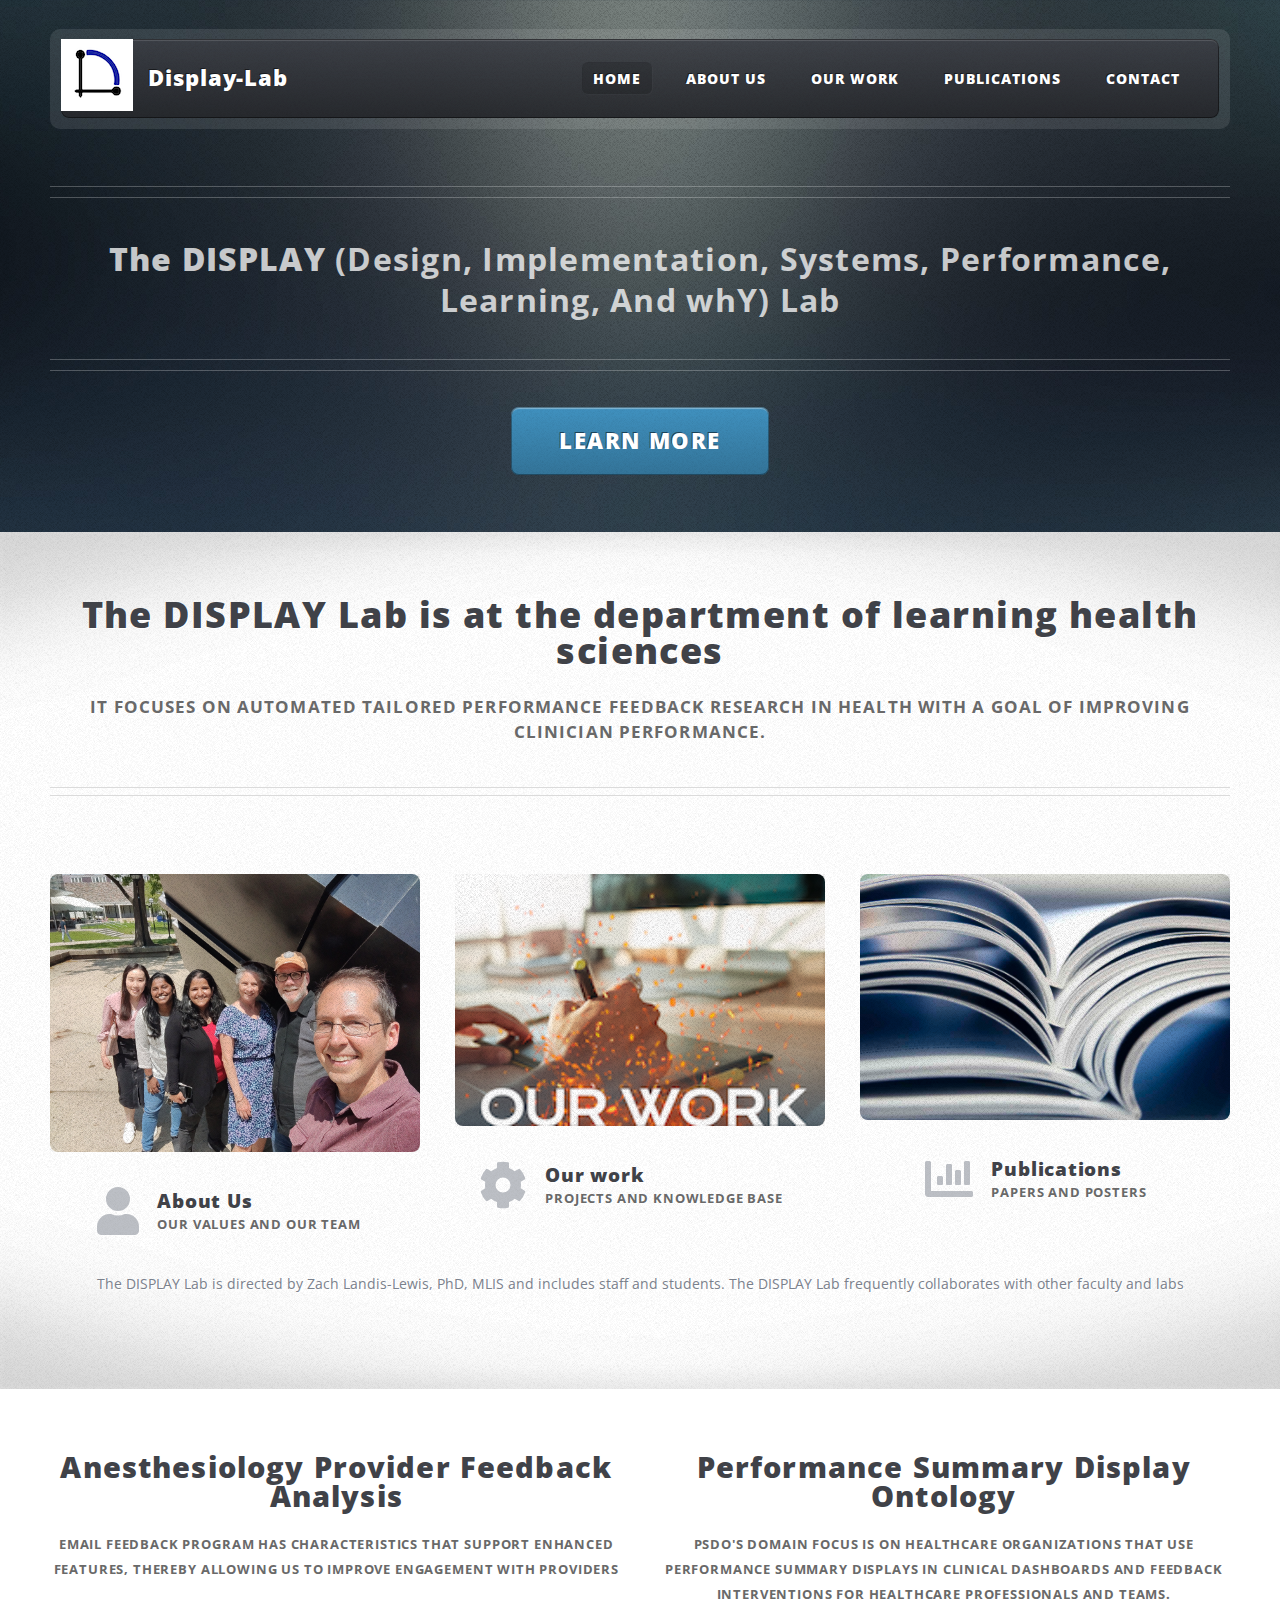
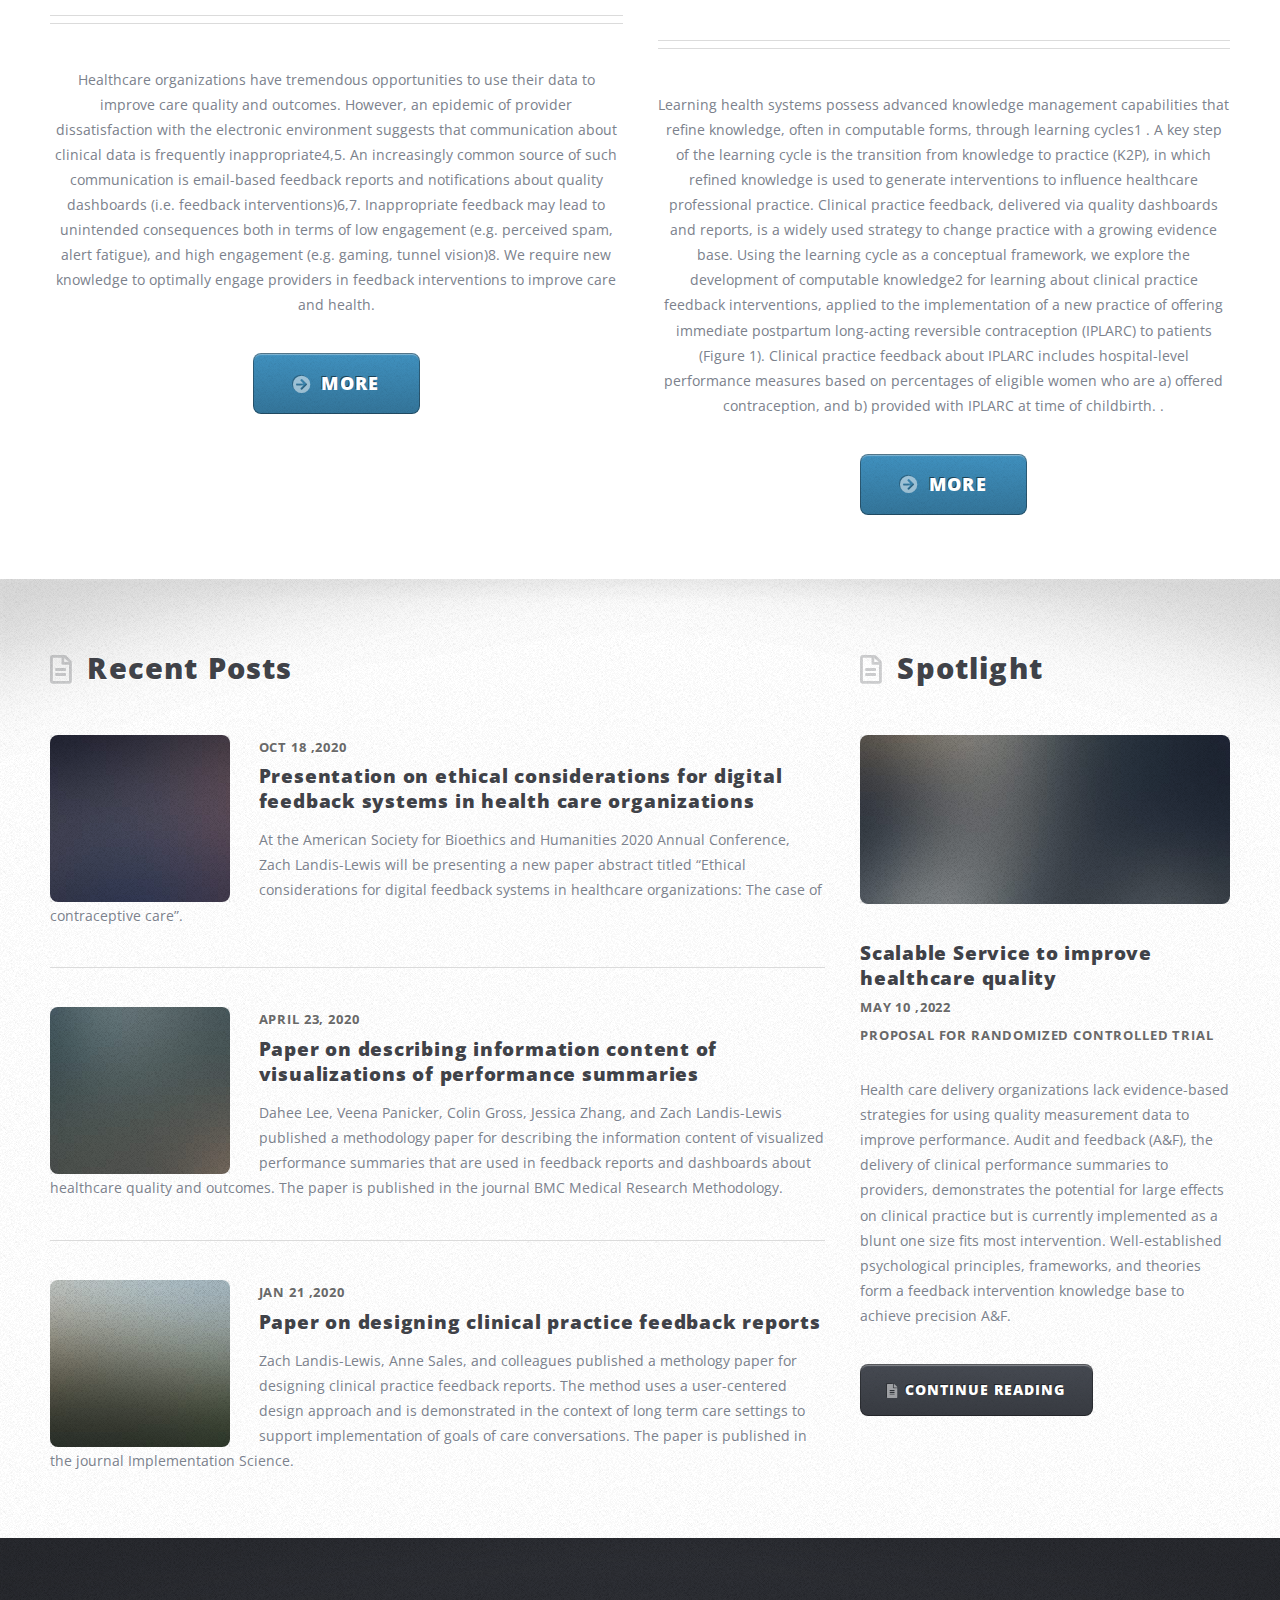
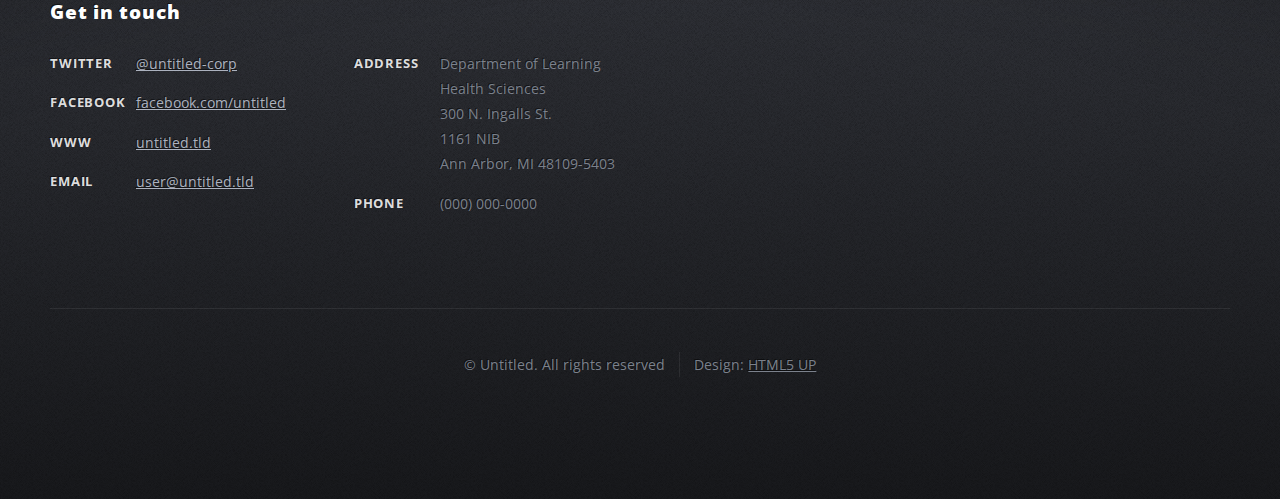
<file: index.html>
<!DOCTYPE HTML>
<!--
	ZeroFour by HTML5 UP
	html5up.net | @ajlkn
	Free for personal and commercial use under the CCA 3.0 license (html5up.net/license)
-->
<html>
	<head>
		<title>Display Lab</title>
		<meta charset="utf-8" />
		<meta name="viewport" content="width=device-width, initial-scale=1, user-scalable=no" />
		<link rel="stylesheet" href="assets/css/main.css" />
	</head>
	<body class="homepage is-preload">
		<div id="page-wrapper">

			<!-- Header -->
				<div id="header-wrapper">
					<div class="container">

						<!-- Header -->
							<header id="header">
								<div class="inner">
									<img src="images/display_lab_logo.png" alt="" margin-left: auto;
											margin-right:auto; margin-bottom:auto;padding:50;/>
									<!-- Logo -->
										<h1><a href="index.html" id="logo" style="padding-left: 50px;">Display-Lab</a></h1>

									<!-- Nav -->
										<nav id="nav">
											<ul>
												<li class="current_page_item"><a href="index.html">Home</a></li>
												<li>
													<a href="#">About US</a>
													<ul>
														<li><a href="our_values.html">Our Values</a></li>
														<li><a href="our_team.html">Our Team</a></li>
														
													</ul>
												
												</li>
												<li>
													<a href="#">Our Work</a>
													<ul>
														<li><a href="projects.html">Projects </a></li>
														<li><a href="knowledgebase.html">Knowledge Base</a></li>
														
													</ul>
												</li>
												<li>
													<a href="#">Publications</a>
													<ul>
														<li><a href="papers.html">Papers </a></li>
														<li><a href="posters.html">Posters</a></li>
														
													</ul>
												</li>
												<li><a href="contact.html">Contact</a></li>
											</ul>
										</nav>

								</div>
							</header>

						<!-- Banner -->
							<div id="banner">
								<h2><strong>The DISPLAY</strong> (Design, Implementation, Systems, Performance, Learning, And whY) Lab 
								<br />
								 <a href=""></a></h2>
								<p></p>
								<a href="https://github.com/Display-Lab" class="button large icon solid">Learn More</a>
							</div>

					</div>
				</div>

			<!-- Main Wrapper -->
				<div id="main-wrapper">
					<div class="wrapper style1">
						<div class="inner">

							<!-- Feature 1 -->
								<section class="container box feature1">
									<div class="row">
										<div class="col-12">
											<header class="first major">
												<h2> The DISPLAY Lab is at the department of learning health sciences</h2>
												<p>It focuses on automated tailored performance feedback research in health with a goal of improving clinician performance. <strong></strong> </p>
											</header>
										</div>
										<div class="col-4 col-12-medium">
											<section>
												<a href="our_team.html" class="image featured"><img src="images/team_pic.jpg" alt="images/team.jpeg" /></a>
												<header class="second icon solid fa-user">
													<h3>About Us</h3>
													<p>our values and our team</p>
												</header>
											</section>
										</div>
										<div class="col-4 col-12-medium">
											<section>
												<a href="projects.html" class="image featured"><img src="images/our_work.png" alt="images/our_work.png" /></a>
												<header class="second icon solid fa-cog">
													<h3>Our work</h3>
													<p>projects and knowledge base</p>
												</header>
											</section>
										</div>
										<div class="col-4 col-12-medium">
											<section>
												<a href="papers.html" class="image featured"><img src="images/publications.jpeg" alt="images/publications.jpeg" /></a>
												<header class="second icon solid fa-chart-bar">
													<h3>Publications</h3>
													<p>papers and posters</p>
												</header>
											</section>
										</div>
										<div class="col-12">
											<p>The DISPLAY Lab is directed by Zach Landis-Lewis, PhD, MLIS and includes staff and students. The DISPLAY Lab frequently collaborates with other faculty and labs

											</p>
										</div>
									</div>
								</section>

						</div>
					</div>
					<div class="wrapper style2">
						<div class="inner">

							<!-- Feature 2 -->
								<section class="container box feature2">
									<div class="row">
										<div class="col-6 col-12-medium">
											<section>
												<header class="major">
													<h2>Anesthesiology Provider Feedback Analysis</h2>
													<p> email feedback program has characteristics that support enhanced features, thereby allowing us to improve engagement with providers
													</p>
												</header>
												<p>Healthcare organizations have tremendous opportunities to use their data to improve care quality and outcomes. However, an epidemic of provider dissatisfaction with the electronic environment suggests that communication about clinical data is frequently inappropriate4,5. An increasingly common source of such communication is email-based feedback reports and notifications about quality dashboards (i.e. feedback interventions)6,7. Inappropriate feedback may lead to unintended consequences both in terms of low engagement (e.g. perceived spam, alert fatigue), and high engagement (e.g. gaming, tunnel vision)8. We require new knowledge to optimally engage providers in feedback interventions to improve care and health.

											 </p>
												<footer>
													<a href="" class="button medium icon solid fa-arrow-circle-right">MORE</a>
												</footer>
											</section>
										</div>
										<div class="col-6 col-12-medium">
											<section>
												<header class="major">
													<h2>Performance Summary Display Ontology </h2>
													<p> PSDO's domain focus is on healthcare organizations that use performance summary displays in clinical dashboards and feedback interventions for healthcare professionals and teams.</p>
												</header>
												<p>Learning health systems possess advanced knowledge
													management capabilities that refine knowledge, often in
													computable forms, through learning cycles1
													. A key step of the
													learning cycle is the transition from knowledge to practice (K2P),
													in which refined knowledge is used to generate interventions to
													influence healthcare professional practice. Clinical practice
													feedback, delivered via quality dashboards and reports, is a
													widely used strategy to change practice with a growing evidence
													base. Using the learning cycle as a conceptual framework, we
													explore the development of computable knowledge2
													 for learning
													about clinical practice feedback interventions, applied to the
													implementation of a new practice of offering immediate
													postpartum long-acting reversible contraception (IPLARC) to
													patients (Figure 1). Clinical practice feedback about IPLARC
													includes hospital-level performance measures based on
													percentages of eligible women who are a) offered contraception,
													and b) provided with IPLARC at time of childbirth. .</p>
												<footer>
													<a href="#" class="button medium  icon solid fa-arrow-circle-right"">MORE</a>
												</footer>
											</section>
										</div>
									</div>
								</section>

							</div>
					</div>
					<div class="wrapper style3">
						<div class="inner">
							<div class="container">
								<div class="row">
									<div class="col-8 col-12-medium">

										<!-- Article list -->
											<section class="box article-list">
												<h2 class="icon fa-file-alt">Recent Posts</h2>

												<!-- Excerpt -->
													<article class="box excerpt">
														<a href="#" class="image left"><img src="images/pic04.jpg" alt="" /></a>
														<div>
															<header>
																<span class="date">OCT 18 ,2020</span>
																<h3><a href="#">Presentation on ethical considerations for digital feedback systems in health care organizations</a></h3>
															</header>
															<p>At the American Society for Bioethics and Humanities 2020 Annual Conference, Zach Landis-Lewis will be presenting a new paper abstract titled “Ethical considerations for digital feedback systems in healthcare organizations: The case of contraceptive care”.</p>
														</div>
													</article>

												<!-- Excerpt -->
													<article class="box excerpt">
														<a href="#" class="image left"><img src="images/pic05.jpg" alt="" /></a>
														<div>
															<header>
																<span class="date">April 23, 2020</span>
																<h3><a href="#">Paper on describing information content of visualizations of performance summaries</a></h3>
															</header>
															<p>Dahee Lee, Veena Panicker, Colin Gross, Jessica Zhang, and Zach Landis-Lewis published a methodology paper for describing the information content of visualized performance summaries that are used in feedback reports and dashboards about healthcare quality and outcomes.

																The paper is published in the journal BMC Medical Research Methodology.</p>
														</div>
													</article>

												<!-- Excerpt -->
													<article class="box excerpt">
														<a href="#" class="image left"><img src="images/pic06.jpg" alt="" /></a>
														<div>
															<header>
																<span class="date">Jan 21 ,2020</span>
																<h3><a href="#">Paper on designing clinical practice feedback reports</a></h3>
															</header>
															<p>Zach Landis-Lewis, Anne Sales, and colleagues published a methology paper for designing clinical practice feedback reports. The method uses a user-centered design approach and is demonstrated in the context of long term care settings to support implementation of goals of care conversations.

																The paper is published in the journal Implementation Science.</p>
														</div>
													</article>

											</section>
									</div>
									<div class="col-4 col-12-medium">

										<!-- Spotlight -->
											<section class="box spotlight">
												<h2 class="icon fa-file-alt">Spotlight</h2>
												<article>
													<a href="#" class="image featured"><img src="images/pic07.jpg" alt=""></a>
													<header>
														<h3><a href="#">Scalable Service to improve healthcare quality</a></h3>
														<span class="date">May 10 ,2022</span>
														<p>Proposal for Randomized Controlled Trial</p>
													</header>
													<p>Health care delivery organizations lack evidence-based strategies for using quality measurement data to improve performance. Audit and feedback (A&F), the delivery of clinical performance summaries to providers, demonstrates the potential for large effects on clinical practice but is currently implemented as a blunt one size fits most intervention.    Well-established psychological principles, frameworks, and theories form a feedback intervention knowledge base to achieve precision A&F. </p>
													<footer>
														<a href="#" class="button alt icon solid fa-file-alt">Continue Reading</a>
													</footer>
												</article>
											</section>

									</div>
								</div>
							</div>
						</div>
					</div>
				</div>

			<!-- Footer Wrapper -->
				<div id="footer-wrapper">
					<footer id="footer" class="container">
						<div class="row">
							
							
							<div class="col-6 col-12-medium imp-medium">

								<!-- About -->
								

								<!-- Contact -->
									<section>
										<h2>Get in touch</h2>
										<div>
											<div class="row">
												<div class="col-6 col-12-small">
													<dl class="contact">
														<dt>Twitter</dt>
														<dd><a href="#">@untitled-corp</a></dd>
														<dt>Facebook</dt>
														<dd><a href="#">facebook.com/untitled</a></dd>
														<dt>WWW</dt>
														<dd><a href="#">untitled.tld</a></dd>
														<dt>Email</dt>
														<dd><a href="#">user@untitled.tld</a></dd>
													</dl>
												</div>
												<div class="col-6 col-12-small">
													<dl class="contact">
														<dt>Address</dt>
														<dd>
															Department of Learning Health Sciences </br>
															300 N. Ingalls St. </br>
															1161 NIB </br>
															Ann Arbor, MI 48109-5403 </br>

														</dd>
														<dt>Phone</dt>
														<dd>(000) 000-0000</dd>
													</dl>
												</div>
											</div>
										</div>
									</section>

							</div>
							<div class="col-12">
								<div id="copyright">
									<ul class="menu">
										<li>&copy; Untitled. All rights reserved</li><li>Design: <a href="http://html5up.net">HTML5 UP</a></li>
									</ul>
								</div>
							</div>
						</div>
					</footer>
				</div>

		</div>

		<!-- Scripts -->
			<script src="assets/js/jquery.min.js"></script>
			<script src="assets/js/jquery.dropotron.min.js"></script>
			<script src="assets/js/browser.min.js"></script>
			<script src="assets/js/breakpoints.min.js"></script>
			<script src="assets/js/util.js"></script>
			<script src="assets/js/main.js"></script>

	</body>
</html>
</file>
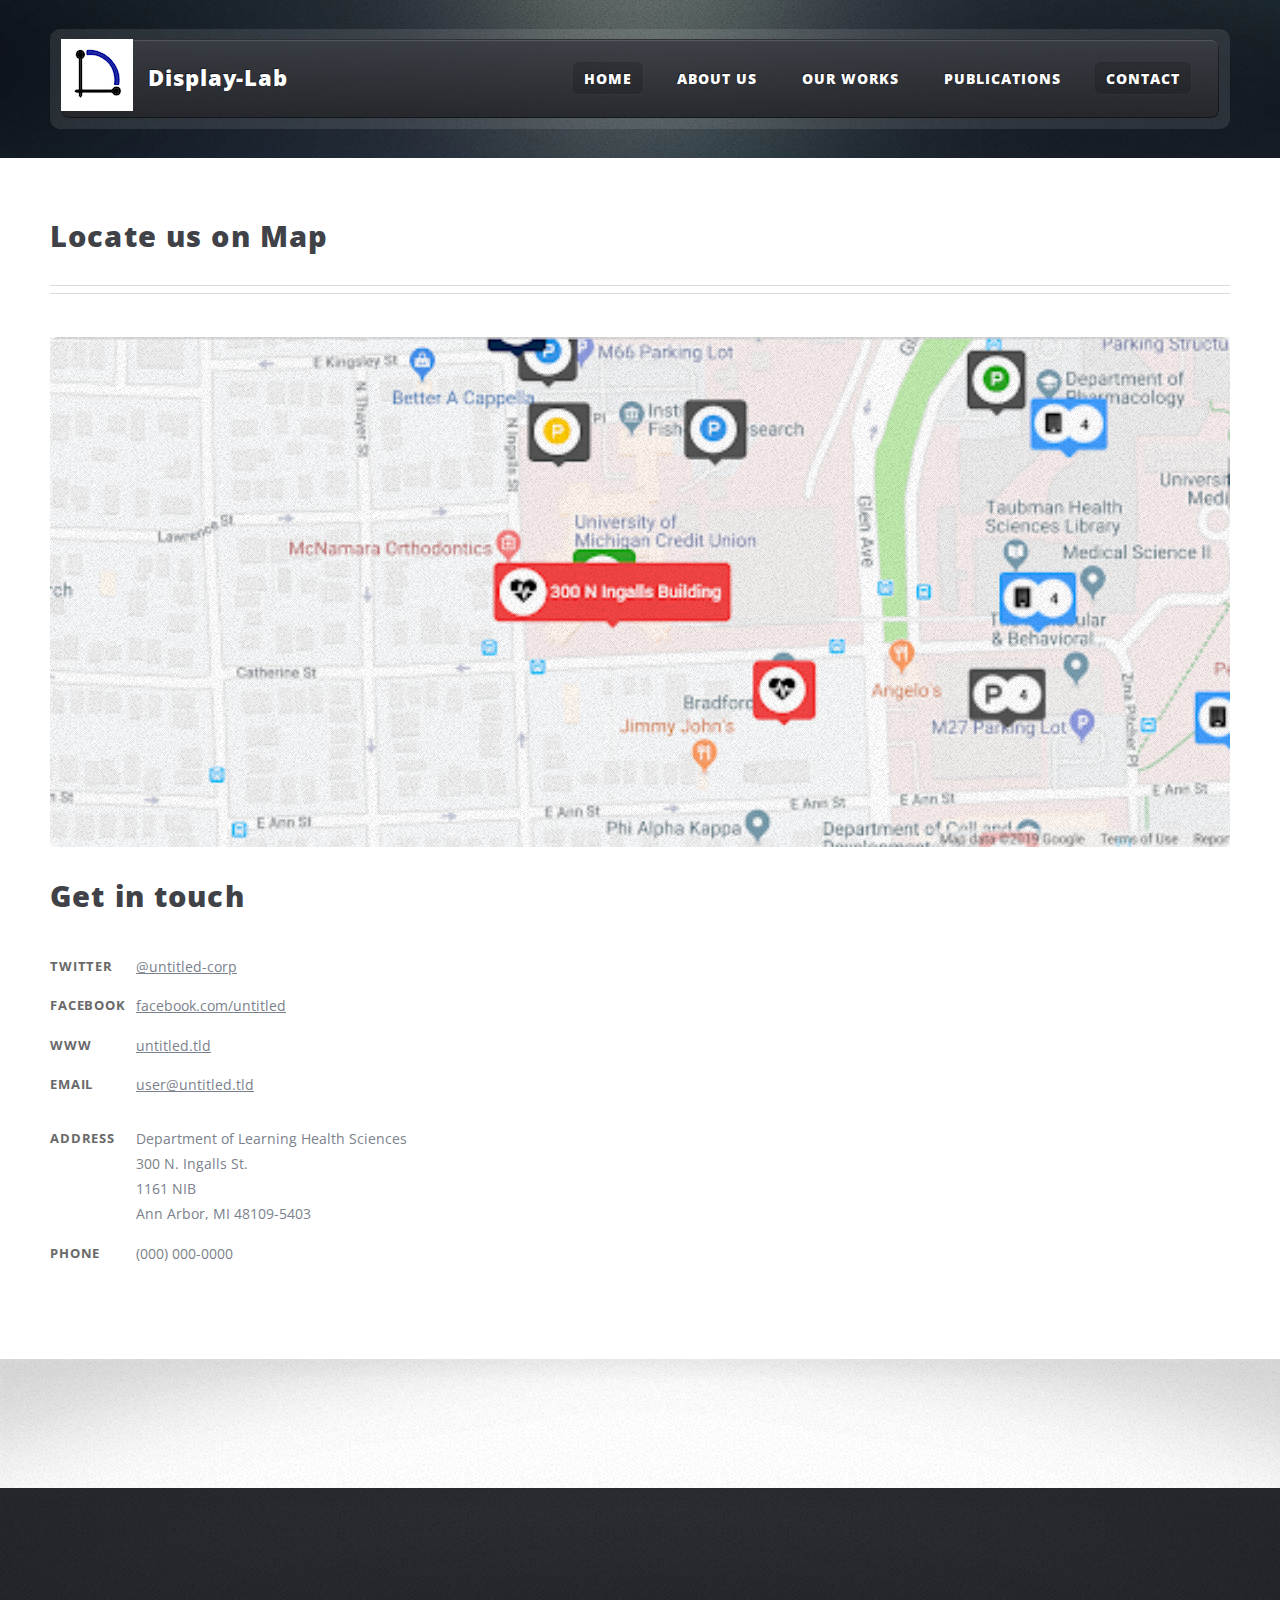
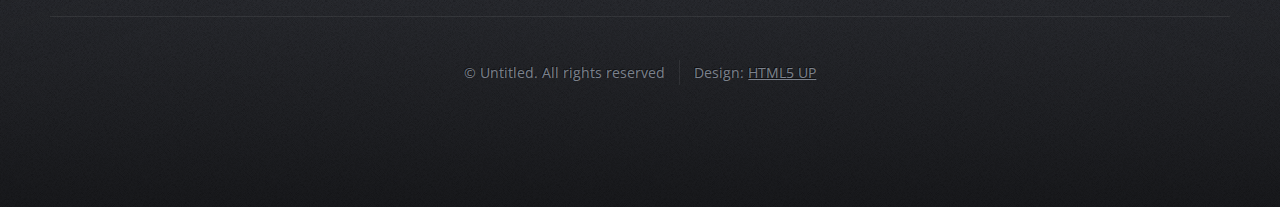
<file: contact.html>
<!DOCTYPE HTML>
<!--
	ZeroFour by HTML5 UP
	html5up.net | @ajlkn
	Free for personal and commercial use under the CCA 3.0 license (html5up.net/license)
-->
<html>
	<head>
		<title>No Sidebar - ZeroFour by HTML5 UP</title>
		<meta charset="utf-8" />
		<meta name="viewport" content="width=device-width, initial-scale=1, user-scalable=no" />
		<link rel="stylesheet" href="assets/css/main.css" />
	</head>
	<body class="no-sidebar is-preload">
		<div id="page-wrapper">

			<!-- Header Wrapper -->
				<div id="header-wrapper">
					<div class="container">

						<!-- Header -->
							<header id="header">
								<div class="inner">
									<img src="images/display_lab_logo.png" alt="" margin-left: auto;
											margin-right:auto; margin-bottom:auto;padding:50;/>

									<!-- Logo -->
									<h1><a href="index.html" id="logo" style="padding-left: 50px;">Display-Lab</a></h1>

									<!-- Nav -->
										<nav id="nav">
											<ul>
												<li class="current_page_item"><a href="index.html">Home</a></li>
												<li>
													<a href="#">About US</a>
													<ul>
														<li><a href="our_values.html">Our Values</a></li>
														<li><a href="our_team.html">Our Team</a></li>
														
													</ul>
												
												</li>
												<li>
													<a href="#">Our Works</a>
													<ul>
														<li><a href="projects.html">Projects </a></li>
														<li><a href="knowledgebase.html">Knowledge Base</a></li>
														
													</ul>
												</li>
												<li>
													<a href="#">Publications</a>
													<ul>
														<li><a href="papers.html">Papers </a></li>
														<li><a href="posters.html">Posters</a></li>
														
													</ul>
												</li>
												<li class="current_page_item"><a href="contact.html">Contact</a></li>
											</ul>
										</nav>

								</div>
							</header>

					</div>
				</div>

			<!-- Main Wrapper -->
				<div id="main-wrapper">
					<div class="wrapper style2">
						<div class="inner">
							<div class="container">
								<div id="content">

									<!-- Content -->

										<article>
											<header class="major">
												<h2>Locate us on Map</h2>
												<p></p>
											</header>

											<span class="image featured"><img src="images/display-labmap.png" alt="" /></span>

											<p>
												<h2>Get in touch</h2>
												<div class="col-6 col-12-small">
													<dl class="contact">
														<dt>Twitter</dt>
														<dd><a href="#">@untitled-corp</a></dd>
														<dt>Facebook</dt>
														<dd><a href="#">facebook.com/untitled</a></dd>
														<dt>WWW</dt>
														<dd><a href="#">untitled.tld</a></dd>
														<dt>Email</dt>
														<dd><a href="#">user@untitled.tld</a></dd>
													</dl>
												</div>
												<div class="col-12">
													<dl class="contact">
														<dt>Address</dt>
														<dd>
															Department of Learning Health Sciences </br>
															300 N. Ingalls St. </br>
															1161 NIB </br>
															Ann Arbor, MI 48109-5403 </br>

														</dd>
														<dt>Phone</dt>
														<dd>(000) 000-0000</dd>
													</dl>
												</div>
											</p>

											
										</article>

								</div>
							</div>
						</div>
					</div>
					<div class="wrapper style3">
						<div class="inner">
							<div class="container">
								<div class="row">
									<div class="col-8 col-12-medium">

										
									</div>
									<div class="col-4 col-12-medium">

										<!-- Spotlight -->
										

									</div>
								</div>
							</div>
						</div>
					</div>
				</div>

			<!-- Footer Wrapper -->
				<div id="footer-wrapper">
					<footer id="footer" class="container">
						<div class="row">
							<div class="col-3 col-6-medium col-12-small">

								<!-- Links -->
									

							</div>
							<div class="col-3 col-6-medium col-12-small">

								<!-- Links -->
									

								<!-- Links -->
									

							</div>
							<div class="col-6 col-12-medium imp-medium">

								<!-- About -->
								

								<!-- Contact -->
									

							</div>
							<div class="col-12">
								<div id="copyright">
									<ul class="menu">
										<li>&copy; Untitled. All rights reserved</li><li>Design: <a href="http://html5up.net">HTML5 UP</a></li>
									</ul>
								</div>
							</div>
						</div>
					</footer>
				</div>

		</div>

		<!-- Scripts -->
			<script src="assets/js/jquery.min.js"></script>
			<script src="assets/js/jquery.dropotron.min.js"></script>
			<script src="assets/js/browser.min.js"></script>
			<script src="assets/js/breakpoints.min.js"></script>
			<script src="assets/js/util.js"></script>
			<script src="assets/js/main.js"></script>

	</body>
</html>
</file>
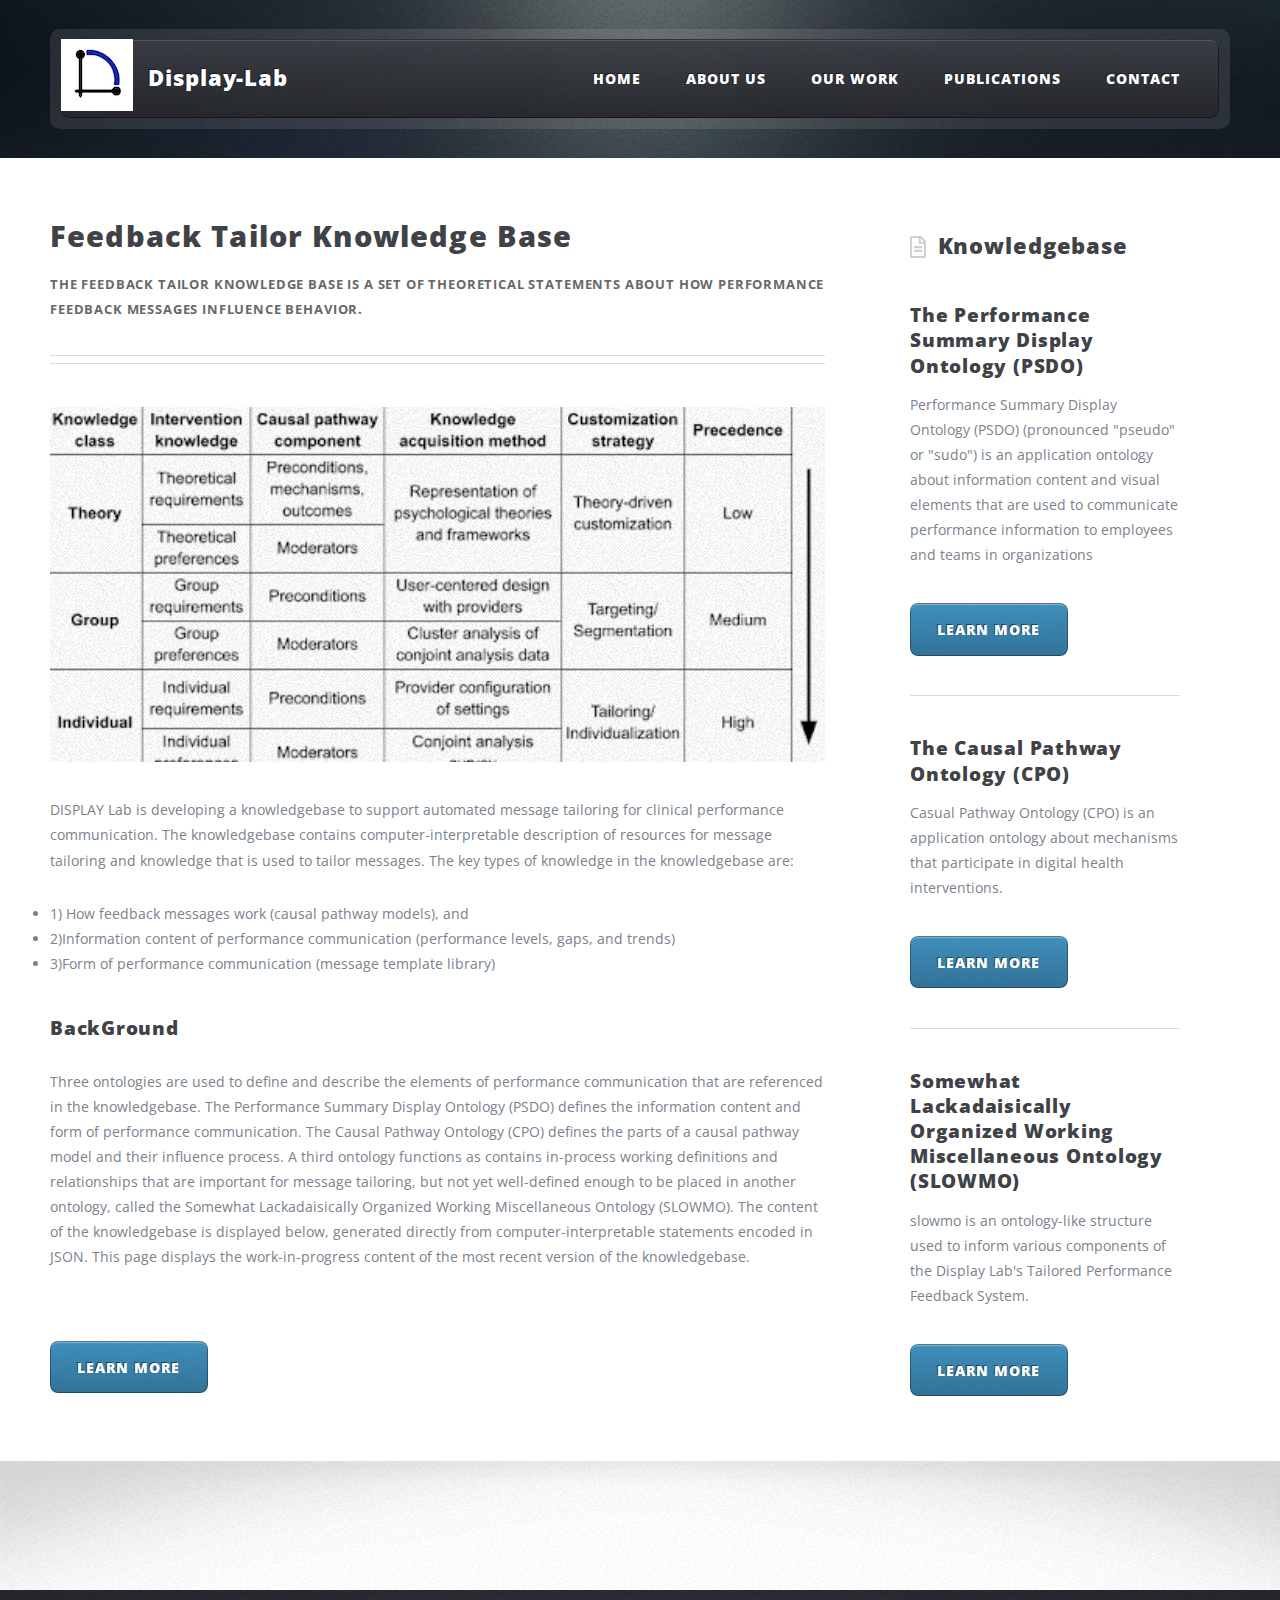
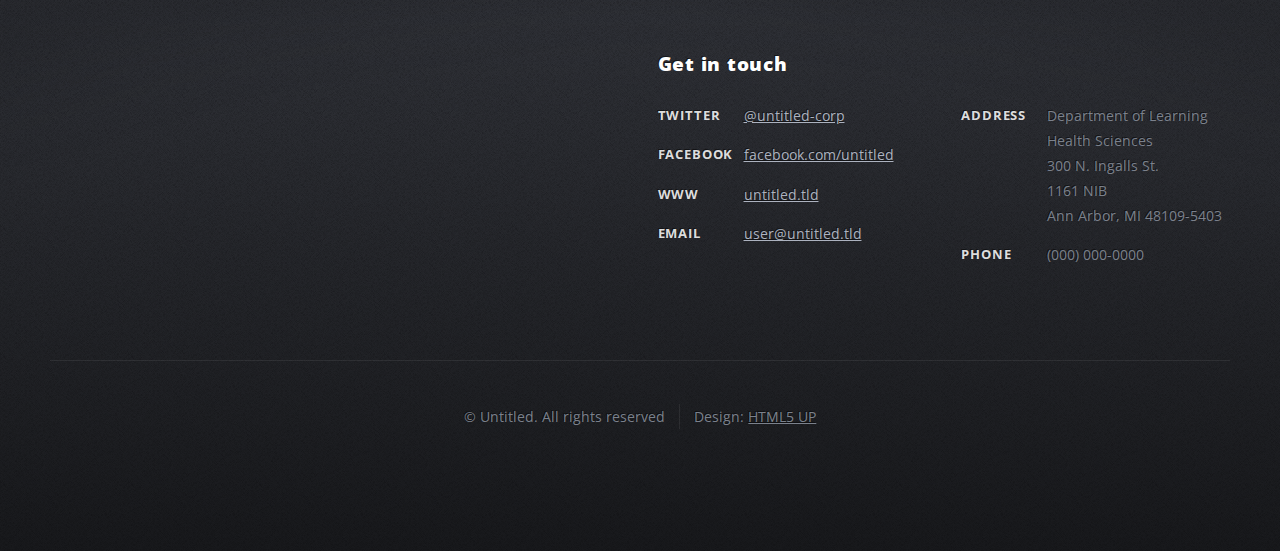
<file: knowledgebase.html>
<!DOCTYPE HTML>
<!--
	ZeroFour by HTML5 UP
	html5up.net | @ajlkn
	Free for personal and commercial use under the CCA 3.0 license (html5up.net/license)
-->
<html>
	<head>
		<title>Right Sidebar - ZeroFour by HTML5 UP</title>
		<meta charset="utf-8" />
		<meta name="viewport" content="width=device-width, initial-scale=1, user-scalable=no" />
		<link rel="stylesheet" href="assets/css/main.css" />
	</head>
	<body class="right-sidebar is-preload">
		<div id="page-wrapper">

			<!-- Header Wrapper -->
				<div id="header-wrapper">
					<div class="container">

						<!-- Header -->
							<header id="header">
								<div class="inner">
									<img src="images/display_lab_logo.png" alt="" margin-left: auto;
											margin-right:auto; margin-bottom:auto;padding:50;/>

									<!-- Logo -->
									<h1><a href="index.html" id="logo" style="padding-left: 50px;">Display-Lab</a></h1>

									<!-- Nav -->
										<nav id="nav">
											<ul>
												<li ><a href="index.html">Home</a></li>
												<li>
													<a href="#">About US</a>
													<ul>
														<li><a href="our_values.html">Our Values</a></li>
														<li><a href="our_team.html">Our Team</a></li>
														
													</ul>
												
												</li>
												<li>
													<a href="#">Our Work</a>
													<ul>
														<li><a href="projects.html">Projects </a></li>
														<li class="current_page_item"><a href="knowledgebase.html">Knowledge Base</a></li>
														
													</ul>
												</li>
												<li>
													<a href="#">Publications</a>
													<ul>
														<li><a href="papers.html">Papers </a></li>
														<li><a href="posters.html">Posters</a></li>
														
													</ul>
												</li>
												<li><a href="contact.html">Contact</a></li>
											</ul>
										</nav>

								</div>
							</header>

					</div>
				</div>

			<!-- Main Wrapper -->
				<div id="main-wrapper">
					<div class="wrapper style2">
						<div class="inner">
							<div class="container">
								<div class="row">
									<div class="col-8 col-12-medium">
										<div id="content">

											<!-- Content -->

												<article>
													<header class="major">
														<h2>Feedback Tailor Knowledge Base</h2>
														<p>The Feedback Tailor Knowledge Base is a set of theoretical statements about how performance feedback messages influence behavior.</p>
													</header>

													<span class="image featured"><img src="images/knowledgebase.png" alt="" /></span>

													<p>DISPLAY Lab is developing a knowledgebase to support automated message tailoring for clinical performance communication. The knowledgebase contains computer-interpretable description of resources for message tailoring and knowledge that is used to tailor messages. The key types of knowledge in the knowledgebase are:</p>
														<li>1) How feedback messages work (causal pathway models), and </li>
														<li>2)Information content of performance communication (performance levels, gaps, and trends)</li>
														<li>3)Form of performance communication (message template library)</li>
													<h3>BackGround</h3>
													
														
														
														
													</p>Three ontologies are used to define and describe the elements of performance communication that are referenced in the knowledgebase. The Performance Summary Display Ontology (PSDO) defines the information content and form of performance communication. The Causal Pathway Ontology (CPO) defines the parts of a causal pathway model and their influence process. A third ontology functions as contains in-process working definitions and relationships that are important for message tailoring, but not yet well-defined enough to be placed in another ontology, called the Somewhat Lackadaisically Organized Working Miscellaneous Ontology (SLOWMO).

													The content of the knowledgebase is displayed below, generated directly from computer-interpretable statements encoded in JSON. This page displays the work-in-progress content of the most recent version of the knowledgebase.</p>
														
													

													
												</article>
												<footer>
													<a href="https://github.com/Display-Lab/knowledge-base/blob/master/readme.md" class="button icon solid" >Learn More</a>
												</footer>

										</div>
									</div>
									<div class="col-4 col-12-medium">
										<div id="sidebar">

											<!-- Sidebar -->
											<div class="inner">
												<div class="container">
													<div class="row">
														
					
															<!-- Article list -->
																<section class="box article-list">
																	<h2 class="icon fa-file-alt">Knowledgebase </h2>
					
																	<!-- Excerpt -->
																		<article class="box excerpt">
																			
																			<div>
																				<header>
																					
																					<h3><a href="">The Performance Summary Display Ontology (PSDO)</a></h3>
																				</header>
																				<p>Performance Summary Display Ontology (PSDO) (pronounced "pseudo" or "sudo") is an application ontology about information content and visual elements that are used to communicate performance information to employees and teams in organizations</p>
																			</div>
																			<footer>
																				<a href="https://github.com/Display-Lab/psdo/blob/master/README.md" class="button icon solid" >Learn More</a>
																			</footer>
																		</article>
					
																	<!-- Excerpt -->
																		<article class="box excerpt">
																			
																			<div>
																				<header>
																					
																					<h3><a href="#">The Causal Pathway Ontology (CPO)</a></h3>
																				</header>
																				<p>Casual Pathway Ontology (CPO) is an application ontology about mechanisms that participate in digital health interventions.</p>
																			</div>
																			<footer>
																				<a href="https://github.com/Display-Lab/cpo/blob/master/README.md" class="button icon solid" >Learn More</a>
																			</footer>
																		</article>
					
																	<!-- Excerpt -->
																		<article class="box excerpt">
																			
																			<div>
																				<header>
																					
																					<h3><a href="https://github.com/Display-Lab/think-pudding/blob/master/readme.md">Somewhat Lackadaisically Organized Working Miscellaneous Ontology (SLOWMO)</a></h3>
																				</header>
																				<p>slowmo is an ontology-like structure used to inform various components of the Display Lab's Tailored Performance Feedback System.</p>
																			</div>
																			<footer>
																				<a href="https://github.com/Display-Lab/slowmo/blob/master/README.md" class="button icon solid" >Learn More</a>
																			</footer>
																		</article>
					
																</section>
														
														
					
					
														</div>
													</div>
												</div>
											</div>
												


										</div>
									</div>
								</div>
							</div>
						</div>
					</div>
					<div class="wrapper style3">
						
					</div>
				</div>

			<!-- Footer Wrapper -->
				<div id="footer-wrapper">
					<footer id="footer" class="container">
						<div class="row">
							<div class="col-3 col-6-medium col-12-small">

								<!-- Links -->
									

							</div>
							<div class="col-3 col-6-medium col-12-small">

								<!-- Links -->
									

								<!-- Links -->
								

							</div>
							<div class="col-6 col-12-medium imp-medium">

								<!-- About -->
									

								<!-- Contact -->
								<section>
									<h2>Get in touch</h2>
									<div>
										<div class="row">
											<div class="col-6 col-12-small">
												<dl class="contact">
													<dt>Twitter</dt>
													<dd><a href="#">@untitled-corp</a></dd>
													<dt>Facebook</dt>
													<dd><a href="#">facebook.com/untitled</a></dd>
													<dt>WWW</dt>
													<dd><a href="#">untitled.tld</a></dd>
													<dt>Email</dt>
													<dd><a href="#">user@untitled.tld</a></dd>
												</dl>
											</div>
											<div class="col-6 col-12-small">
												<dl class="contact">
													<dt>Address</dt>
													<dd>
														Department of Learning Health Sciences </br>
														300 N. Ingalls St. </br>
														1161 NIB </br>
														Ann Arbor, MI 48109-5403 </br>

													</dd>
													<dt>Phone</dt>
													<dd>(000) 000-0000</dd>
												</dl>
											</div>
										</div>
									</div>
								</section>

							</div>
							<div class="col-12">
								<div id="copyright">
									<ul class="menu">
										<li>&copy; Untitled. All rights reserved</li><li>Design: <a href="http://html5up.net">HTML5 UP</a></li>
									</ul>
								</div>
							</div>
						</div>
					</footer>
				</div>

		</div>

		<!-- Scripts -->
			<script src="assets/js/jquery.min.js"></script>
			<script src="assets/js/jquery.dropotron.min.js"></script>
			<script src="assets/js/browser.min.js"></script>
			<script src="assets/js/breakpoints.min.js"></script>
			<script src="assets/js/util.js"></script>
			<script src="assets/js/main.js"></script>

	</body>
</html>
</file>
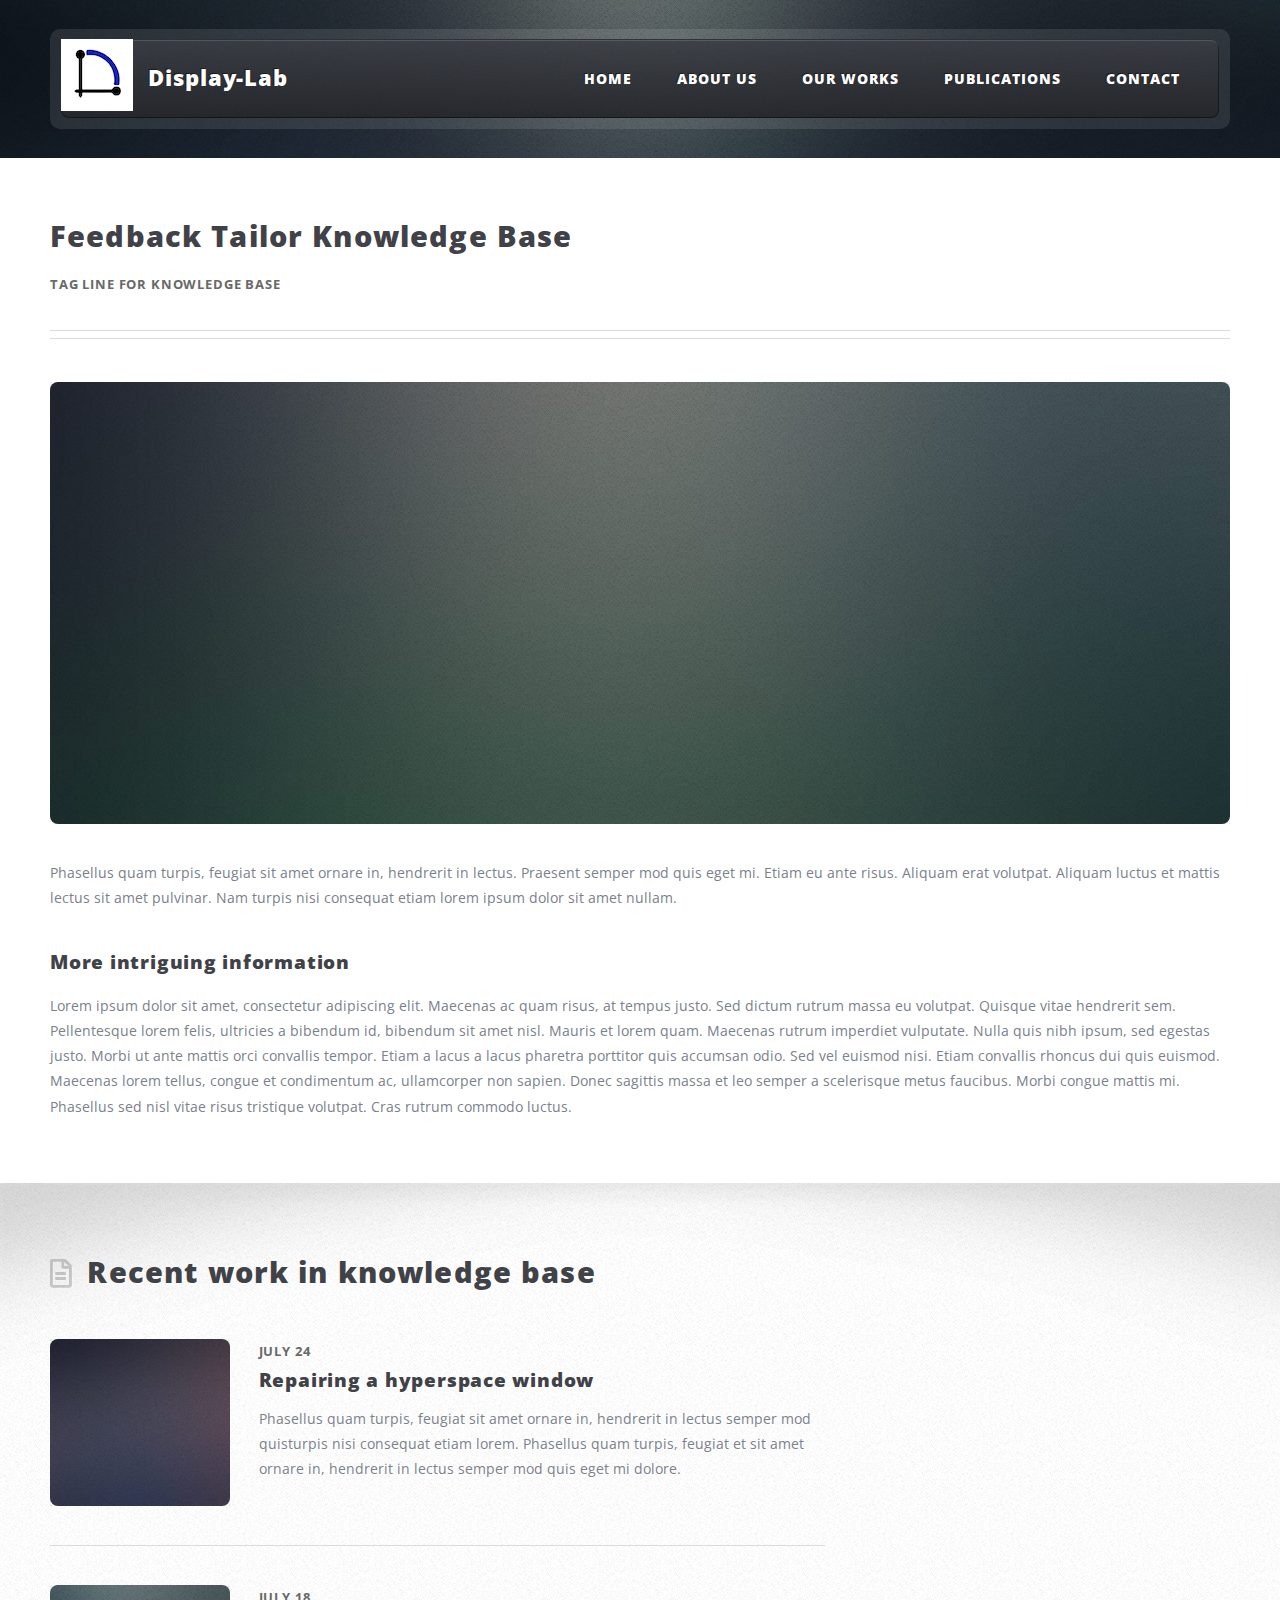
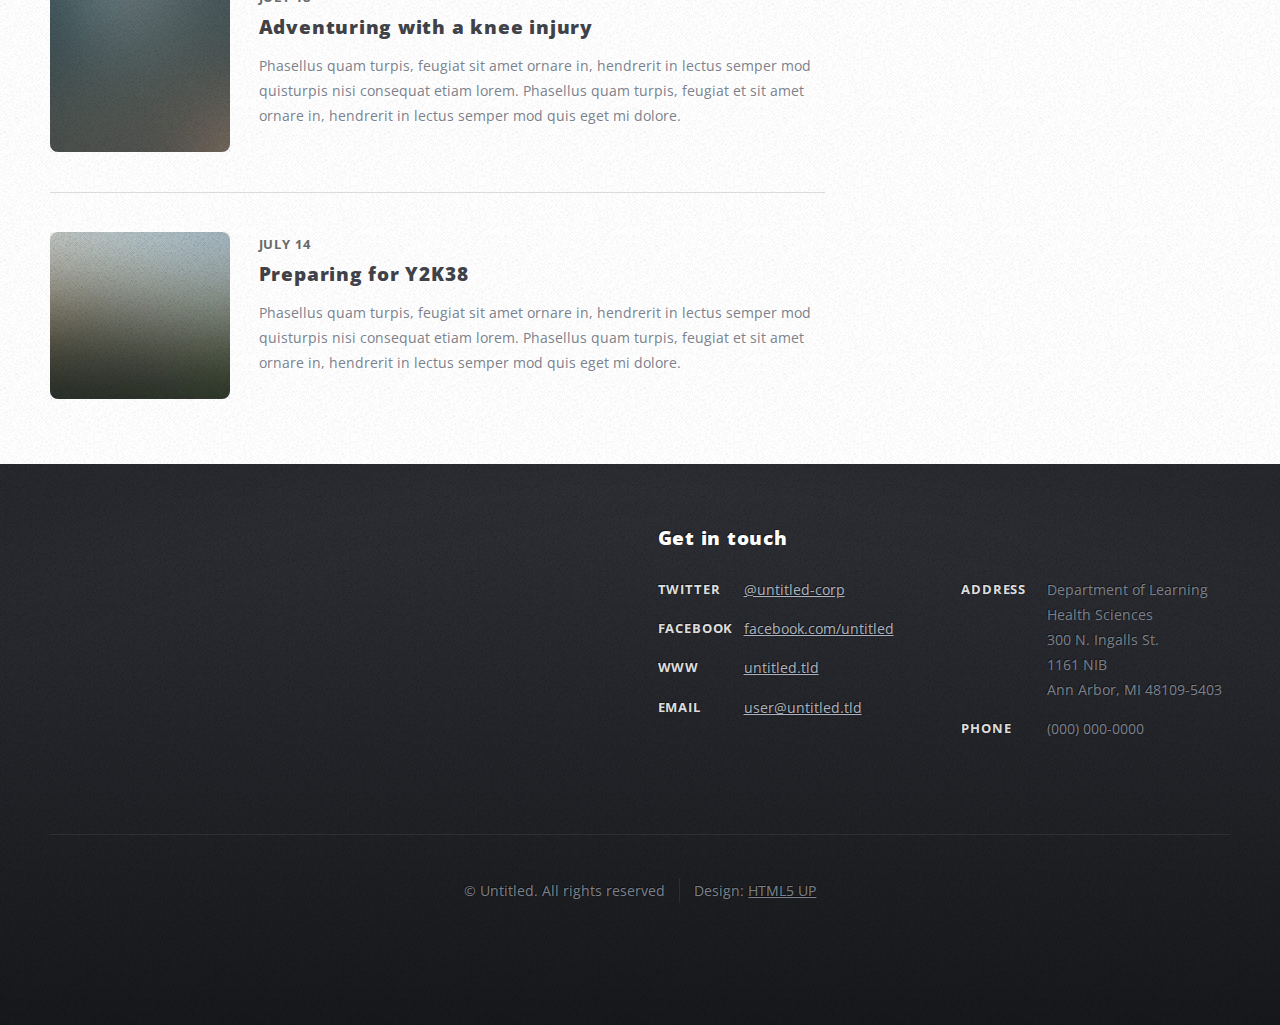
<file: knowledgebase1.html>
<!DOCTYPE HTML>
<!--
	ZeroFour by HTML5 UP
	html5up.net | @ajlkn
	Free for personal and commercial use under the CCA 3.0 license (html5up.net/license)
-->
<html>
	<head>
		<title>Left Sidebar - ZeroFour by HTML5 UP</title>
		<meta charset="utf-8" />
		<meta name="viewport" content="width=device-width, initial-scale=1, user-scalable=no" />
		<link rel="stylesheet" href="assets/css/main.css" />
	</head>
	<body >
		<div id="page-wrapper">

			<!-- Header Wrapper -->
				<div id="header-wrapper">
					<div class="container">

						<!-- Header -->
							<header id="header">
								<div class="inner">
									<img src="images/display_lab_logo.png" alt="" margin-left: auto;
											margin-right:auto; margin-bottom:auto;padding:50;/>

									<!-- Logo -->
									<h1><a href="index.html" id="logo" style="padding-left: 50px;">Display-Lab</a></h1>

									<!-- Nav -->
										<nav id="nav">
											<ul>
												<li><a href="index.html">Home</a></li>
												<li>
													<a href="#">About US</a>
													<ul>
														<li><a href="our_values.html">Our Values</a></li>
														<li><a href="our_team.html">Our Team</a></li>
														
													</ul>
												
												</li>
												<li>
													<a href="#">Our Works</a>
													<ul>
														<li><a href="projects.html">Projects </a></li>
														<li class="current_page_item"><a href="knowledgebase.html">Knowledge Base</a></li>
														
													</ul>
												</li>
												<li>
													<a href="#">Publications</a>
													<ul>
														<li><a href="papers.html">Papers </a></li>
														<li><a href="posters.html">Posters</a></li>
														
													</ul>
												</li>
												<li><a href="contact.html">Contact</a></li>
												
											</ul>
										</nav>

								</div>
							</header>

					</div>
				</div>

			<!-- Main Wrapper -->
				<div id="main-wrapper">
					<div class="wrapper style2">
						<div class="inner">
							<div class="container">
								<div class="row">
									
									

											

											<!-- Content -->

												<article>
													<header class="major">
														<h2>Feedback Tailor Knowledge Base</h2>
														<p>Tag line for knowledge base </p>
													</header>

													<span class="image featured"><img src="images/pic08.jpg" alt="" /></span>

													<p>Phasellus quam turpis, feugiat sit amet ornare in, hendrerit in lectus.
													Praesent semper mod quis eget mi. Etiam eu ante risus. Aliquam erat volutpat.
													Aliquam luctus et mattis lectus sit amet pulvinar. Nam turpis nisi
													consequat etiam lorem ipsum dolor sit amet nullam.</p>

													<h3>More intriguing information</h3>
													<p>Lorem ipsum dolor sit amet, consectetur adipiscing elit. Maecenas ac quam risus, at tempus
													justo. Sed dictum rutrum massa eu volutpat. Quisque vitae hendrerit sem. Pellentesque lorem felis,
													ultricies a bibendum id, bibendum sit amet nisl. Mauris et lorem quam. Maecenas rutrum imperdiet
													vulputate. Nulla quis nibh ipsum, sed egestas justo. Morbi ut ante mattis orci convallis tempor.
													Etiam a lacus a lacus pharetra porttitor quis accumsan odio. Sed vel euismod nisi. Etiam convallis
													rhoncus dui quis euismod. Maecenas lorem tellus, congue et condimentum ac, ullamcorper non sapien.
													Donec sagittis massa et leo semper a scelerisque metus faucibus. Morbi congue mattis mi.
													Phasellus sed nisl vitae risus tristique volutpat. Cras rutrum commodo luctus.</p>

													
												</article>

										
									
								</div>
							</div>
						</div>
					</div>
					<div class="wrapper style3">
						<div class="inner">
							<div class="container">
								<div class="row">
									<div class="col-8 col-12-medium">

										<!-- Article list -->
											<section class="box article-list">
												<h2 class="icon fa-file-alt">Recent work in knowledge base</h2>

												<!-- Excerpt -->
													<article class="box excerpt">
														<a href="#" class="image left"><img src="images/pic04.jpg" alt="" /></a>
														<div>
															<header>
																<span class="date">July 24</span>
																<h3><a href="#">Repairing a hyperspace window</a></h3>
															</header>
															<p>Phasellus quam turpis, feugiat sit amet ornare in, hendrerit in lectus
															semper mod quisturpis nisi consequat etiam lorem. Phasellus quam turpis,
															feugiat et sit amet ornare in, hendrerit in lectus semper mod quis eget mi dolore.</p>
														</div>
													</article>

												<!-- Excerpt -->
													<article class="box excerpt">
														<a href="#" class="image left"><img src="images/pic05.jpg" alt="" /></a>
														<div>
															<header>
																<span class="date">July 18</span>
																<h3><a href="#">Adventuring with a knee injury</a></h3>
															</header>
															<p>Phasellus quam turpis, feugiat sit amet ornare in, hendrerit in lectus
															semper mod quisturpis nisi consequat etiam lorem. Phasellus quam turpis,
															feugiat et sit amet ornare in, hendrerit in lectus semper mod quis eget mi dolore.</p>
														</div>
													</article>

												<!-- Excerpt -->
													<article class="box excerpt">
														<a href="#" class="image left"><img src="images/pic06.jpg" alt="" /></a>
														<div>
															<header>
																<span class="date">July 14</span>
																<h3><a href="#">Preparing for Y2K38</a></h3>
															</header>
															<p>Phasellus quam turpis, feugiat sit amet ornare in, hendrerit in lectus
															semper mod quisturpis nisi consequat etiam lorem. Phasellus quam turpis,
															feugiat et sit amet ornare in, hendrerit in lectus semper mod quis eget mi dolore.</p>
														</div>
													</article>

											</section>
									</div>
									<div class="col-4 col-12-medium">

									

									</div>
								</div>
							</div>
						</div>
					</div>
				</div>

			<!-- Footer Wrapper -->
				<div id="footer-wrapper">
					<footer id="footer" class="container">
						<div class="row">
							<div class="col-3 col-6-medium col-12-small">

								<!-- Links -->
								

							</div>
							<div class="col-3 col-6-medium col-12-small">

								<!-- Links -->
								

								<!-- Links -->
								

							</div>
							<div class="col-6 col-12-medium imp-medium">

								<!-- About -->
								

								<!-- Contact -->
									<section>
										<section>
											<h2>Get in touch</h2>
											<div>
												<div class="row">
													<div class="col-6 col-12-small">
														<dl class="contact">
															<dt>Twitter</dt>
															<dd><a href="#">@untitled-corp</a></dd>
															<dt>Facebook</dt>
															<dd><a href="#">facebook.com/untitled</a></dd>
															<dt>WWW</dt>
															<dd><a href="#">untitled.tld</a></dd>
															<dt>Email</dt>
															<dd><a href="#">user@untitled.tld</a></dd>
														</dl>
													</div>
													<div class="col-6 col-12-small">
														<dl class="contact">
															<dt>Address</dt>
															<dd>
																Department of Learning Health Sciences </br>
																300 N. Ingalls St. </br>
																1161 NIB </br>
																Ann Arbor, MI 48109-5403 </br>
		
															</dd>
															<dt>Phone</dt>
															<dd>(000) 000-0000</dd>
														</dl>
													</div>
												</div>
											</div>
										</section>

							</div>
							<div class="col-12">
								<div id="copyright">
									<ul class="menu">
										<li>&copy; Untitled. All rights reserved</li><li>Design: <a href="http://html5up.net">HTML5 UP</a></li>
									</ul>
								</div>
							</div>
						</div>
					</footer>
				</div>

		</div>

		<!-- Scripts -->
			<script src="assets/js/jquery.min.js"></script>
			<script src="assets/js/jquery.dropotron.min.js"></script>
			<script src="assets/js/browser.min.js"></script>
			<script src="assets/js/breakpoints.min.js"></script>
			<script src="assets/js/util.js"></script>
			<script src="assets/js/main.js"></script>

	</body>
</html>
</file>
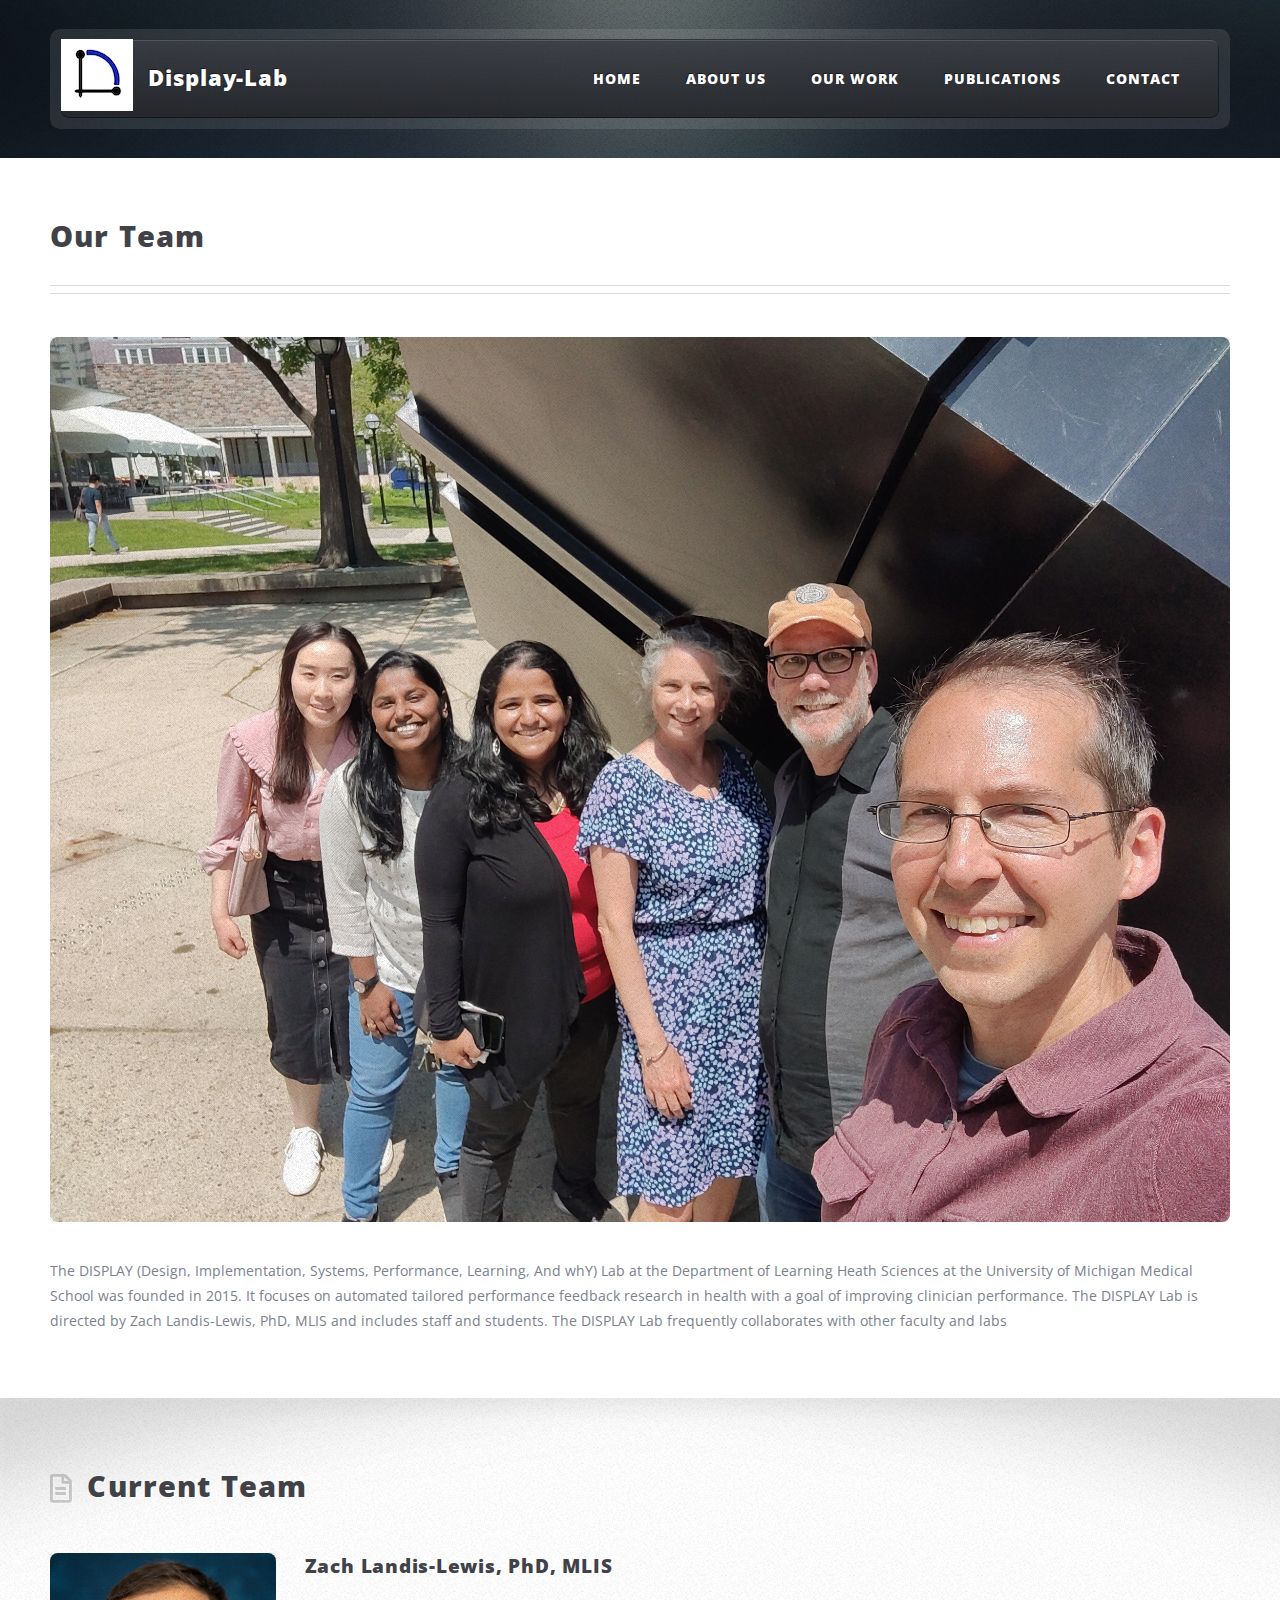
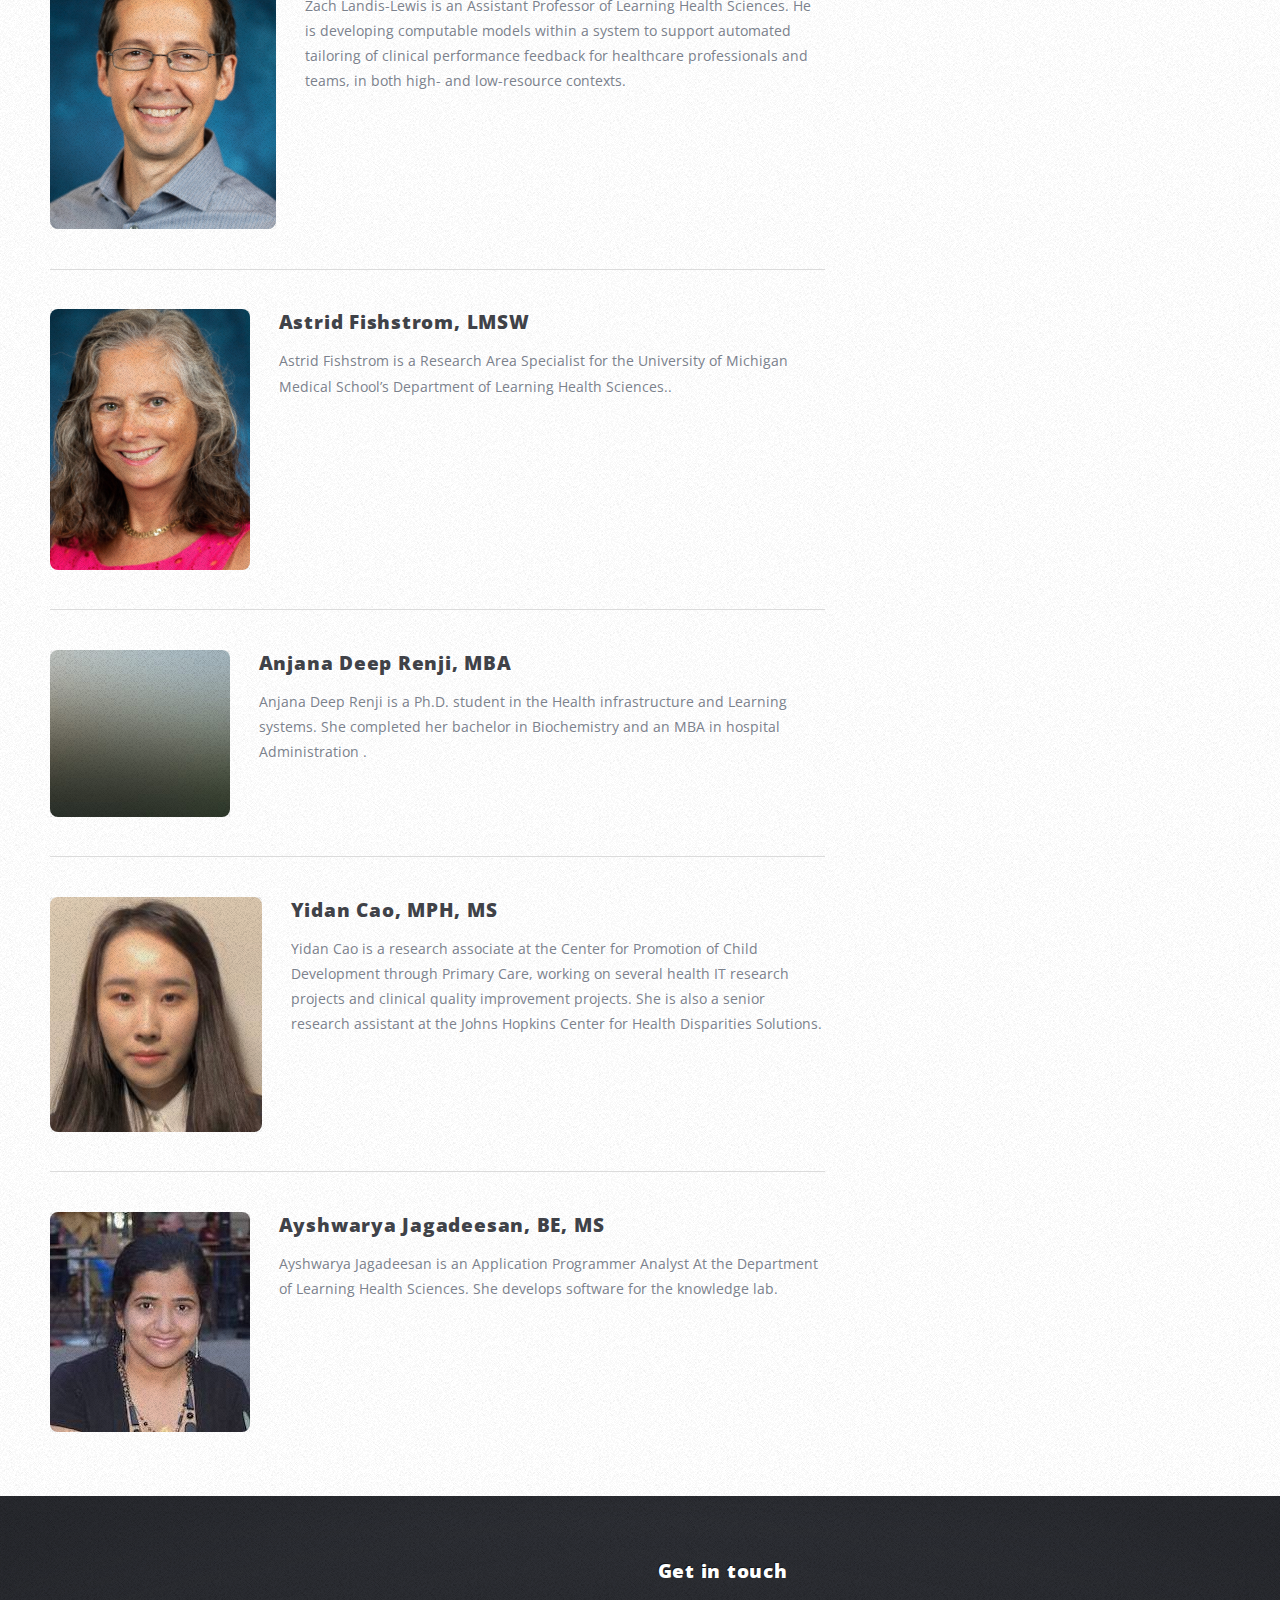
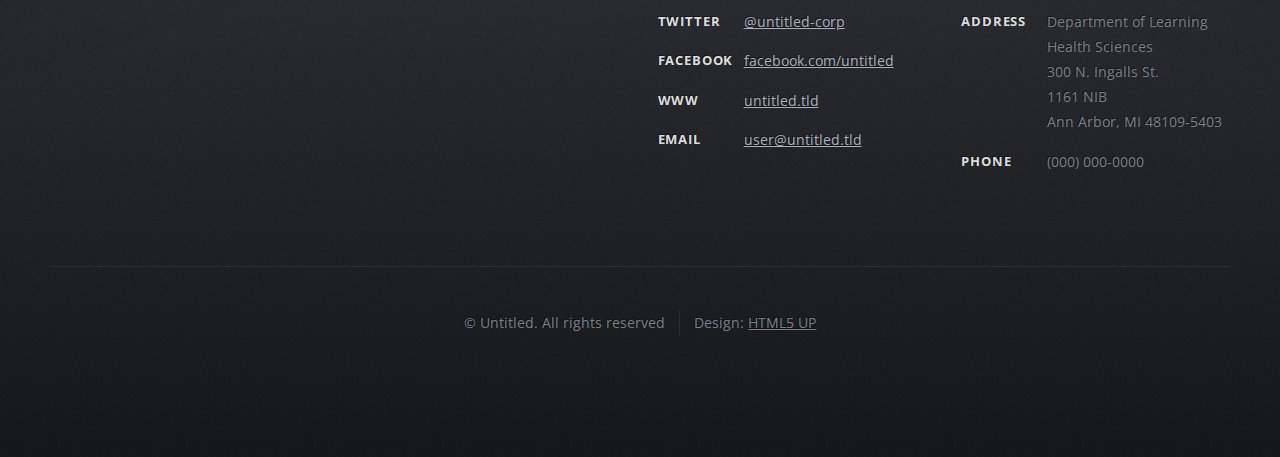
<file: our_team.html>
<!DOCTYPE HTML>
<!--
	ZeroFour by HTML5 UP
	html5up.net | @ajlkn
	Free for personal and commercial use under the CCA 3.0 license (html5up.net/license)
-->
<html>
	<head>
		<title>No Sidebar - ZeroFour by HTML5 UP</title>
		<meta charset="utf-8" />
		<meta name="viewport" content="width=device-width, initial-scale=1, user-scalable=no" />
		<link rel="stylesheet" href="assets/css/main.css" />
	</head>
	<body class="no-sidebar is-preload">
		<div id="page-wrapper">

			<!-- Header Wrapper -->
				<div id="header-wrapper">
					<div class="container">

						<!-- Header -->
							<header id="header">
								<div class="inner">
									<img src="images/display_lab_logo.png" alt="" margin-left: auto;
											margin-right:auto; margin-bottom:auto;padding:50;/>

									<!-- Logo -->
									<h1><a href="index.html" id="logo" style="padding-left: 50px;">Display-Lab</a></h1>

									<!-- Nav -->
										<nav id="nav">
											<ul>
												<li ><a href="index.html">Home</a></li>
												<li>
													<a href="#">About US</a>
													<ul>
														<li><a href="our_values.html">Our Values</a></li>
														<li class="current_page_item"><a href="our_team.html">Our Team</a></li>
														
													</ul>
												
												</li>
												<li>
													<a href="#">Our Work</a>
													<ul>
														<li><a href="projects.html">Projects </a></li>
														<li><a href="knowledgebase.html">Knowledge Base</a></li>
														
													</ul>
												</li>
												<li>
													<a href="#">Publications</a>
													<ul>
														<li><a href="papers.html">Papers </a></li>
														<li><a href="posters.html">Posters</a></li>
														
													</ul>
												</li>
												<li><a href="contact.html">Contact</a></li>
											</ul>
										</nav>

								</div>
							</header>

					</div>
				</div>

			<!-- Main Wrapper -->
				<div id="main-wrapper">
					<div class="wrapper style2">
						<div class="inner">
							<div class="container">
								<div id="content">

									<!-- Content -->

										<article>
											<header class="major">
												<h2>Our Team</h2>
												<p></p>
											</header>

											<span class="image featured"><img src="images/team_pic.jpg" alt="" /></span>

											<p>The DISPLAY (Design, Implementation, Systems, Performance, Learning, And whY) Lab at the Department of Learning Heath Sciences at the University of Michigan Medical School was founded in 2015. It focuses on automated tailored performance feedback research in health with a goal of improving clinician performance. The DISPLAY Lab is directed by Zach Landis-Lewis, PhD, MLIS and includes staff and students. The DISPLAY Lab frequently collaborates with other faculty and labs</p>
										</article>

								</div>
							</div>
						</div>
					</div>
					<div class="wrapper style3">
						<div class="inner">
							<div class="container">
								<div class="row">
									<div class="col-8 col-12-medium">

										<!-- Article list -->
											<section class="box article-list">
												<h2 class="icon fa-file-alt">Current Team</h2>

												<!-- Excerpt -->
													<article class="box excerpt">
														<a href="#" class="image left"><img src="images/zach.png" alt="" /></a>
														<div>
															<header>
																
																<h3><a href="#">Zach Landis-Lewis, PhD, MLIS</a></h3>
															</header>
															<p>Zach Landis-Lewis is an Assistant Professor of Learning Health Sciences. He is developing computable models within a system to support automated tailoring of clinical performance feedback for healthcare professionals and teams, in both high- and low-resource contexts.</p>
														</div>
													</article>

												<!-- Excerpt -->
													<article class="box excerpt">
														<a href="#" class="image left"><img src="images/astrid.png" alt="" /></a>
														<div>
															<header>
																
																<h3><a href="#">Astrid Fishstrom, LMSW</a></h3>
															</header>
															<p>Astrid Fishstrom is a Research Area Specialist for the University of Michigan Medical School’s Department of Learning Health Sciences..</p>
														</div>
													</article>

												<!-- Excerpt -->
													<article class="box excerpt">
														<a href="#" class="image left"><img src="images/pic06.jpg" alt="" /></a>
														<div>
															<header>
																
																<h3><a href="#">Anjana Deep Renji, MBA</a></h3>
															</header>
															<p>Anjana Deep Renji is a Ph.D. student in the Health infrastructure and Learning systems. She completed her bachelor in Biochemistry and an MBA in hospital Administration .</p>
														</div>
													</article>
													<!-- Excerpt -->
													<article class="box excerpt">
														<a href="#" class="image left"><img src="images/yiden.png" alt="" /></a>
														<div>
															<header>
																
																<h3><a href="#">Yidan Cao, MPH, MS</a></h3>
															</header>
															<p>Yidan Cao is a research associate at the Center for Promotion of Child Development through Primary Care, working on several health IT research projects and clinical quality improvement projects. She is also a senior research assistant at the Johns Hopkins Center for Health Disparities Solutions.</p>
														</div>
													</article>
													<!-- Excerpt -->
													<article class="box excerpt">
														<a href="#" class="image left"><img src="images/Ayshwarya_Jagadeesan.jpg" alt="" /></a>
														<div>
															<header>
																
																<h3><a href="#">Ayshwarya Jagadeesan, BE, MS</a></h3>
															</header>
															<p>Ayshwarya Jagadeesan is an Application Programmer Analyst At the Department of Learning Health Sciences. She develops software for the knowledge lab.</p>
														</div>
													</article>

											</section>
									</div>
									<div class="col-4 col-12-medium">

										<!-- Spotlight -->
											

									</div>
								</div>
							</div>
						</div>
					</div>
				</div>

			<!-- Footer Wrapper -->
				<div id="footer-wrapper">
					<footer id="footer" class="container">
						<div class="row">
							<div class="col-3 col-6-medium col-12-small">

								<!-- Links -->
									
							</div>
							<div class="col-3 col-6-medium col-12-small">

								<!-- Links -->
									

								<!-- Links -->
									
							</div>
							<div class="col-6 col-12-medium imp-medium">

								<!-- About -->

								<!-- Contact -->
									<section>
										<h2>Get in touch</h2>
										<div>
											<div class="row">
												<div class="col-6 col-12-small">
													<dl class="contact">
														<dt>Twitter</dt>
														<dd><a href="#">@untitled-corp</a></dd>
														<dt>Facebook</dt>
														<dd><a href="#">facebook.com/untitled</a></dd>
														<dt>WWW</dt>
														<dd><a href="#">untitled.tld</a></dd>
														<dt>Email</dt>
														<dd><a href="#">user@untitled.tld</a></dd>
													</dl>
												</div>
												<div class="col-6 col-12-small">
													<dl class="contact">
														<dt>Address</dt>
														<dd>
															Department of Learning Health Sciences </br>
															300 N. Ingalls St. </br>
															1161 NIB </br>
															Ann Arbor, MI 48109-5403 </br>

														</dd>
														<dt>Phone</dt>
														<dd>(000) 000-0000</dd>
													</dl>
												</div>
											</div>
										</div>
									</section>

							</div>
							<div class="col-12">
								<div id="copyright">
									<ul class="menu">
										<li>&copy; Untitled. All rights reserved</li><li>Design: <a href="http://html5up.net">HTML5 UP</a></li>
									</ul>
								</div>
							</div>
						</div>
					</footer>
				</div>

		</div>

		<!-- Scripts -->
			<script src="assets/js/jquery.min.js"></script>
			<script src="assets/js/jquery.dropotron.min.js"></script>
			<script src="assets/js/browser.min.js"></script>
			<script src="assets/js/breakpoints.min.js"></script>
			<script src="assets/js/util.js"></script>
			<script src="assets/js/main.js"></script>

	</body>
</html>
</file>
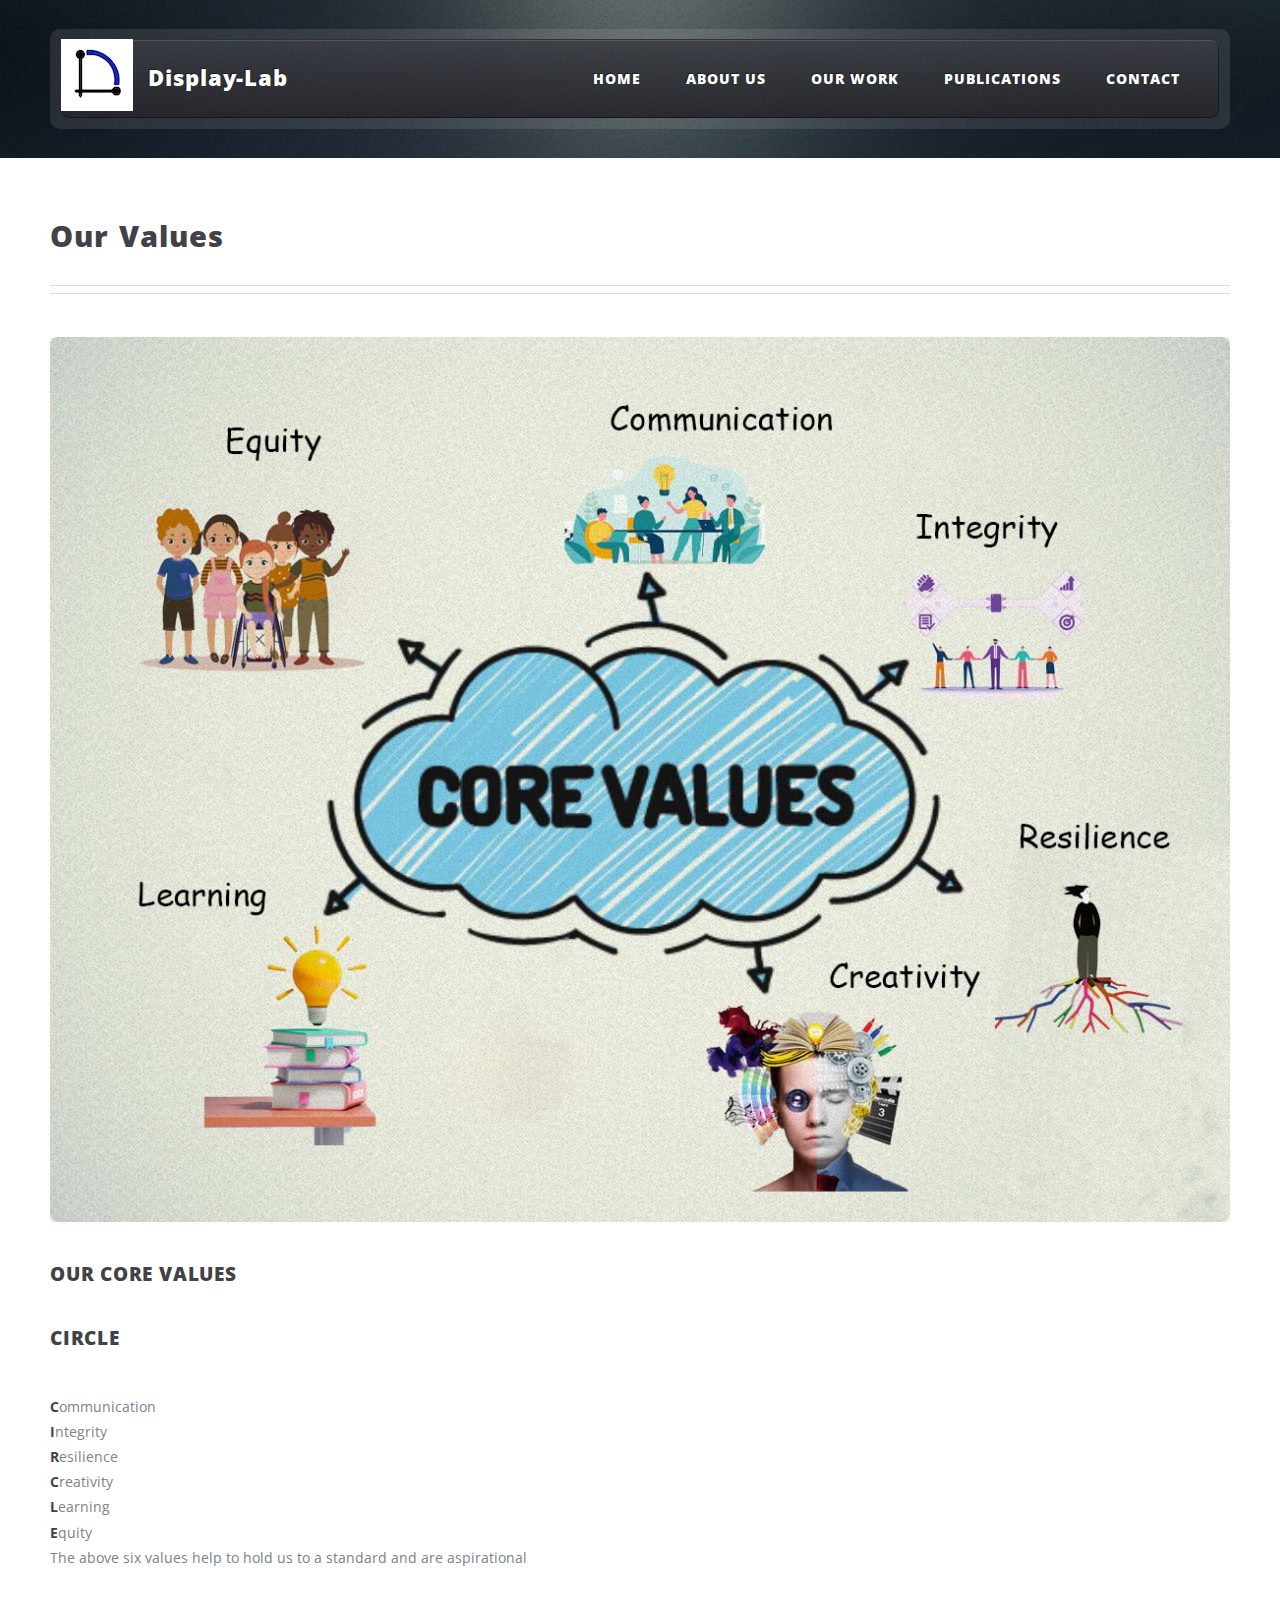
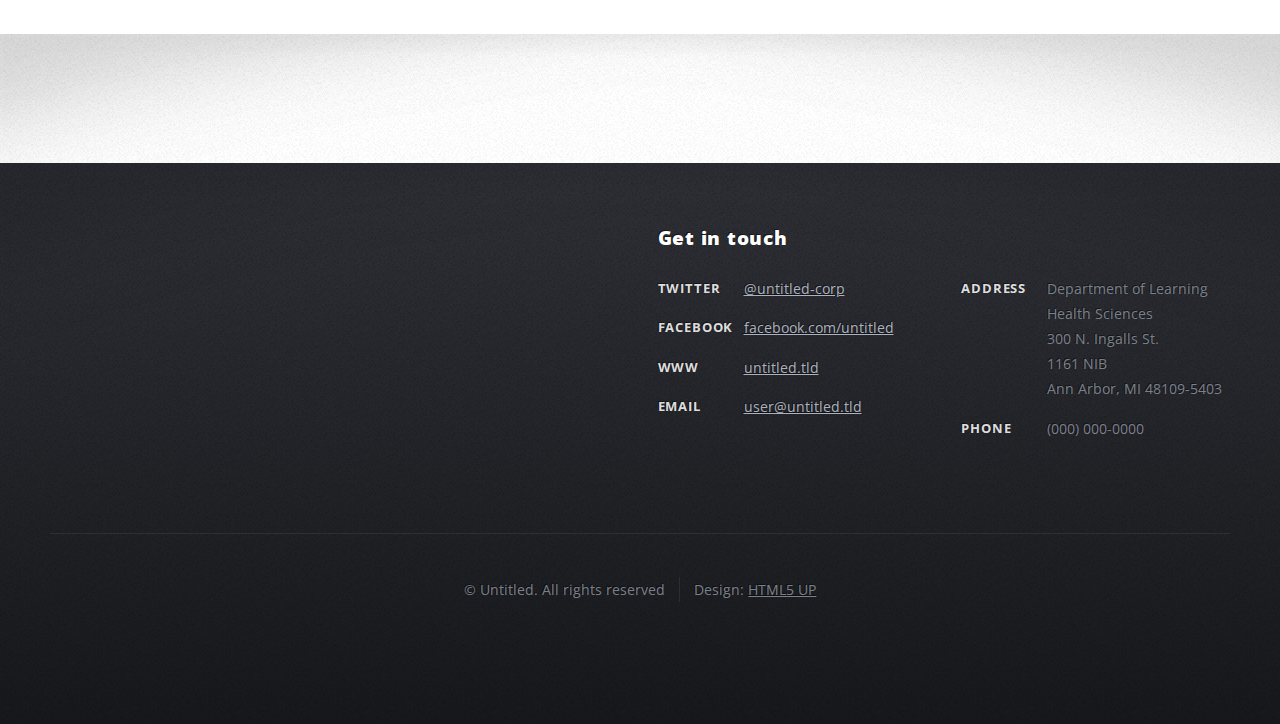
<file: our_values.html>
<!DOCTYPE HTML>
<!--
	ZeroFour by HTML5 UP
	html5up.net | @ajlkn
	Free for personal and commercial use under the CCA 3.0 license (html5up.net/license)
-->
<html>
	<head>
		<title>No Sidebar - ZeroFour by HTML5 UP</title>
		<meta charset="utf-8" />
		<meta name="viewport" content="width=device-width, initial-scale=1, user-scalable=no" />
		<link rel="stylesheet" href="assets/css/main.css" />
	</head>
	<body class="no-sidebar is-preload">
		<div id="page-wrapper">

			<!-- Header Wrapper -->
				<div id="header-wrapper">
					<div class="container">

						<!-- Header -->
							<header id="header">
								<div class="inner">
									<img src="images/display_lab_logo.png" alt="" margin-left: auto;
											margin-right:auto; margin-bottom:auto;padding:50;/>

									<!-- Logo -->
									<h1><a href="index.html" id="logo" style="padding-left: 50px;">Display-Lab</a></h1>

									<!-- Nav -->
										<nav id="nav">
											<ul>
												<li ><a href="index.html">Home</a></li>
												<li>
													<a href="#">About US</a>
													<ul>
														<li class="current_page_item"><a href="our_values.html">Our Values</a></li>
														<li><a href="our_team.html">Our Team</a></li>
														
													</ul>
												
												</li>
												<li>
													<a href="#">Our Work</a>
													<ul>
														<li><a href="projects.html">Projects </a></li>
														<li><a href="knowledgebase.html">Knowledge Base</a></li>
														
													</ul>
												</li>
												<li>
													<a href="#">Publications</a>
													<ul>
														<li><a href="papers.html">Papers </a></li>
														<li><a href="posters.html">Posters</a></li>
														
													</ul>
												</li>
												<li><a href="contact.html">Contact</a></li>
											</ul>
										</nav>

								</div>
							</header>

					</div>
				</div>

			<!-- Main Wrapper -->
				<div id="main-wrapper">
					<div class="wrapper style2">
						<div class="inner">
							<div class="container">
								<div id="content">

									<!-- Content -->

										<article>
											<header class="major">
												<h2>Our Values</h2>
												<p></p>
											</header>

											<span class="image featured"><img src="images/core.jpg"  /></span>

											<p></p>

											<h3>OUR CORE VALUES</h3>
											<p>
												<h3>CIRCLE</h3></br>
												<b>C</b>ommunication</br>
												<b>I</b>ntegrity</br>
												<b>R</b>esilience</br>
												<b>C</b>reativity</br>
												<b>L</b>earning</br>
												<b>E</b>quity</br>
												
												The above six values help to hold us to a standard and are aspirational
												</p>

											
										</article>

								</div>
							</div>
						</div>
					</div>
					<div class="wrapper style3">
						<div class="inner">
							<div class="container">
								<div class="row">
									<div class="col-8 col-12-medium">

										<!-- Article list -->
										
									</div>
									

										<!-- Spotlight -->
										

									</div>
								</div>
							</div>
						</div>
					</div>
				</div>

			<!-- Footer Wrapper -->
				<div id="footer-wrapper">
					<footer id="footer" class="container">
						<div class="row">
							<div class="col-3 col-6-medium col-12-small">

								<!-- Links -->
									

							</div>
							<div class="col-3 col-6-medium col-12-small">

								<!-- Links -->
									

								<!-- Links -->
									

							</div>
							<div class="col-6 col-12-medium imp-medium">

								<!-- About -->
									

								<!-- Contact -->
								<section>
									<h2>Get in touch</h2>
									<div>
										<div class="row">
											<div class="col-6 col-12-small">
												<dl class="contact">
													<dt>Twitter</dt>
													<dd><a href="#">@untitled-corp</a></dd>
													<dt>Facebook</dt>
													<dd><a href="#">facebook.com/untitled</a></dd>
													<dt>WWW</dt>
													<dd><a href="#">untitled.tld</a></dd>
													<dt>Email</dt>
													<dd><a href="#">user@untitled.tld</a></dd>
												</dl>
											</div>
											<div class="col-6 col-12-small">
												<dl class="contact">
													<dt>Address</dt>
													<dd>
														Department of Learning Health Sciences </br>
														300 N. Ingalls St. </br>
														1161 NIB </br>
														Ann Arbor, MI 48109-5403 </br>

													</dd>
													<dt>Phone</dt>
													<dd>(000) 000-0000</dd>
												</dl>
											</div>
										</div>
									</div>
								</section>

							</div>
							<div class="col-12">
								<div id="copyright">
									<ul class="menu">
										<li>&copy; Untitled. All rights reserved</li><li>Design: <a href="http://html5up.net">HTML5 UP</a></li>
									</ul>
								</div>
							</div>
						</div>
					</footer>
				</div>

		</div>

		<!-- Scripts -->
			<script src="assets/js/jquery.min.js"></script>
			<script src="assets/js/jquery.dropotron.min.js"></script>
			<script src="assets/js/browser.min.js"></script>
			<script src="assets/js/breakpoints.min.js"></script>
			<script src="assets/js/util.js"></script>
			<script src="assets/js/main.js"></script>

	</body>
</html>
</file>
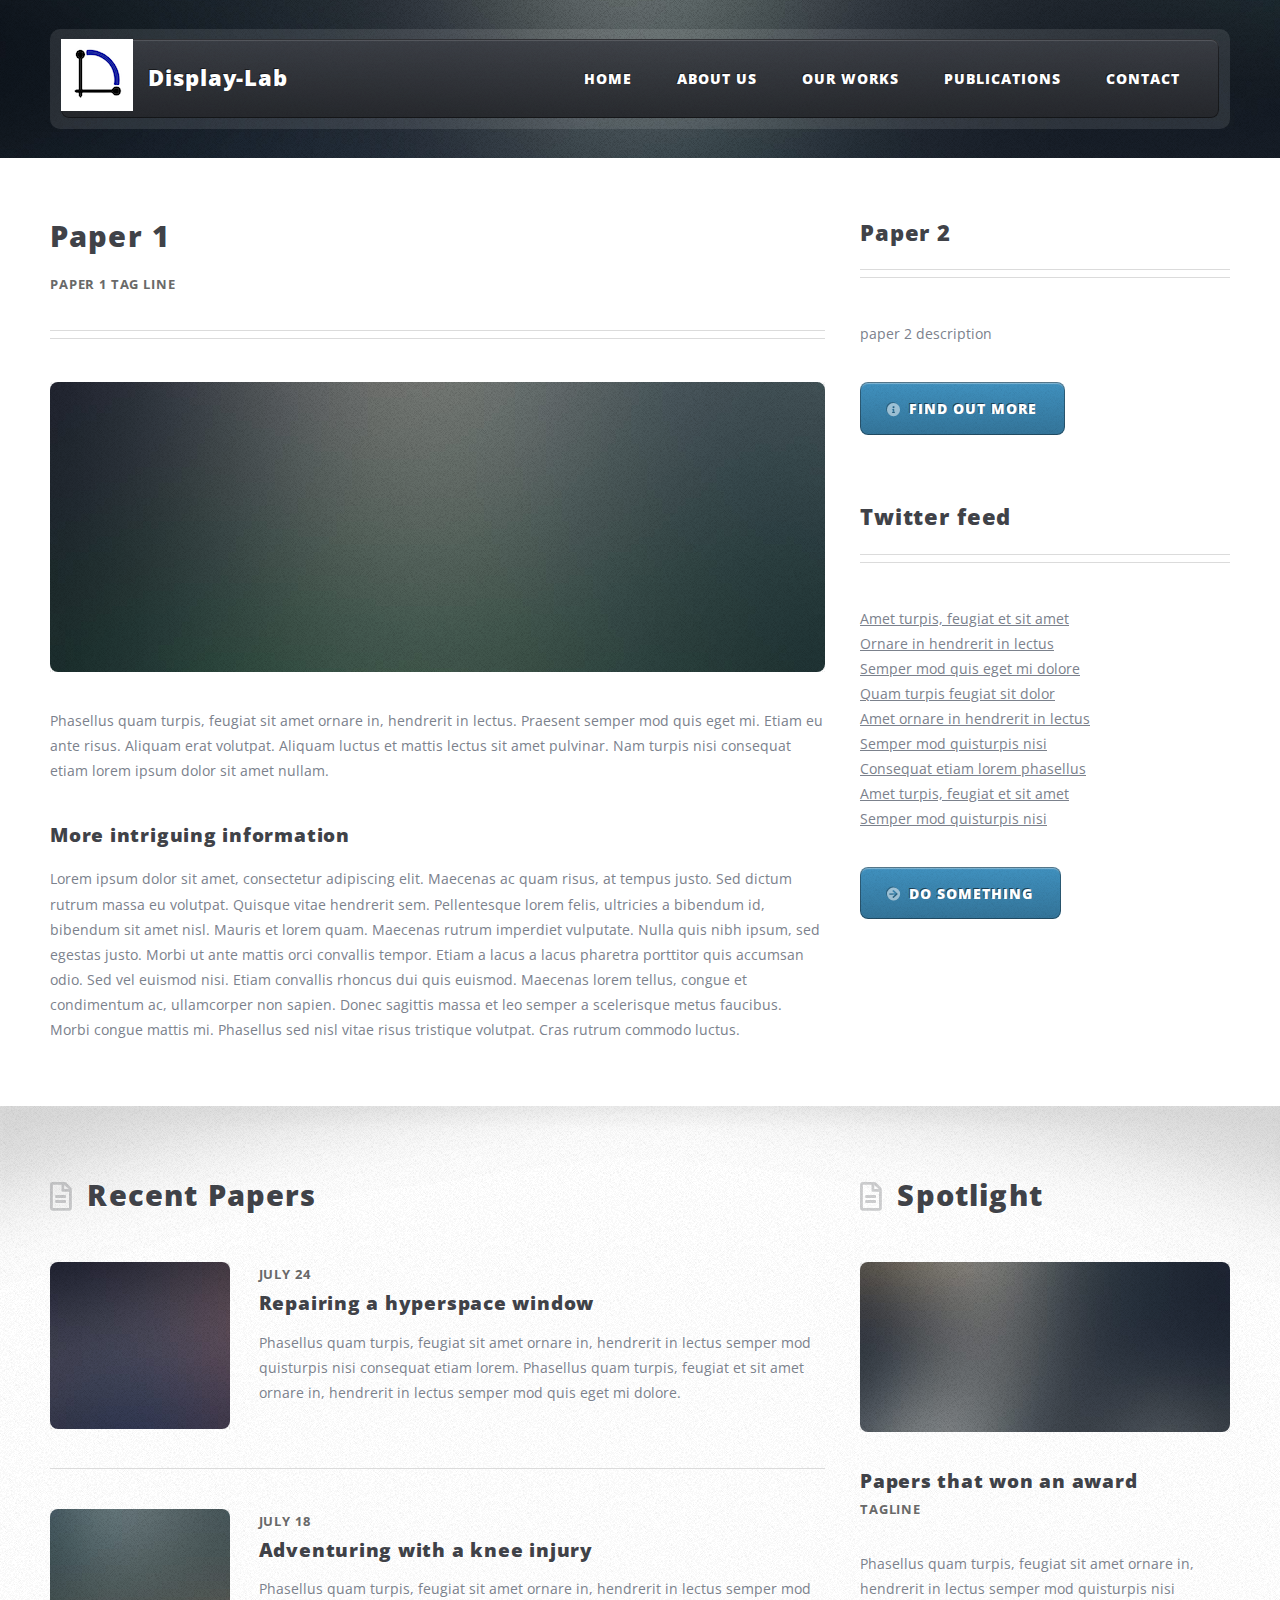
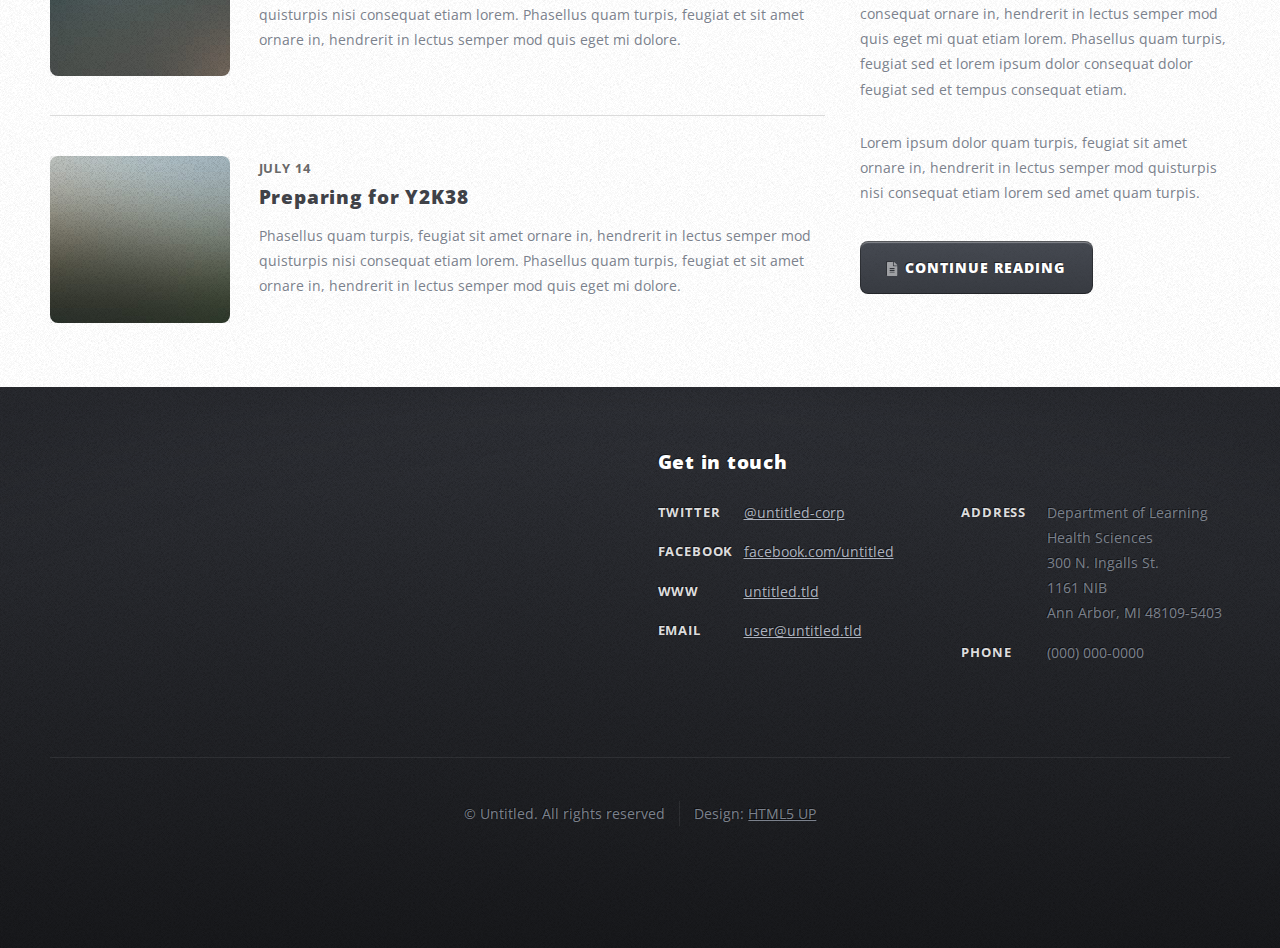
<file: papers.html>
<!DOCTYPE HTML>
<!--
	ZeroFour by HTML5 UP
	html5up.net | @ajlkn
	Free for personal and commercial use under the CCA 3.0 license (html5up.net/license)
-->
<html>
	<head>
		<title>Right Sidebar - ZeroFour by HTML5 UP</title>
		<meta charset="utf-8" />
		<meta name="viewport" content="width=device-width, initial-scale=1, user-scalable=no" />
		<link rel="stylesheet" href="assets/css/main.css" />
	</head>
	<body class="right-sidebar is-preload">
		<div id="page-wrapper">

			<!-- Header Wrapper -->
				<div id="header-wrapper">
					<div class="container">

						<!-- Header -->
							<header id="header">
								<div class="inner">
									<img src="images/display_lab_logo.png" alt="" margin-left: auto;
											margin-right:auto; margin-bottom:auto;padding:50;/>

									<!-- Logo -->
									<h1><a href="index.html" id="logo" style="padding-left: 50px;">Display-Lab</a></h1>

									<!-- Nav -->
										<nav id="nav">
											<ul>
												<li ><a href="index.html">Home</a></li>
												<li>
													<a href="#">About US</a>
													<ul>
														<li><a href="our_values.html">Our Values</a></li>
														<li><a href="our_team.html">Our Team</a></li>
														
													</ul>
												
												</li>
												<li>
													<a href="#">Our Works</a>
													<ul>
														<li><a href="projects.html">Projects </a></li>
														<li><a href="knowledgebase.html">Knowledge Base</a></li>
														
													</ul>
												</li>
												<li>
													<a href="#">Publications</a>
													<ul>
														<li class="current_page_item"><a href="papers.html">Papers </a></li>
														<li><a href="posters.html">Posters</a></li>
														
													</ul>
												</li>
												<li><a href="contact.html">Contact</a></li>
											</ul>
										</nav>

								</div>
							</header>

					</div>
				</div>

			<!-- Main Wrapper -->
				<div id="main-wrapper">
					<div class="wrapper style2">
						<div class="inner">
							<div class="container">
								<div class="row">
									<div class="col-8 col-12-medium">
										<div id="content">

											<!-- Content -->

												<article>
													<header class="major">
														<h2>Paper 1</h2>
														<p>Paper 1 tag line</p>
													</header>

													<span class="image featured"><img src="images/pic08.jpg" alt="" /></span>

													<p>Phasellus quam turpis, feugiat sit amet ornare in, hendrerit in lectus.
													Praesent semper mod quis eget mi. Etiam eu ante risus. Aliquam erat volutpat.
													Aliquam luctus et mattis lectus sit amet pulvinar. Nam turpis nisi
													consequat etiam lorem ipsum dolor sit amet nullam.</p>

													<h3>More intriguing information</h3>
													<p>Lorem ipsum dolor sit amet, consectetur adipiscing elit. Maecenas ac quam risus, at tempus
													justo. Sed dictum rutrum massa eu volutpat. Quisque vitae hendrerit sem. Pellentesque lorem felis,
													ultricies a bibendum id, bibendum sit amet nisl. Mauris et lorem quam. Maecenas rutrum imperdiet
													vulputate. Nulla quis nibh ipsum, sed egestas justo. Morbi ut ante mattis orci convallis tempor.
													Etiam a lacus a lacus pharetra porttitor quis accumsan odio. Sed vel euismod nisi. Etiam convallis
													rhoncus dui quis euismod. Maecenas lorem tellus, congue et condimentum ac, ullamcorper non sapien.
													Donec sagittis massa et leo semper a scelerisque metus faucibus. Morbi congue mattis mi.
													Phasellus sed nisl vitae risus tristique volutpat. Cras rutrum commodo luctus.</p>

													
												</article>

										</div>
									</div>
									<div class="col-4 col-12-medium">
										<div id="sidebar">

											<!-- Sidebar -->

												<section>
													<header class="major">
														<h2>Paper 2</h2>
													</header>
													<p>paper 2 description</p>
													<footer>
														<a href="#" class="button icon solid fa-info-circle">Find out more</a>
													</footer>
												</section>

												<section>
													<header class="major">
														<h2>Twitter feed</h2>
													</header>
													<ul class="style2">
														<li><a href="#">Amet turpis, feugiat et sit amet</a></li>
														<li><a href="#">Ornare in hendrerit in lectus</a></li>
														<li><a href="#">Semper mod quis eget mi dolore</a></li>
														<li><a href="#">Quam turpis feugiat sit dolor</a></li>
														<li><a href="#">Amet ornare in hendrerit in lectus</a></li>
														<li><a href="#">Semper mod quisturpis nisi</a></li>
														<li><a href="#">Consequat etiam lorem phasellus</a></li>
														<li><a href="#">Amet turpis, feugiat et sit amet</a></li>
														<li><a href="#">Semper mod quisturpis nisi</a></li>
													</ul>
													<footer>
														<a href="#" class="button icon solid fa-arrow-circle-right">Do Something</a>
													</footer>
												</section>

										</div>
									</div>
								</div>
							</div>
						</div>
					</div>
					<div class="wrapper style3">
						<div class="inner">
							<div class="container">
								<div class="row">
									<div class="col-8 col-12-medium">

										<!-- Article list -->
											<section class="box article-list">
												<h2 class="icon fa-file-alt">Recent Papers</h2>

												<!-- Excerpt -->
													<article class="box excerpt">
														<a href="#" class="image left"><img src="images/pic04.jpg" alt="" /></a>
														<div>
															<header>
																<span class="date">July 24</span>
																<h3><a href="#">Repairing a hyperspace window</a></h3>
															</header>
															<p>Phasellus quam turpis, feugiat sit amet ornare in, hendrerit in lectus
															semper mod quisturpis nisi consequat etiam lorem. Phasellus quam turpis,
															feugiat et sit amet ornare in, hendrerit in lectus semper mod quis eget mi dolore.</p>
														</div>
													</article>

												<!-- Excerpt -->
													<article class="box excerpt">
														<a href="#" class="image left"><img src="images/pic05.jpg" alt="" /></a>
														<div>
															<header>
																<span class="date">July 18</span>
																<h3><a href="#">Adventuring with a knee injury</a></h3>
															</header>
															<p>Phasellus quam turpis, feugiat sit amet ornare in, hendrerit in lectus
															semper mod quisturpis nisi consequat etiam lorem. Phasellus quam turpis,
															feugiat et sit amet ornare in, hendrerit in lectus semper mod quis eget mi dolore.</p>
														</div>
													</article>

												<!-- Excerpt -->
													<article class="box excerpt">
														<a href="#" class="image left"><img src="images/pic06.jpg" alt="" /></a>
														<div>
															<header>
																<span class="date">July 14</span>
																<h3><a href="#">Preparing for Y2K38</a></h3>
															</header>
															<p>Phasellus quam turpis, feugiat sit amet ornare in, hendrerit in lectus
															semper mod quisturpis nisi consequat etiam lorem. Phasellus quam turpis,
															feugiat et sit amet ornare in, hendrerit in lectus semper mod quis eget mi dolore.</p>
														</div>
													</article>

											</section>
									</div>
									<div class="col-4 col-12-medium">

										<!-- Spotlight -->
											<section class="box spotlight">
												<h2 class="icon fa-file-alt">Spotlight</h2>
												<article>
													<a href="#" class="image featured"><img src="images/pic07.jpg" alt=""></a>
													<header>
														<h3><a href="#">Papers that won an award</a></h3>
														<p>Tagline</p>
													</header>
													<p>Phasellus quam turpis, feugiat sit amet ornare in, hendrerit in lectus semper mod
													quisturpis nisi consequat ornare in, hendrerit in lectus semper mod quis eget mi quat etiam
													lorem. Phasellus quam turpis, feugiat sed et lorem ipsum dolor consequat dolor feugiat sed
													et tempus consequat etiam.</p>
													<p>Lorem ipsum dolor quam turpis, feugiat sit amet ornare in, hendrerit in lectus semper
													mod quisturpis nisi consequat etiam lorem sed amet quam turpis.</p>
													<footer>
														<a href="#" class="button alt icon solid fa-file-alt">Continue Reading</a>
													</footer>
												</article>
											</section>

									</div>
								</div>
							</div>
						</div>
					</div>
				</div>

			<!-- Footer Wrapper -->
				<div id="footer-wrapper">
					<footer id="footer" class="container">
						<div class="row">
							<div class="col-3 col-6-medium col-12-small">

								<!-- Links -->
									

							</div>
							<div class="col-3 col-6-medium col-12-small">

								<!-- Links -->
									

								<!-- Links -->
								

							</div>
							<div class="col-6 col-12-medium imp-medium">

								<!-- About -->
									

								<!-- Contact -->
								<section>
									<h2>Get in touch</h2>
									<div>
										<div class="row">
											<div class="col-6 col-12-small">
												<dl class="contact">
													<dt>Twitter</dt>
													<dd><a href="#">@untitled-corp</a></dd>
													<dt>Facebook</dt>
													<dd><a href="#">facebook.com/untitled</a></dd>
													<dt>WWW</dt>
													<dd><a href="#">untitled.tld</a></dd>
													<dt>Email</dt>
													<dd><a href="#">user@untitled.tld</a></dd>
												</dl>
											</div>
											<div class="col-6 col-12-small">
												<dl class="contact">
													<dt>Address</dt>
													<dd>
														Department of Learning Health Sciences </br>
														300 N. Ingalls St. </br>
														1161 NIB </br>
														Ann Arbor, MI 48109-5403 </br>

													</dd>
													<dt>Phone</dt>
													<dd>(000) 000-0000</dd>
												</dl>
											</div>
										</div>
									</div>
								</section>

							</div>
							<div class="col-12">
								<div id="copyright">
									<ul class="menu">
										<li>&copy; Untitled. All rights reserved</li><li>Design: <a href="http://html5up.net">HTML5 UP</a></li>
									</ul>
								</div>
							</div>
						</div>
					</footer>
				</div>

		</div>

		<!-- Scripts -->
			<script src="assets/js/jquery.min.js"></script>
			<script src="assets/js/jquery.dropotron.min.js"></script>
			<script src="assets/js/browser.min.js"></script>
			<script src="assets/js/breakpoints.min.js"></script>
			<script src="assets/js/util.js"></script>
			<script src="assets/js/main.js"></script>

	</body>
</html>
</file>
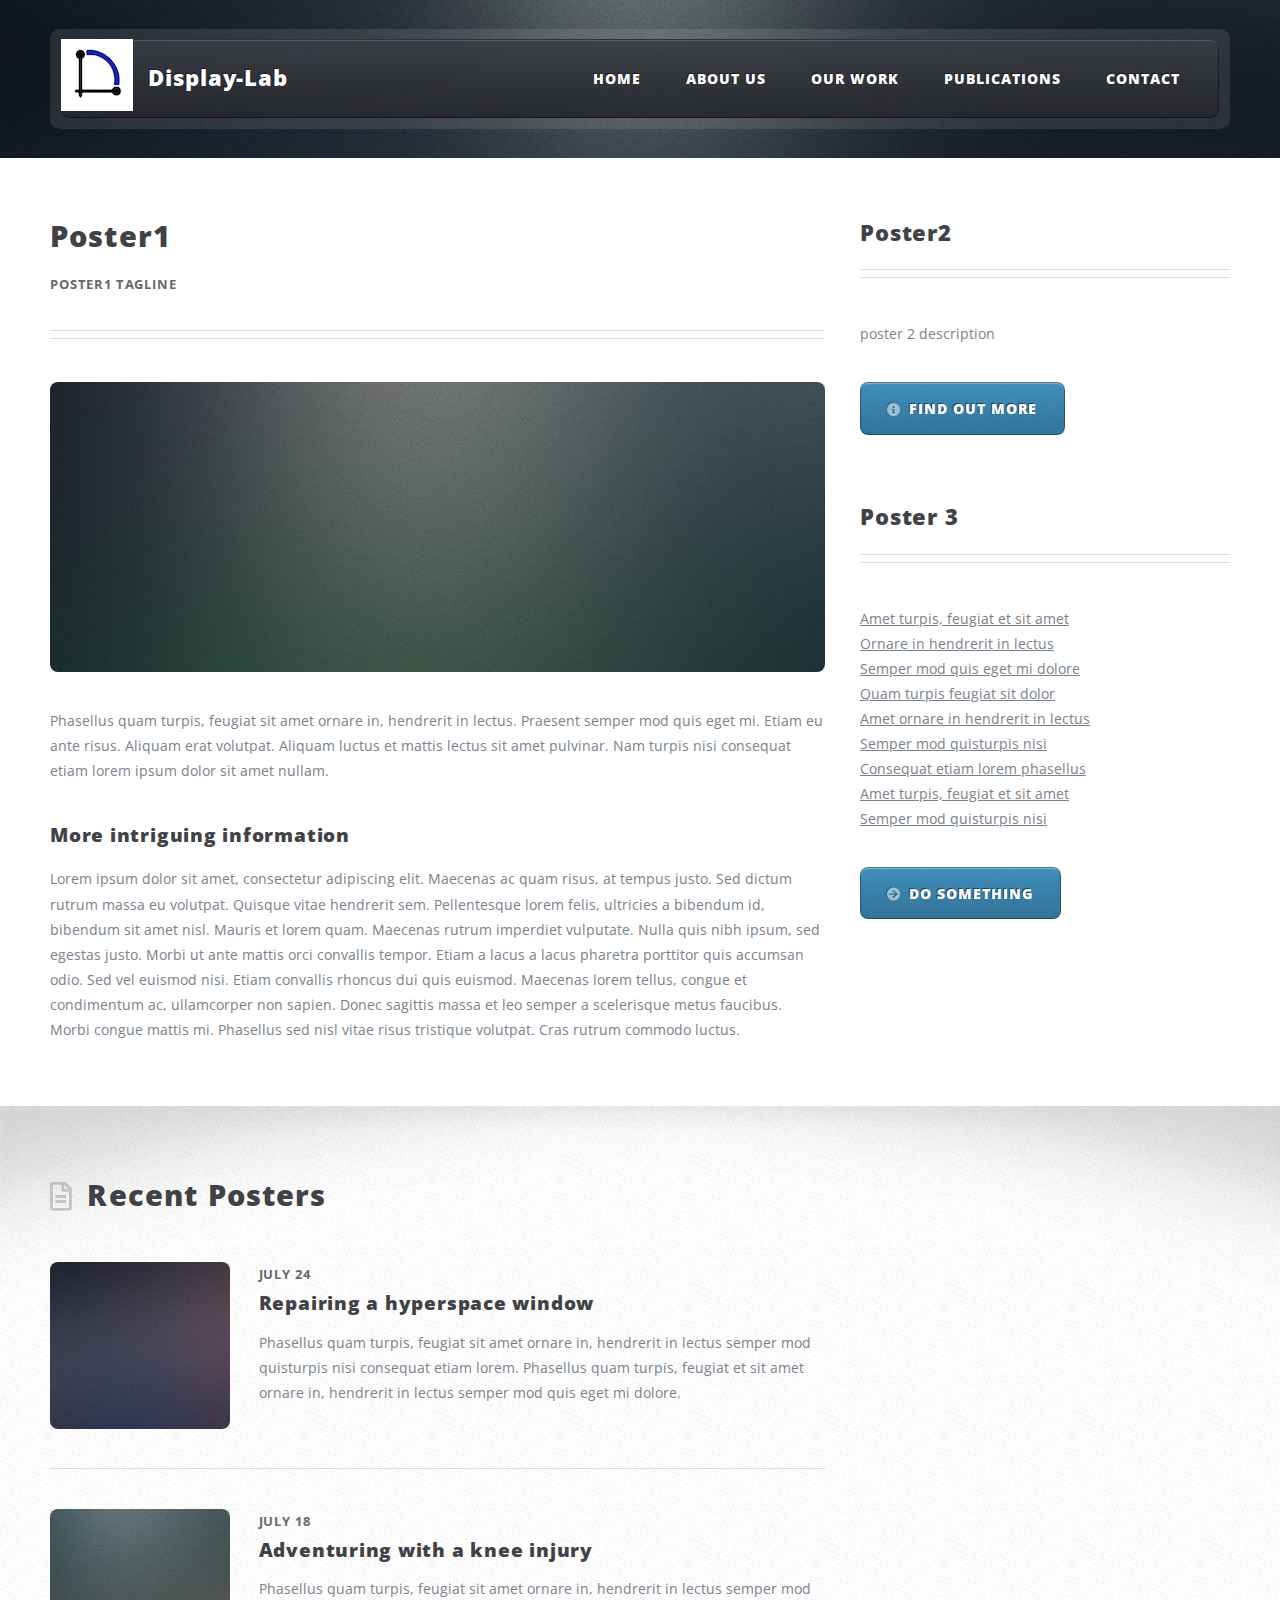
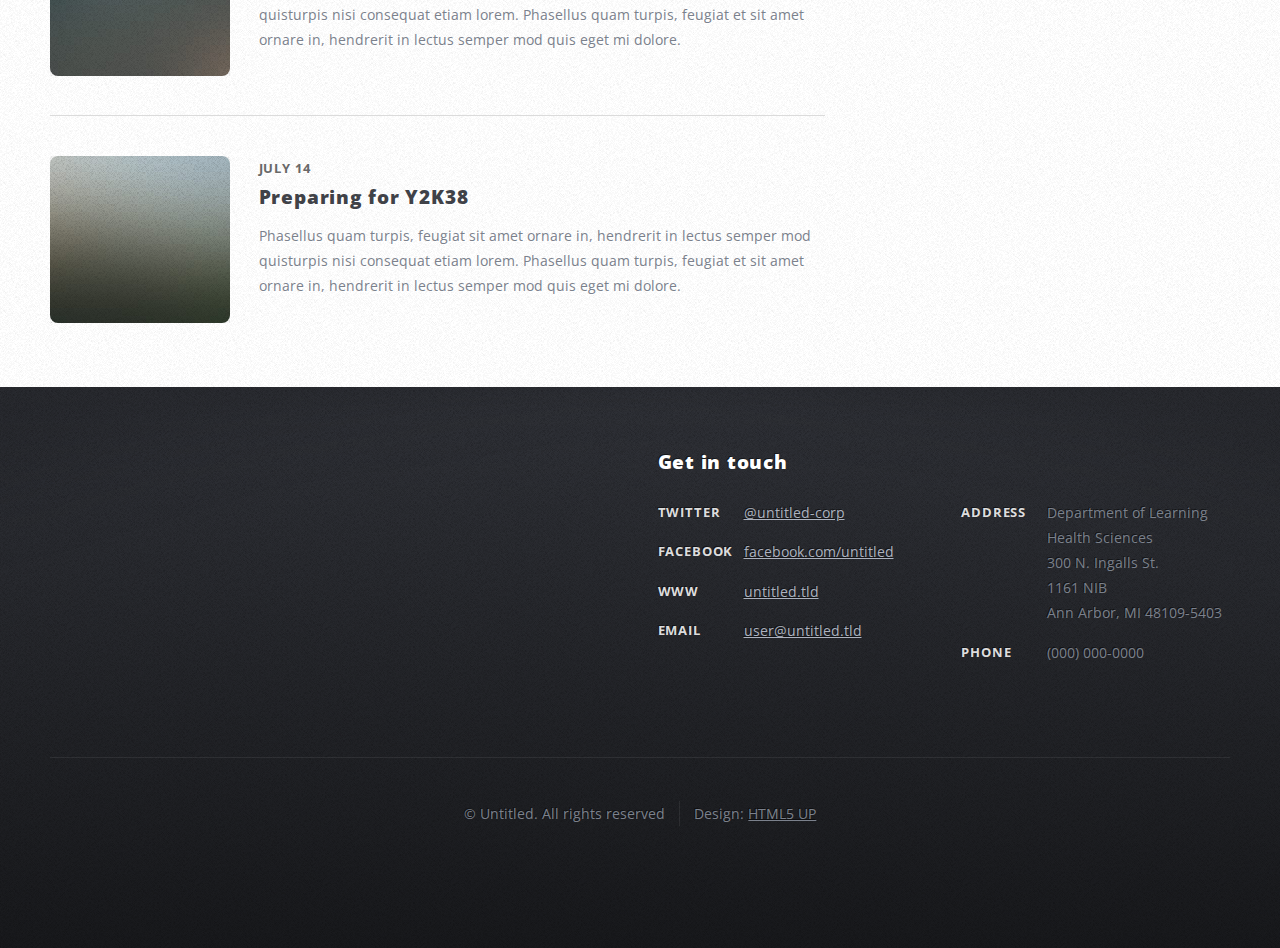
<file: posters.html>
<!DOCTYPE HTML>
<!--
	ZeroFour by HTML5 UP
	html5up.net | @ajlkn
	Free for personal and commercial use under the CCA 3.0 license (html5up.net/license)
-->
<html>
	<head>
		<title>Right Sidebar - ZeroFour by HTML5 UP</title>
		<meta charset="utf-8" />
		<meta name="viewport" content="width=device-width, initial-scale=1, user-scalable=no" />
		<link rel="stylesheet" href="assets/css/main.css" />
	</head>
	<body class="right-sidebar is-preload">
		<div id="page-wrapper">

			<!-- Header Wrapper -->
				<div id="header-wrapper">
					<div class="container">

						<!-- Header -->
							<header id="header">
								<div class="inner">
									<img src="images/display_lab_logo.png" alt="" margin-left: auto;
											margin-right:auto; margin-bottom:auto;padding:50;/>

									<!-- Logo -->
									<h1><a href="index.html" id="logo" style="padding-left: 50px;">Display-Lab</a></h1>

									<!-- Nav -->
										<nav id="nav">
											<ul>
												<li ><a href="index.html">Home</a></li>
												<li>
													<a href="#">About US</a>
													<ul>
														<li><a href="our_values.html">Our Values</a></li>
														<li><a href="our_team.html">Our Team</a></li>
														
													</ul>
												
												</li>
												<li>
													<a href="#">Our Work</a>
													<ul>
														<li><a href="projects.html">Projects </a></li>
														<li><a href="knowledgebase.html">Knowledge Base</a></li>
														
													</ul>
												</li>
												<li>
													<a href="#">Publications</a>
													<ul>
														<li><a href="papers.html">Papers </a></li>
														<li class="current_page_item"><a href="posters.html">Posters</a></li>
														
													</ul>
												</li>
												<li><a href="contact.html">Contact</a></li>
											</ul>
										</nav>

								</div>
							</header>

					</div>
				</div>

			<!-- Main Wrapper -->
				<div id="main-wrapper">
					<div class="wrapper style2">
						<div class="inner">
							<div class="container">
								<div class="row">
									<div class="col-8 col-12-medium">
										<div id="content">

											<!-- Content -->

												<article>
													<header class="major">
														<h2>Poster1</h2>
														<p>poster1 tagline</p>
													</header>

													<span class="image featured"><img src="images/pic08.jpg" alt="" /></span>

													<p>Phasellus quam turpis, feugiat sit amet ornare in, hendrerit in lectus.
													Praesent semper mod quis eget mi. Etiam eu ante risus. Aliquam erat volutpat.
													Aliquam luctus et mattis lectus sit amet pulvinar. Nam turpis nisi
													consequat etiam lorem ipsum dolor sit amet nullam.</p>

													<h3>More intriguing information</h3>
													<p>Lorem ipsum dolor sit amet, consectetur adipiscing elit. Maecenas ac quam risus, at tempus
													justo. Sed dictum rutrum massa eu volutpat. Quisque vitae hendrerit sem. Pellentesque lorem felis,
													ultricies a bibendum id, bibendum sit amet nisl. Mauris et lorem quam. Maecenas rutrum imperdiet
													vulputate. Nulla quis nibh ipsum, sed egestas justo. Morbi ut ante mattis orci convallis tempor.
													Etiam a lacus a lacus pharetra porttitor quis accumsan odio. Sed vel euismod nisi. Etiam convallis
													rhoncus dui quis euismod. Maecenas lorem tellus, congue et condimentum ac, ullamcorper non sapien.
													Donec sagittis massa et leo semper a scelerisque metus faucibus. Morbi congue mattis mi.
													Phasellus sed nisl vitae risus tristique volutpat. Cras rutrum commodo luctus.</p>

													
												</article>

										</div>
									</div>
									<div class="col-4 col-12-medium">
										<div id="sidebar">

											<!-- Sidebar -->

												<section>
													<header class="major">
														<h2>Poster2</h2>
													</header>
													<p>poster 2 description</p>
													<footer>
														<a href="#" class="button icon solid fa-info-circle">Find out more</a>
													</footer>
												</section>

												<section>
													<header class="major">
														<h2>Poster 3</h2>
													</header>
													<ul class="style2">
														<li><a href="#">Amet turpis, feugiat et sit amet</a></li>
														<li><a href="#">Ornare in hendrerit in lectus</a></li>
														<li><a href="#">Semper mod quis eget mi dolore</a></li>
														<li><a href="#">Quam turpis feugiat sit dolor</a></li>
														<li><a href="#">Amet ornare in hendrerit in lectus</a></li>
														<li><a href="#">Semper mod quisturpis nisi</a></li>
														<li><a href="#">Consequat etiam lorem phasellus</a></li>
														<li><a href="#">Amet turpis, feugiat et sit amet</a></li>
														<li><a href="#">Semper mod quisturpis nisi</a></li>
													</ul>
													<footer>
														<a href="#" class="button icon solid fa-arrow-circle-right">Do Something</a>
													</footer>
												</section>

										</div>
									</div>
								</div>
							</div>
						</div>
					</div>
					<div class="wrapper style3">
						<div class="inner">
							<div class="container">
								<div class="row">
									<div class="col-8 col-12-medium">

										<!-- Article list -->
											<section class="box article-list">
												<h2 class="icon fa-file-alt">Recent Posters</h2>

												<!-- Excerpt -->
													<article class="box excerpt">
														<a href="#" class="image left"><img src="images/pic04.jpg" alt="" /></a>
														<div>
															<header>
																<span class="date">July 24</span>
																<h3><a href="#">Repairing a hyperspace window</a></h3>
															</header>
															<p>Phasellus quam turpis, feugiat sit amet ornare in, hendrerit in lectus
															semper mod quisturpis nisi consequat etiam lorem. Phasellus quam turpis,
															feugiat et sit amet ornare in, hendrerit in lectus semper mod quis eget mi dolore.</p>
														</div>
													</article>

												<!-- Excerpt -->
													<article class="box excerpt">
														<a href="#" class="image left"><img src="images/pic05.jpg" alt="" /></a>
														<div>
															<header>
																<span class="date">July 18</span>
																<h3><a href="#">Adventuring with a knee injury</a></h3>
															</header>
															<p>Phasellus quam turpis, feugiat sit amet ornare in, hendrerit in lectus
															semper mod quisturpis nisi consequat etiam lorem. Phasellus quam turpis,
															feugiat et sit amet ornare in, hendrerit in lectus semper mod quis eget mi dolore.</p>
														</div>
													</article>

												<!-- Excerpt -->
													<article class="box excerpt">
														<a href="#" class="image left"><img src="images/pic06.jpg" alt="" /></a>
														<div>
															<header>
																<span class="date">July 14</span>
																<h3><a href="#">Preparing for Y2K38</a></h3>
															</header>
															<p>Phasellus quam turpis, feugiat sit amet ornare in, hendrerit in lectus
															semper mod quisturpis nisi consequat etiam lorem. Phasellus quam turpis,
															feugiat et sit amet ornare in, hendrerit in lectus semper mod quis eget mi dolore.</p>
														</div>
													</article>

											</section>
									</div>
									<div class="col-4 col-12-medium">

										<!-- Spotlight -->
											

									</div>
								</div>
							</div>
						</div>
					</div>
				</div>

			<!-- Footer Wrapper -->
				<div id="footer-wrapper">
					<footer id="footer" class="container">
						<div class="row">
							<div class="col-3 col-6-medium col-12-small">

								<!-- Links -->
									

							</div>
							<div class="col-3 col-6-medium col-12-small">

								
								

							</div>
							<div class="col-6 col-12-medium imp-medium">

								<!-- About -->
								

								<!-- Contact -->
								<section>
									<h2>Get in touch</h2>
									<div>
										<div class="row">
											<div class="col-6 col-12-small">
												<dl class="contact">
													<dt>Twitter</dt>
													<dd><a href="#">@untitled-corp</a></dd>
													<dt>Facebook</dt>
													<dd><a href="#">facebook.com/untitled</a></dd>
													<dt>WWW</dt>
													<dd><a href="#">untitled.tld</a></dd>
													<dt>Email</dt>
													<dd><a href="#">user@untitled.tld</a></dd>
												</dl>
											</div>
											<div class="col-6 col-12-small">
												<dl class="contact">
													<dt>Address</dt>
													<dd>
														Department of Learning Health Sciences </br>
														300 N. Ingalls St. </br>
														1161 NIB </br>
														Ann Arbor, MI 48109-5403 </br>

													</dd>
													<dt>Phone</dt>
													<dd>(000) 000-0000</dd>
												</dl>
											</div>
										</div>
									</div>
								</section>

							</div>
							<div class="col-12">
								<div id="copyright">
									<ul class="menu">
										<li>&copy; Untitled. All rights reserved</li><li>Design: <a href="http://html5up.net">HTML5 UP</a></li>
									</ul>
								</div>
							</div>
						</div>
					</footer>
				</div>

		</div>

		<!-- Scripts -->
			<script src="assets/js/jquery.min.js"></script>
			<script src="assets/js/jquery.dropotron.min.js"></script>
			<script src="assets/js/browser.min.js"></script>
			<script src="assets/js/breakpoints.min.js"></script>
			<script src="assets/js/util.js"></script>
			<script src="assets/js/main.js"></script>

	</body>
</html>
</file>
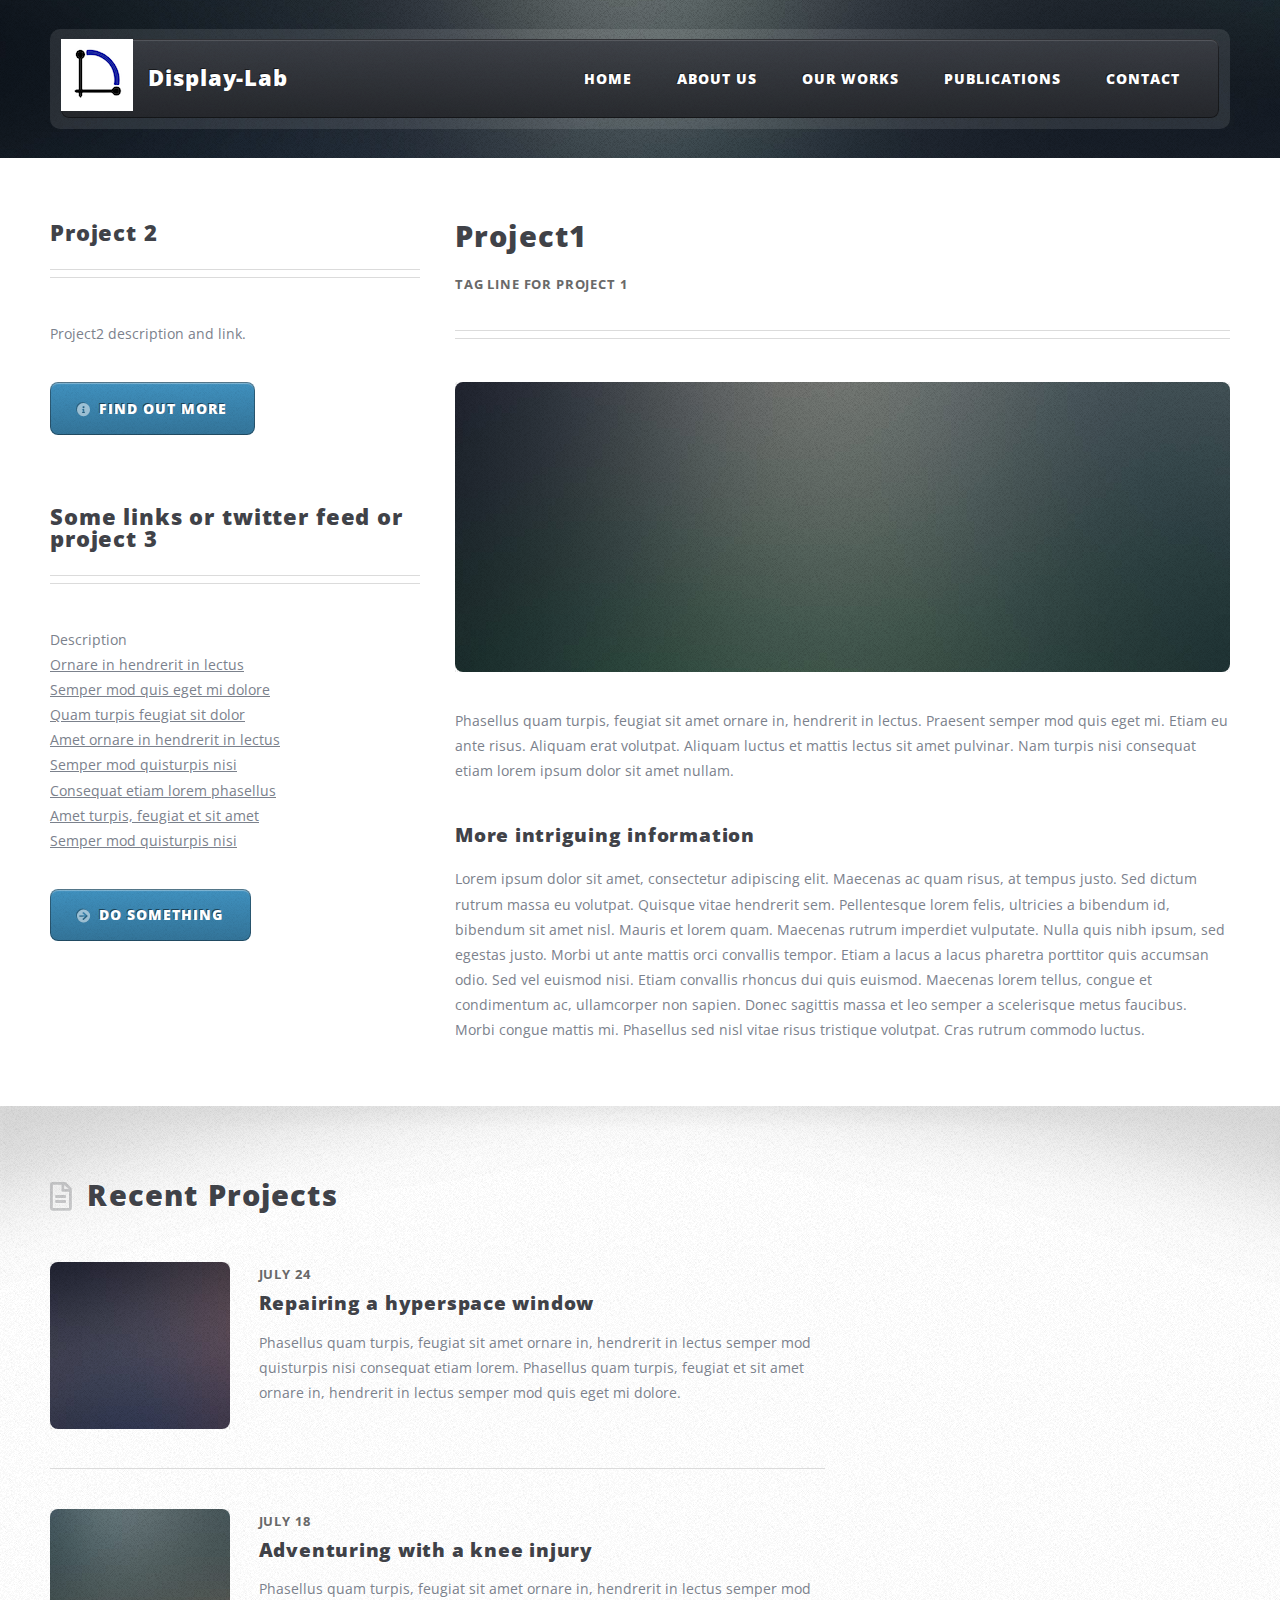
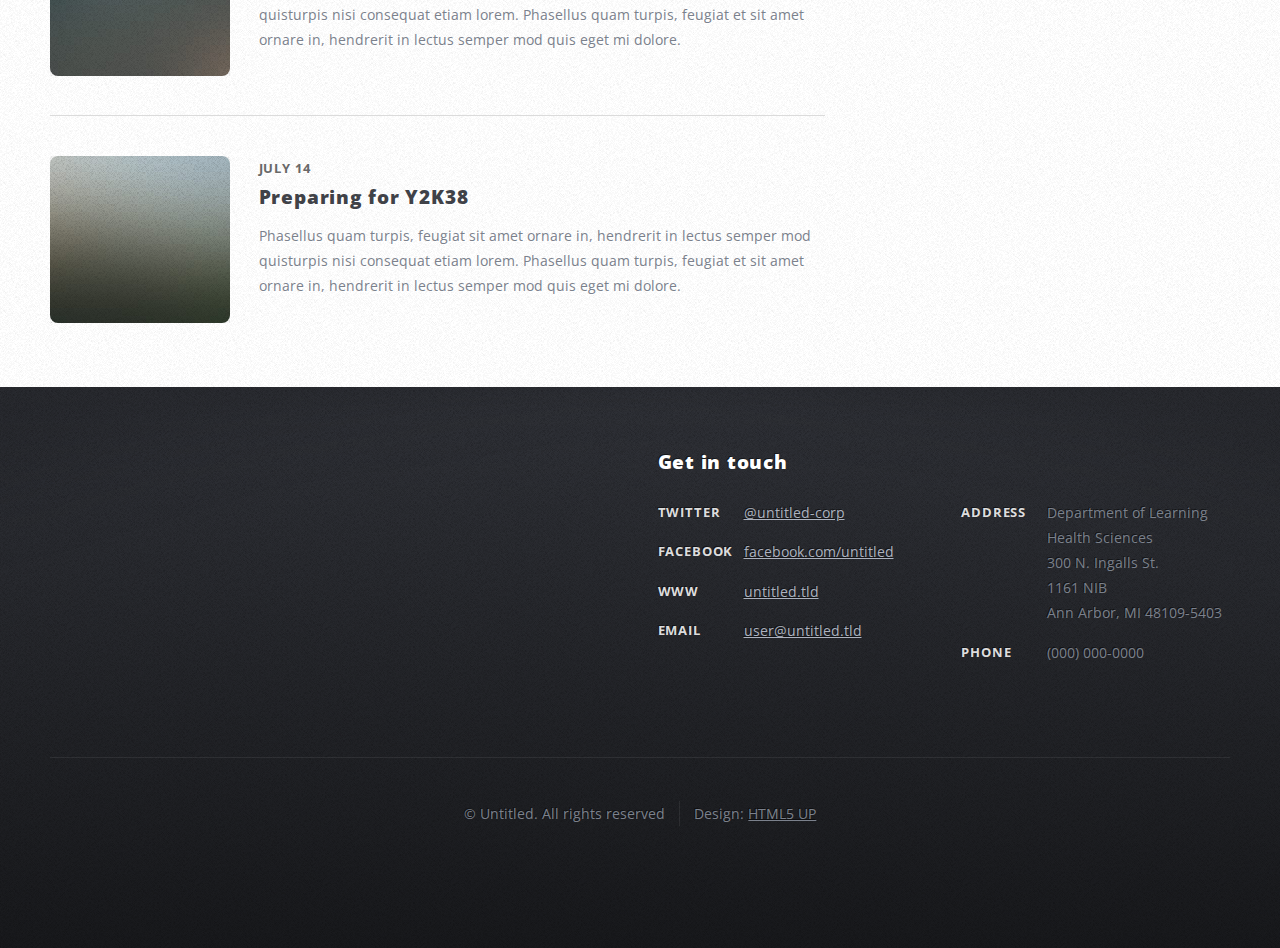
<file: projects.html>
<!DOCTYPE HTML>
<!--
	ZeroFour by HTML5 UP
	html5up.net | @ajlkn
	Free for personal and commercial use under the CCA 3.0 license (html5up.net/license)
-->
<html>
	<head>
		<title>Project 1</title>
		<meta charset="utf-8" />
		<meta name="viewport" content="width=device-width, initial-scale=1, user-scalable=no" />
		<link rel="stylesheet" href="assets/css/main.css" />
	</head>
	<body class="left-sidebar is-preload">
		<div id="page-wrapper">

			<!-- Header Wrapper -->
				<div id="header-wrapper">
					<div class="container">

						<!-- Header -->
							<header id="header">
								<div class="inner">
									<img src="images/display_lab_logo.png" alt="" margin-left: auto;
											margin-right:auto; margin-bottom:auto;padding:50;/>

									<!-- Logo -->
									<h1><a href="index.html" id="logo" style="padding-left: 50px;">Display-Lab</a></h1>

									<!-- Nav -->
										<nav id="nav">
											<ul>
												<li ><a href="index.html">Home</a></li>
												<li>
													<a href="#">About US</a>
													<ul>
														<li><a href="our_values.html">Our Values</a></li>
														<li><a href="our_team.html">Our Team</a></li>
														
													</ul>
												
												</li>
												<li>
													<a href="#">Our Works</a>
													<ul>
														<li class="current_page_item"><a href="projects.html">Projects </a></li>
														<li><a href="knowledgebase.html">Knowledge Base</a></li>
														
													</ul>
												</li>
												<li>
													<a href="#">Publications</a>
													<ul>
														<li><a href="papers.html">Papers </a></li>
														<li><a href="posters.html">Posters</a></li>
														
													</ul>
												</li>
												<li><a href="contact.html">Contact</a></li>
											</ul>
										</nav>

								</div>
							</header>

					</div>
				</div>

			<!-- Main Wrapper -->
				<div id="main-wrapper">
					<div class="wrapper style2">
						<div class="inner">
							<div class="container">
								<div class="row">
									<div class="col-4 col-12-medium">
										<div id="sidebar">

											<!-- Sidebar -->

												<section>
													<header class="major">
														<h2>Project 2</h2>
													</header>
													<p>Project2 description and link.</p>
													<footer>
														<a href="#" class="button icon solid fa-info-circle">Find out more</a>
													</footer>
												</section>

												<section>
													<header class="major">
														<h2>Some links or twitter feed or project 3</h2>
													</header>
													<ul class="style2">
														<li><a href="#"></a> Description</li>
														<li><a href="#">Ornare in hendrerit in lectus</a></li>
														<li><a href="#">Semper mod quis eget mi dolore</a></li>
														<li><a href="#">Quam turpis feugiat sit dolor</a></li>
														<li><a href="#">Amet ornare in hendrerit in lectus</a></li>
														<li><a href="#">Semper mod quisturpis nisi</a></li>
														<li><a href="#">Consequat etiam lorem phasellus</a></li>
														<li><a href="#">Amet turpis, feugiat et sit amet</a></li>
														<li><a href="#">Semper mod quisturpis nisi</a></li>
													</ul>
													<footer>
														<a href="#" class="button icon solid fa-arrow-circle-right">Do Something</a>
													</footer>
												</section>

										</div>
									</div>
									<div class="col-8 col-12-medium imp-medium">
										<div id="content">

											<!-- Content -->

												<article>
													<header class="major">
														<h2>Project1</h2>
														<p>tag line for project 1</p>
													</header>

													<span class="image featured"><img src="images/pic08.jpg" alt="" /></span>

													<p>Phasellus quam turpis, feugiat sit amet ornare in, hendrerit in lectus.
													Praesent semper mod quis eget mi. Etiam eu ante risus. Aliquam erat volutpat.
													Aliquam luctus et mattis lectus sit amet pulvinar. Nam turpis nisi
													consequat etiam lorem ipsum dolor sit amet nullam.</p>

													<h3>More intriguing information</h3>
													<p>Lorem ipsum dolor sit amet, consectetur adipiscing elit. Maecenas ac quam risus, at tempus
													justo. Sed dictum rutrum massa eu volutpat. Quisque vitae hendrerit sem. Pellentesque lorem felis,
													ultricies a bibendum id, bibendum sit amet nisl. Mauris et lorem quam. Maecenas rutrum imperdiet
													vulputate. Nulla quis nibh ipsum, sed egestas justo. Morbi ut ante mattis orci convallis tempor.
													Etiam a lacus a lacus pharetra porttitor quis accumsan odio. Sed vel euismod nisi. Etiam convallis
													rhoncus dui quis euismod. Maecenas lorem tellus, congue et condimentum ac, ullamcorper non sapien.
													Donec sagittis massa et leo semper a scelerisque metus faucibus. Morbi congue mattis mi.
													Phasellus sed nisl vitae risus tristique volutpat. Cras rutrum commodo luctus.</p>

													
												</article>

										</div>
									</div>
								</div>
							</div>
						</div>
					</div>
					<div class="wrapper style3">
						<div class="inner">
							<div class="container">
								<div class="row">
									<div class="col-8 col-12-medium">

										<!-- Article list -->
											<section class="box article-list">
												<h2 class="icon fa-file-alt">Recent Projects</h2>

												<!-- Excerpt -->
													<article class="box excerpt">
														<a href="#" class="image left"><img src="images/pic04.jpg" alt="" /></a>
														<div>
															<header>
																<span class="date">July 24</span>
																<h3><a href="#">Repairing a hyperspace window</a></h3>
															</header>
															<p>Phasellus quam turpis, feugiat sit amet ornare in, hendrerit in lectus
															semper mod quisturpis nisi consequat etiam lorem. Phasellus quam turpis,
															feugiat et sit amet ornare in, hendrerit in lectus semper mod quis eget mi dolore.</p>
														</div>
													</article>

												<!-- Excerpt -->
													<article class="box excerpt">
														<a href="#" class="image left"><img src="images/pic05.jpg" alt="" /></a>
														<div>
															<header>
																<span class="date">July 18</span>
																<h3><a href="#">Adventuring with a knee injury</a></h3>
															</header>
															<p>Phasellus quam turpis, feugiat sit amet ornare in, hendrerit in lectus
															semper mod quisturpis nisi consequat etiam lorem. Phasellus quam turpis,
															feugiat et sit amet ornare in, hendrerit in lectus semper mod quis eget mi dolore.</p>
														</div>
													</article>

												<!-- Excerpt -->
													<article class="box excerpt">
														<a href="#" class="image left"><img src="images/pic06.jpg" alt="" /></a>
														<div>
															<header>
																<span class="date">July 14</span>
																<h3><a href="#">Preparing for Y2K38</a></h3>
															</header>
															<p>Phasellus quam turpis, feugiat sit amet ornare in, hendrerit in lectus
															semper mod quisturpis nisi consequat etiam lorem. Phasellus quam turpis,
															feugiat et sit amet ornare in, hendrerit in lectus semper mod quis eget mi dolore.</p>
														</div>
													</article>

											</section>
									</div>
									<div class="col-4 col-12-medium">

										<!-- Spotlight -->
											

									</div>
								</div>
							</div>
						</div>
					</div>
				</div>

			<!-- Footer Wrapper -->
				<div id="footer-wrapper">
					<footer id="footer" class="container">
						<div class="row">
							<div class="col-3 col-6-medium col-12-small">

								<!-- Links -->
							

							</div>
							<div class="col-3 col-6-medium col-12-small">

								<!-- Links -->
								

								<!-- Links -->
								

							</div>
							<div class="col-6 col-12-medium imp-medium">

								<!-- About -->
								

								<!-- Contact -->
								<section>
									<h2>Get in touch</h2>
									<div>
										<div class="row">
											<div class="col-6 col-12-small">
												<dl class="contact">
													<dt>Twitter</dt>
													<dd><a href="#">@untitled-corp</a></dd>
													<dt>Facebook</dt>
													<dd><a href="#">facebook.com/untitled</a></dd>
													<dt>WWW</dt>
													<dd><a href="#">untitled.tld</a></dd>
													<dt>Email</dt>
													<dd><a href="#">user@untitled.tld</a></dd>
												</dl>
											</div>
											<div class="col-6 col-12-small">
												<dl class="contact">
													<dt>Address</dt>
													<dd>
														Department of Learning Health Sciences </br>
														300 N. Ingalls St. </br>
														1161 NIB </br>
														Ann Arbor, MI 48109-5403 </br>

													</dd>
													<dt>Phone</dt>
													<dd>(000) 000-0000</dd>
												</dl>
											</div>
										</div>
									</div>
								</section>

							</div>
							<div class="col-12">
								<div id="copyright">
									<ul class="menu">
										<li>&copy; Untitled. All rights reserved</li><li>Design: <a href="http://html5up.net">HTML5 UP</a></li>
									</ul>
								</div>
							</div>
						</div>
					</footer>
				</div>

		</div>

		<!-- Scripts -->
			<script src="assets/js/jquery.min.js"></script>
			<script src="assets/js/jquery.dropotron.min.js"></script>
			<script src="assets/js/browser.min.js"></script>
			<script src="assets/js/breakpoints.min.js"></script>
			<script src="assets/js/util.js"></script>
			<script src="assets/js/main.js"></script>

	</body>
</html>
</file>
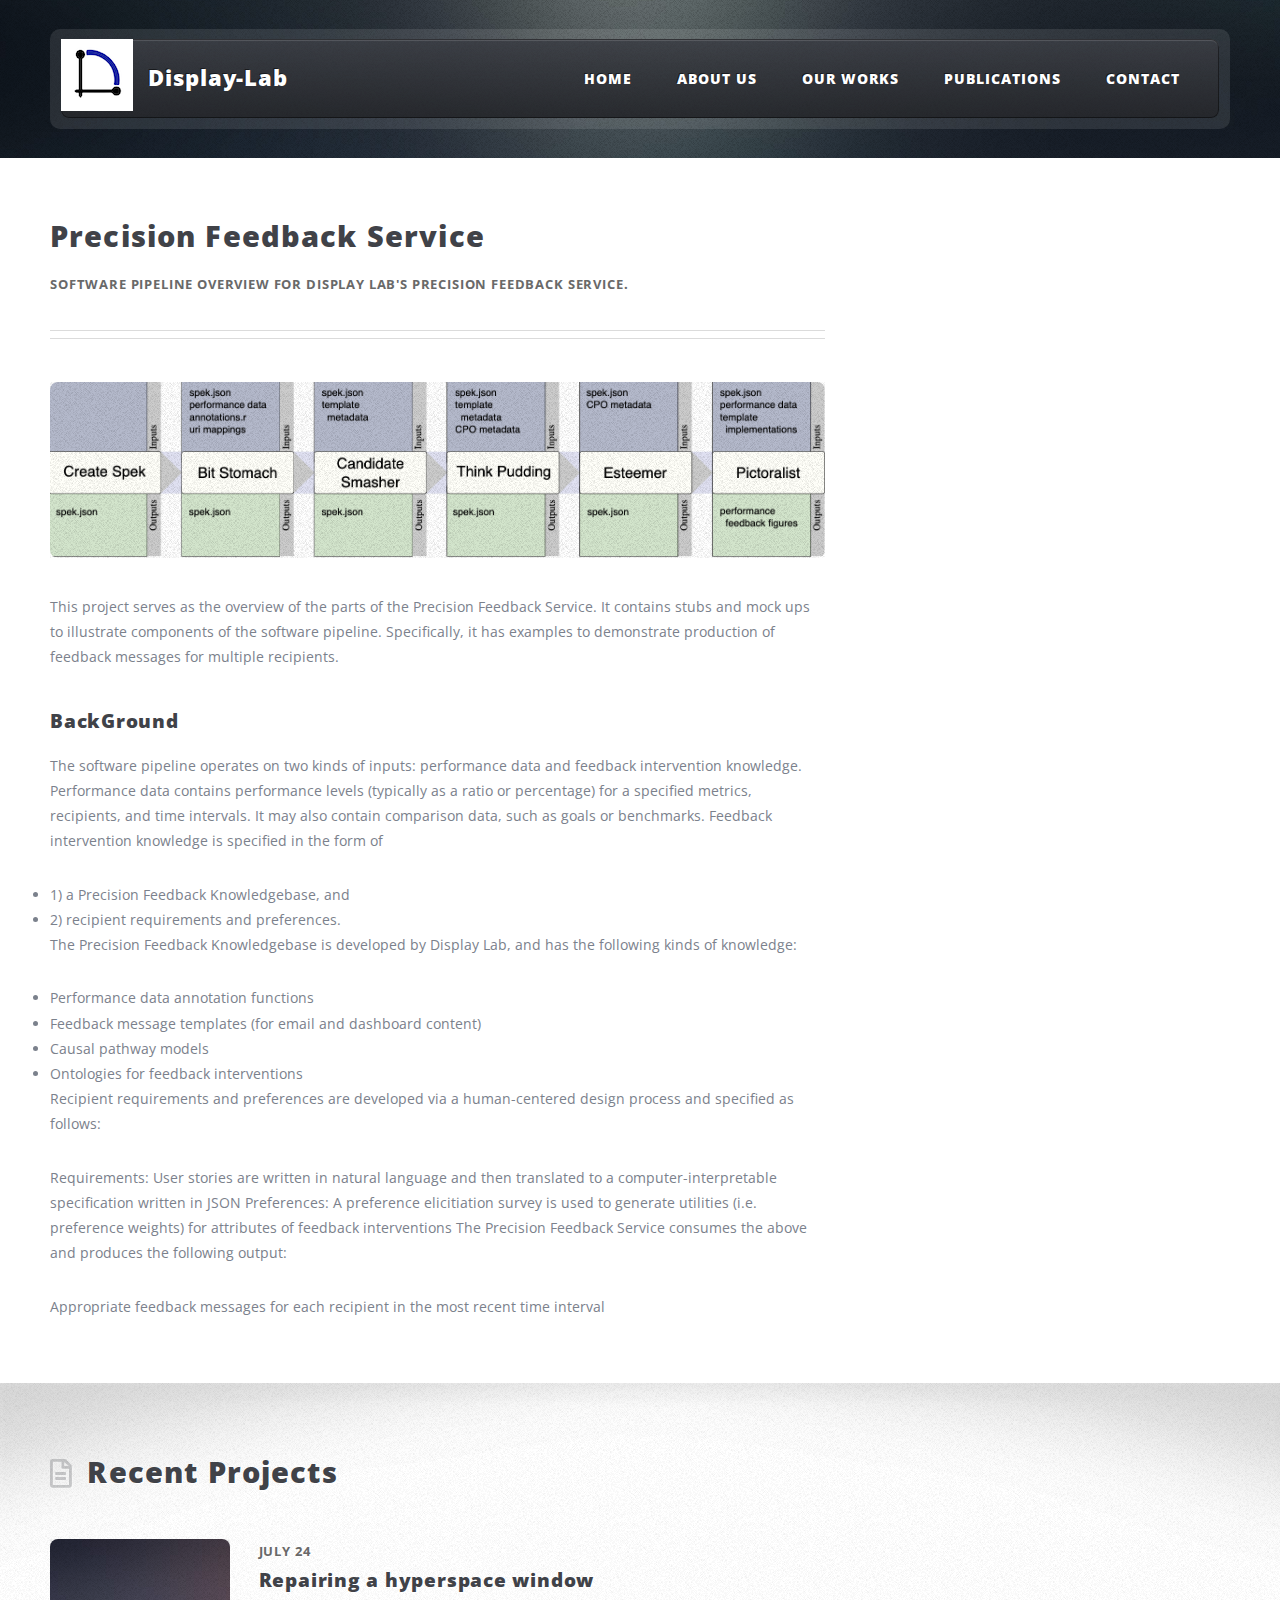
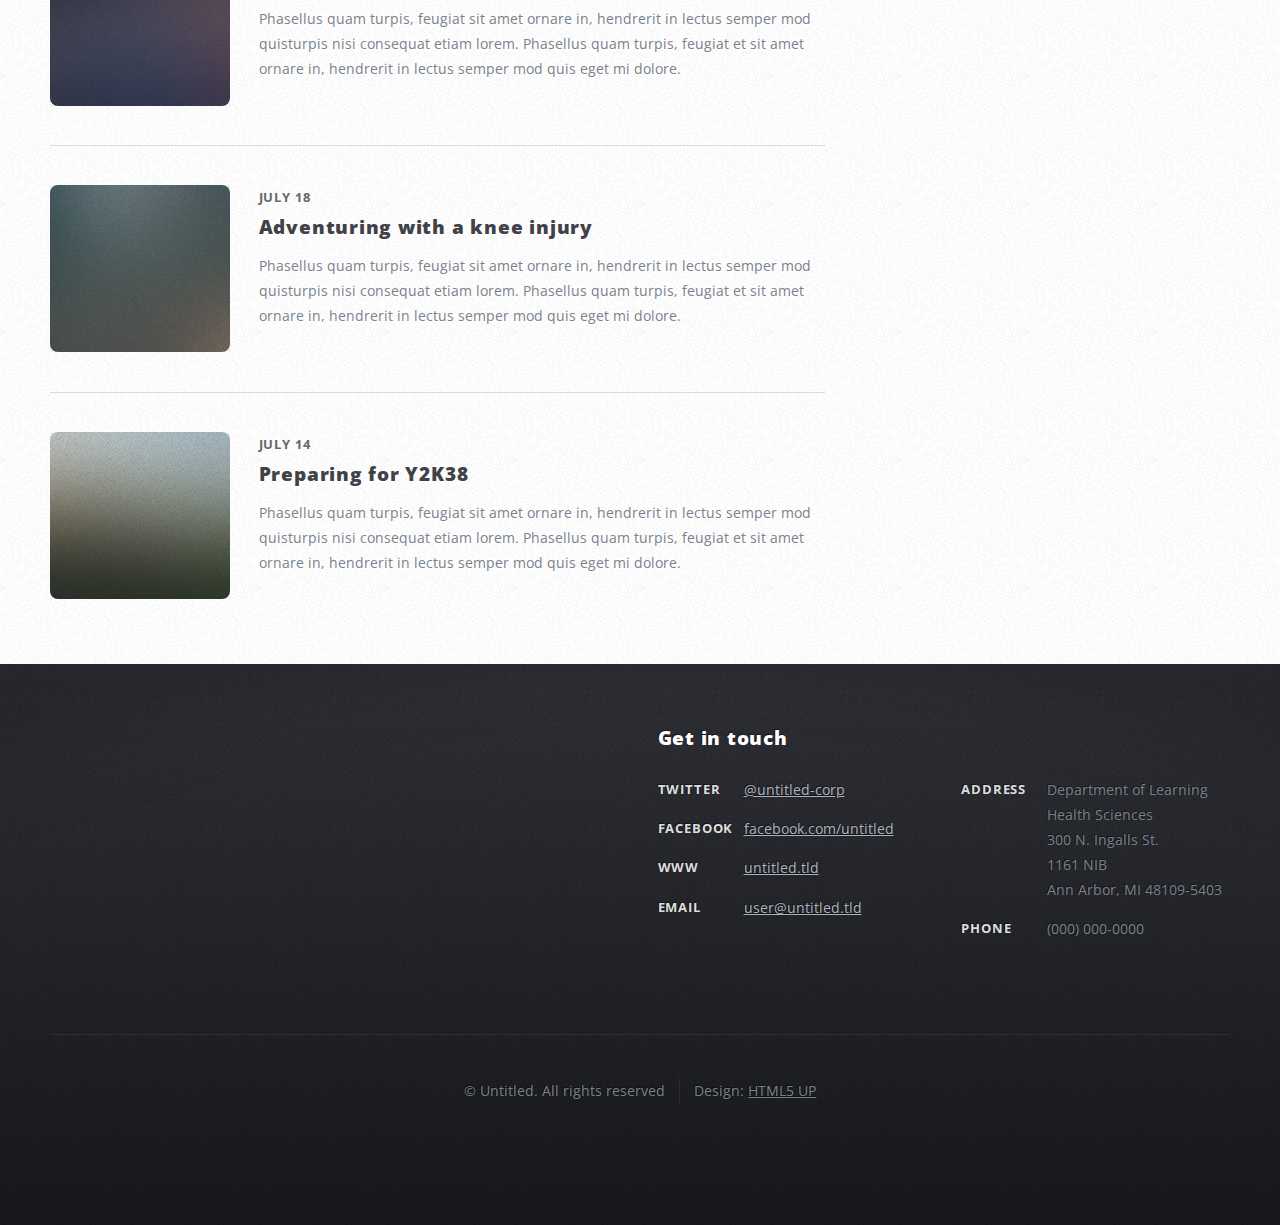
<file: projects2.html>
<!DOCTYPE HTML>
<!--
	ZeroFour by HTML5 UP
	html5up.net | @ajlkn
	Free for personal and commercial use under the CCA 3.0 license (html5up.net/license)
-->
<html>
	<head>
		<title>Project 1</title>
		<meta charset="utf-8" />
		<meta name="viewport" content="width=device-width, initial-scale=1, user-scalable=no" />
		<link rel="stylesheet" href="assets/css/main.css" />
	</head>
	<body class="left-sidebar is-preload">
		<div id="page-wrapper">

			<!-- Header Wrapper -->
				<div id="header-wrapper">
					<div class="container">

						<!-- Header -->
							<header id="header">
								<div class="inner">
									<img src="images/display_lab_logo.png" alt="" margin-left: auto;
											margin-right:auto; margin-bottom:auto;padding:50;/>

									<!-- Logo -->
									<h1><a href="index.html" id="logo" style="padding-left: 50px;">Display-Lab</a></h1>

									<!-- Nav -->
										<nav id="nav">
											<ul>
												<li ><a href="index.html">Home</a></li>
												<li>
													<a href="#">About US</a>
													<ul>
														<li><a href="our_values.html">Our Values</a></li>
														<li><a href="our_team.html">Our Team</a></li>
														
													</ul>
												
												</li>
												<li>
													<a href="#">Our Works</a>
													<ul>
														<li class="current_page_item"><a href="projects.html">Projects </a></li>
														<li><a href="knowledgebase.html">Knowledge Base</a></li>
														
													</ul>
												</li>
												<li>
													<a href="#">Publications</a>
													<ul>
														<li><a href="papers.html">Papers </a></li>
														<li><a href="posters.html">Posters</a></li>
														
													</ul>
												</li>
												<li><a href="contact.html">Contact</a></li>
											</ul>
										</nav>

								</div>
							</header>

					</div>
				</div>

			<!-- Main Wrapper -->
				<div id="main-wrapper">
					<div class="wrapper style2">
						<div class="inner">
							<div class="container">
								<div class="row">
									
									<div class="col-8 col-12-medium imp-medium">
										<div id="content">

											<!-- Content -->

												<article>
													<header class="major">
														<h2>Precision Feedback Service</h2>
														<p>Software pipeline overview for Display Lab's Precision Feedback Service.</p>
													</header>

													<span class="image featured"><img src="images/pipeline.png" alt="" /></span>

													<p>This project serves as the overview of the parts of the Precision Feedback Service. It contains stubs and mock ups to illustrate components of the software pipeline. Specifically, it has examples to demonstrate production of feedback messages for multiple recipients.</p>

													<h3>BackGround</h3>
													<p>The software pipeline operates on two kinds of inputs: performance data and feedback intervention knowledge. Performance data contains performance levels (typically as a ratio or percentage) for a specified metrics, recipients, and time intervals. It may also contain comparison data, such as goals or benchmarks. Feedback intervention knowledge is specified in the form of </p>
														<li>1) a Precision Feedback Knowledgebase, and </li>
														<li>2) recipient requirements and preferences.</li>

														<p>The Precision Feedback Knowledgebase is developed by Display Lab, and has the following kinds of knowledge:</p>
														
														<li>Performance data annotation functions</li>
														<li>Feedback message templates (for email and dashboard content)</li>
														<li>Causal pathway models</li>
														<li>Ontologies for feedback interventions</li>
														<p>Recipient requirements and preferences are developed via a human-centered design process and specified as follows:</p>
														
													</p>Requirements: User stories are written in natural language and then translated to a computer-interpretable specification written in JSON
														Preferences: A preference elicitiation survey is used to generate utilities (i.e. preference weights) for attributes of feedback interventions
														The Precision Feedback Service consumes the above and produces the following output:</p>
														
													</p>Appropriate feedback messages for each recipient in the most recent time interval</p>

													
												</article>

										</div>
									</div>
								</div>
							</div>
						</div>
					</div>
					<div class="wrapper style3">
						<div class="inner">
							<div class="container">
								<div class="row">
									<div class="col-8 col-12-medium">

										<!-- Article list -->
											<section class="box article-list">
												<h2 class="icon fa-file-alt">Recent Projects</h2>

												<!-- Excerpt -->
													<article class="box excerpt">
														<a href="#" class="image left"><img src="images/pic04.jpg" alt="" /></a>
														<div>
															<header>
																<span class="date">July 24</span>
																<h3><a href="#">Repairing a hyperspace window</a></h3>
															</header>
															<p>Phasellus quam turpis, feugiat sit amet ornare in, hendrerit in lectus
															semper mod quisturpis nisi consequat etiam lorem. Phasellus quam turpis,
															feugiat et sit amet ornare in, hendrerit in lectus semper mod quis eget mi dolore.</p>
														</div>
													</article>

												<!-- Excerpt -->
													<article class="box excerpt">
														<a href="#" class="image left"><img src="images/pic05.jpg" alt="" /></a>
														<div>
															<header>
																<span class="date">July 18</span>
																<h3><a href="#">Adventuring with a knee injury</a></h3>
															</header>
															<p>Phasellus quam turpis, feugiat sit amet ornare in, hendrerit in lectus
															semper mod quisturpis nisi consequat etiam lorem. Phasellus quam turpis,
															feugiat et sit amet ornare in, hendrerit in lectus semper mod quis eget mi dolore.</p>
														</div>
													</article>

												<!-- Excerpt -->
													<article class="box excerpt">
														<a href="#" class="image left"><img src="images/pic06.jpg" alt="" /></a>
														<div>
															<header>
																<span class="date">July 14</span>
																<h3><a href="#">Preparing for Y2K38</a></h3>
															</header>
															<p>Phasellus quam turpis, feugiat sit amet ornare in, hendrerit in lectus
															semper mod quisturpis nisi consequat etiam lorem. Phasellus quam turpis,
															feugiat et sit amet ornare in, hendrerit in lectus semper mod quis eget mi dolore.</p>
														</div>
													</article>

											</section>
									</div>
									<div class="col-4 col-12-medium">

										<!-- Spotlight -->
											

									</div>
								</div>
							</div>
						</div>
					</div>
				</div>

			<!-- Footer Wrapper -->
				<div id="footer-wrapper">
					<footer id="footer" class="container">
						<div class="row">
							<div class="col-3 col-6-medium col-12-small">

								<!-- Links -->
							

							</div>
							<div class="col-3 col-6-medium col-12-small">

								<!-- Links -->
								

								<!-- Links -->
								

							</div>
							<div class="col-6 col-12-medium imp-medium">

								<!-- About -->
								

								<!-- Contact -->
								<section>
									<h2>Get in touch</h2>
									<div>
										<div class="row">
											<div class="col-6 col-12-small">
												<dl class="contact">
													<dt>Twitter</dt>
													<dd><a href="#">@untitled-corp</a></dd>
													<dt>Facebook</dt>
													<dd><a href="#">facebook.com/untitled</a></dd>
													<dt>WWW</dt>
													<dd><a href="#">untitled.tld</a></dd>
													<dt>Email</dt>
													<dd><a href="#">user@untitled.tld</a></dd>
												</dl>
											</div>
											<div class="col-6 col-12-small">
												<dl class="contact">
													<dt>Address</dt>
													<dd>
														Department of Learning Health Sciences </br>
														300 N. Ingalls St. </br>
														1161 NIB </br>
														Ann Arbor, MI 48109-5403 </br>

													</dd>
													<dt>Phone</dt>
													<dd>(000) 000-0000</dd>
												</dl>
											</div>
										</div>
									</div>
								</section>

							</div>
							<div class="col-12">
								<div id="copyright">
									<ul class="menu">
										<li>&copy; Untitled. All rights reserved</li><li>Design: <a href="http://html5up.net">HTML5 UP</a></li>
									</ul>
								</div>
							</div>
						</div>
					</footer>
				</div>

		</div>

		<!-- Scripts -->
			<script src="assets/js/jquery.min.js"></script>
			<script src="assets/js/jquery.dropotron.min.js"></script>
			<script src="assets/js/browser.min.js"></script>
			<script src="assets/js/breakpoints.min.js"></script>
			<script src="assets/js/util.js"></script>
			<script src="assets/js/main.js"></script>

	</body>
</html>
</file>
<file: assets/css/main.css>
@import url("https://fonts.googleapis.com/css?family=Open+Sans:400,400italic,700,800");
@import url("fontawesome-all.min.css");

/*
	ZeroFour by HTML5 UP
	html5up.net | @ajlkn
	Free for personal and commercial use under the CCA 3.0 license (html5up.net/license)
*/

html, body, div, span, applet, object,
iframe, h1, h2, h3, h4, h5, h6, p, blockquote,
pre, a, abbr, acronym, address, big, cite,
code, del, dfn, em, img, ins, kbd, q, s, samp,
small, strike, strong, sub, sup, tt, var, b,
u, i, center, dl, dt, dd, ol, ul, li, fieldset,
form, label, legend, table, caption, tbody,
tfoot, thead, tr, th, td, article, aside,
canvas, details, embed, figure, figcaption,
footer, header, hgroup, menu, nav, output, ruby,
section, summary, time, mark, audio, video {
	margin: 0;
	padding: 0;
	border: 0;
	font-size: 100%;
	font: inherit;
	vertical-align: baseline;}

article, aside, details, figcaption, figure,
footer, header, hgroup, menu, nav, section {
	display: block;}

body {
	line-height: 1;
}

ol, ul {
	list-style: none;
}

blockquote, q {
	quotes: none;
}

	blockquote:before, blockquote:after, q:before, q:after {
		content: '';
		content: none;
	}

table {
	border-collapse: collapse;
	border-spacing: 0;
}

body {
	-webkit-text-size-adjust: none;
}

mark {
	background-color: transparent;
	color: inherit;
}

input::-moz-focus-inner {
	border: 0;
	padding: 0;
}

input, select, textarea {
	-moz-appearance: none;
	-webkit-appearance: none;
	-ms-appearance: none;
	appearance: none;
}

/* Basic */

	html {
		box-sizing: border-box;
	}

	*, *:before, *:after {
		box-sizing: inherit;
	}

	@-ms-viewport {
		width: device-width;
	}

	body {
		background: #303238 url("images/bg01.png");
	}

		body.is-preload * {
			-moz-transition: none !important;
			-webkit-transition: none !important;
			-ms-transition: none !important;
			transition: none !important;
			-moz-animation: none !important;
			-webkit-animation: none !important;
			-ms-animation: none !important;
			animation: none !important;
		}

	body, input, select, textarea {
		font-family: 'Open Sans', sans-serif;
		color: #7b818c;
		font-weight: 400;
		font-size: 11pt;
		line-height: 1.85em;
	}

	a {
		color: inherit;
		text-decoration: underline;
	}

		a:hover {
			text-decoration: none;
		}

	h1, h2, h3, h4, h5, h6 {
		
		font-weight: 800;
		letter-spacing: 0.04em;
		color: #404248;
		margin: 0 0 1em 0;
	}

	h1 a, h2 a, h3 a, h4 a, h5 a, h6 a {
		color: inherit;
		text-decoration: none;
		outline: 0;
	}

	h2 {
		font-size: 2em;
		margin: 0 0 1.5em 0;
		line-height: 1em;
	}

		h2.icon {
			line-height: 48px;
		}

			h2.icon:before {
				position: relative;
				top: 0.05em;
				margin-right: 0.5em;
				opacity: 0.25;
			}

	h3 {
		font-size: 1.35em;
		margin-top: 2em;
	}

	b, strong {
		color: #404248;
		font-weight: 700;
	}

	i, em {
		font-style: italic;
	}

	br.clear {
		clear: both;
	}

	sub {
		position: relative;
		top: 0.5em;
		font-size: 0.8em;
	}

	sup {
		position: relative;
		top: -0.5em;
		font-size: 0.8em;
	}

	hr {
		border: 0;
		border-top: solid 1px #ddd;
	}

	blockquote {
		border-left: solid 0.5em #ddd;
		padding: 1em 0 1em 2em;
		font-style: italic;
	}

	p, ul, ol, dl, table {
		margin-bottom: 2em;
	}

	.date {
		display: block;
		text-transform: uppercase;
		font-weight: 700;
		letter-spacing: 0.065em;
		font-size: 0.9em;
		color: #696969;
		margin: 0 0 0.25em 0;
	}

/* Container */

	.container {
		margin: 0 auto;
		max-width: calc(100% - 100px);
		width: 1200px;
	}

		@media screen and (max-width: 1280px) {

			.container {
				width: 100%;
			}

		}

		@media screen and (max-width: 980px) {

			.container {
				width: 100%;
			}

		}

		@media screen and (max-width: 736px) {

			.container {
				width: 100%;
				max-width: 100%;
			}

		}

/* Row */

	.row {
		display: flex;
		flex-wrap: wrap;
		box-sizing: border-box;
		align-items: stretch;
	}

		.row > * {
			box-sizing: border-box;
		}

		.row.gtr-uniform > * > :last-child {
			margin-bottom: 0;
		}

		.row.aln-left {
			justify-content: flex-start;
		}

		.row.aln-center {
			justify-content: center;
		}

		.row.aln-right {
			justify-content: flex-end;
		}

		.row.aln-top {
			align-items: flex-start;
		}

		.row.aln-middle {
			align-items: center;
		}

		.row.aln-bottom {
			align-items: flex-end;
		}

		.row > .imp {
			order: -1;
		}

		.row > .col-1 {
			width: 8.33333%;
		}

		.row > .off-1 {
			margin-left: 8.33333%;
		}

		.row > .col-2 {
			width: 16.66667%;
		}

		.row > .off-2 {
			margin-left: 16.66667%;
		}

		.row > .col-3 {
			width: 25%;
		}

		.row > .off-3 {
			margin-left: 25%;
		}

		.row > .col-4 {
			width: 33.33333%;
		}

		.row > .off-4 {
			margin-left: 33.33333%;
		}

		.row > .col-5 {
			width: 41.66667%;
		}

		.row > .off-5 {
			margin-left: 41.66667%;
		}

		.row > .col-6 {
			width: 50%;
		}

		.row > .off-6 {
			margin-left: 50%;
		}

		.row > .col-7 {
			width: 58.33333%;
		}

		.row > .off-7 {
			margin-left: 58.33333%;
		}

		.row > .col-8 {
			width: 66.66667%;
		}

		.row > .off-8 {
			margin-left: 66.66667%;
		}

		.row > .col-9 {
			width: 75%;
		}

		.row > .off-9 {
			margin-left: 75%;
		}

		.row > .col-10 {
			width: 83.33333%;
		}

		.row > .off-10 {
			margin-left: 83.33333%;
		}

		.row > .col-11 {
			width: 91.66667%;
		}

		.row > .off-11 {
			margin-left: 91.66667%;
		}

		.row > .col-12 {
			width: 100%;
		}

		.row > .off-12 {
			margin-left: 100%;
		}

		.row.gtr-0 {
			margin-top: 0px;
			margin-left: 0px;
		}

			.row.gtr-0 > * {
				padding: 0px 0 0 0px;
			}

			.row.gtr-0.gtr-uniform {
				margin-top: 0px;
			}

				.row.gtr-0.gtr-uniform > * {
					padding-top: 0px;
				}

		.row.gtr-25 {
			margin-top: -12.5px;
			margin-left: -12.5px;
		}

			.row.gtr-25 > * {
				padding: 12.5px 0 0 12.5px;
			}

			.row.gtr-25.gtr-uniform {
				margin-top: -12.5px;
			}

				.row.gtr-25.gtr-uniform > * {
					padding-top: 12.5px;
				}

		.row.gtr-50 {
			margin-top: -25px;
			margin-left: -25px;
		}

			.row.gtr-50 > * {
				padding: 25px 0 0 25px;
			}

			.row.gtr-50.gtr-uniform {
				margin-top: -25px;
			}

				.row.gtr-50.gtr-uniform > * {
					padding-top: 25px;
				}

		.row {
			margin-top: -50px;
			margin-left: -50px;
		}

			.row > * {
				padding: 50px 0 0 50px;
			}

			.row.gtr-uniform {
				margin-top: -50px;
			}

				.row.gtr-uniform > * {
					padding-top: 50px;
				}

		.row.gtr-150 {
			margin-top: -75px;
			margin-left: -75px;
		}

			.row.gtr-150 > * {
				padding: 75px 0 0 75px;
			}

			.row.gtr-150.gtr-uniform {
				margin-top: -75px;
			}

				.row.gtr-150.gtr-uniform > * {
					padding-top: 75px;
				}

		.row.gtr-200 {
			margin-top: -100px;
			margin-left: -100px;
		}

			.row.gtr-200 > * {
				padding: 100px 0 0 100px;
			}

			.row.gtr-200.gtr-uniform {
				margin-top: -100px;
			}

				.row.gtr-200.gtr-uniform > * {
					padding-top: 100px;
				}

		@media screen and (max-width: 1280px) {

			.row {
				display: flex;
				flex-wrap: wrap;
				box-sizing: border-box;
				align-items: stretch;
			}

				.row > * {
					box-sizing: border-box;
				}

				.row.gtr-uniform > * > :last-child {
					margin-bottom: 0;
				}

				.row.aln-left {
					justify-content: flex-start;
				}

				.row.aln-center {
					justify-content: center;
				}

				.row.aln-right {
					justify-content: flex-end;
				}

				.row.aln-top {
					align-items: flex-start;
				}

				.row.aln-middle {
					align-items: center;
				}

				.row.aln-bottom {
					align-items: flex-end;
				}

				.row > .imp-large {
					order: -1;
				}

				.row > .col-1-large {
					width: 8.33333%;
				}

				.row > .off-1-large {
					margin-left: 8.33333%;
				}

				.row > .col-2-large {
					width: 16.66667%;
				}

				.row > .off-2-large {
					margin-left: 16.66667%;
				}

				.row > .col-3-large {
					width: 25%;
				}

				.row > .off-3-large {
					margin-left: 25%;
				}

				.row > .col-4-large {
					width: 33.33333%;
				}

				.row > .off-4-large {
					margin-left: 33.33333%;
				}

				.row > .col-5-large {
					width: 41.66667%;
				}

				.row > .off-5-large {
					margin-left: 41.66667%;
				}

				.row > .col-6-large {
					width: 50%;
				}

				.row > .off-6-large {
					margin-left: 50%;
				}

				.row > .col-7-large {
					width: 58.33333%;
				}

				.row > .off-7-large {
					margin-left: 58.33333%;
				}

				.row > .col-8-large {
					width: 66.66667%;
				}

				.row > .off-8-large {
					margin-left: 66.66667%;
				}

				.row > .col-9-large {
					width: 75%;
				}

				.row > .off-9-large {
					margin-left: 75%;
				}

				.row > .col-10-large {
					width: 83.33333%;
				}

				.row > .off-10-large {
					margin-left: 83.33333%;
				}

				.row > .col-11-large {
					width: 91.66667%;
				}

				.row > .off-11-large {
					margin-left: 91.66667%;
				}

				.row > .col-12-large {
					width: 100%;
				}

				.row > .off-12-large {
					margin-left: 100%;
				}

				.row.gtr-0 {
					margin-top: 0px;
					margin-left: 0px;
				}

					.row.gtr-0 > * {
						padding: 0px 0 0 0px;
					}

					.row.gtr-0.gtr-uniform {
						margin-top: 0px;
					}

						.row.gtr-0.gtr-uniform > * {
							padding-top: 0px;
						}

				.row.gtr-25 {
					margin-top: -8.75px;
					margin-left: -8.75px;
				}

					.row.gtr-25 > * {
						padding: 8.75px 0 0 8.75px;
					}

					.row.gtr-25.gtr-uniform {
						margin-top: -8.75px;
					}

						.row.gtr-25.gtr-uniform > * {
							padding-top: 8.75px;
						}

				.row.gtr-50 {
					margin-top: -17.5px;
					margin-left: -17.5px;
				}

					.row.gtr-50 > * {
						padding: 17.5px 0 0 17.5px;
					}

					.row.gtr-50.gtr-uniform {
						margin-top: -17.5px;
					}

						.row.gtr-50.gtr-uniform > * {
							padding-top: 17.5px;
						}

				.row {
					margin-top: -35px;
					margin-left: -35px;
				}

					.row > * {
						padding: 35px 0 0 35px;
					}

					.row.gtr-uniform {
						margin-top: -35px;
					}

						.row.gtr-uniform > * {
							padding-top: 35px;
						}

				.row.gtr-150 {
					margin-top: -52.5px;
					margin-left: -52.5px;
				}

					.row.gtr-150 > * {
						padding: 52.5px 0 0 52.5px;
					}

					.row.gtr-150.gtr-uniform {
						margin-top: -52.5px;
					}

						.row.gtr-150.gtr-uniform > * {
							padding-top: 52.5px;
						}

				.row.gtr-200 {
					margin-top: -70px;
					margin-left: -70px;
				}

					.row.gtr-200 > * {
						padding: 70px 0 0 70px;
					}

					.row.gtr-200.gtr-uniform {
						margin-top: -70px;
					}

						.row.gtr-200.gtr-uniform > * {
							padding-top: 70px;
						}

		}

		@media screen and (max-width: 980px) {

			.row {
				display: flex;
				flex-wrap: wrap;
				box-sizing: border-box;
				align-items: stretch;
			}

				.row > * {
					box-sizing: border-box;
				}

				.row.gtr-uniform > * > :last-child {
					margin-bottom: 0;
				}

				.row.aln-left {
					justify-content: flex-start;
				}

				.row.aln-center {
					justify-content: center;
				}

				.row.aln-right {
					justify-content: flex-end;
				}

				.row.aln-top {
					align-items: flex-start;
				}

				.row.aln-middle {
					align-items: center;
				}

				.row.aln-bottom {
					align-items: flex-end;
				}

				.row > .imp-medium {
					order: -1;
				}

				.row > .col-1-medium {
					width: 8.33333%;
				}

				.row > .off-1-medium {
					margin-left: 8.33333%;
				}

				.row > .col-2-medium {
					width: 16.66667%;
				}

				.row > .off-2-medium {
					margin-left: 16.66667%;
				}

				.row > .col-3-medium {
					width: 25%;
				}

				.row > .off-3-medium {
					margin-left: 25%;
				}

				.row > .col-4-medium {
					width: 33.33333%;
				}

				.row > .off-4-medium {
					margin-left: 33.33333%;
				}

				.row > .col-5-medium {
					width: 41.66667%;
				}

				.row > .off-5-medium {
					margin-left: 41.66667%;
				}

				.row > .col-6-medium {
					width: 50%;
				}

				.row > .off-6-medium {
					margin-left: 50%;
				}

				.row > .col-7-medium {
					width: 58.33333%;
				}

				.row > .off-7-medium {
					margin-left: 58.33333%;
				}

				.row > .col-8-medium {
					width: 66.66667%;
				}

				.row > .off-8-medium {
					margin-left: 66.66667%;
				}

				.row > .col-9-medium {
					width: 75%;
				}

				.row > .off-9-medium {
					margin-left: 75%;
				}

				.row > .col-10-medium {
					width: 83.33333%;
				}

				.row > .off-10-medium {
					margin-left: 83.33333%;
				}

				.row > .col-11-medium {
					width: 91.66667%;
				}

				.row > .off-11-medium {
					margin-left: 91.66667%;
				}

				.row > .col-12-medium {
					width: 100%;
				}

				.row > .off-12-medium {
					margin-left: 100%;
				}

				.row.gtr-0 {
					margin-top: 0px;
					margin-left: 0px;
				}

					.row.gtr-0 > * {
						padding: 0px 0 0 0px;
					}

					.row.gtr-0.gtr-uniform {
						margin-top: 0px;
					}

						.row.gtr-0.gtr-uniform > * {
							padding-top: 0px;
						}

				.row.gtr-25 {
					margin-top: -12.5px;
					margin-left: -12.5px;
				}

					.row.gtr-25 > * {
						padding: 12.5px 0 0 12.5px;
					}

					.row.gtr-25.gtr-uniform {
						margin-top: -12.5px;
					}

						.row.gtr-25.gtr-uniform > * {
							padding-top: 12.5px;
						}

				.row.gtr-50 {
					margin-top: -25px;
					margin-left: -25px;
				}

					.row.gtr-50 > * {
						padding: 25px 0 0 25px;
					}

					.row.gtr-50.gtr-uniform {
						margin-top: -25px;
					}

						.row.gtr-50.gtr-uniform > * {
							padding-top: 25px;
						}

				.row {
					margin-top: -50px;
					margin-left: -50px;
				}

					.row > * {
						padding: 50px 0 0 50px;
					}

					.row.gtr-uniform {
						margin-top: -50px;
					}

						.row.gtr-uniform > * {
							padding-top: 50px;
						}

				.row.gtr-150 {
					margin-top: -75px;
					margin-left: -75px;
				}

					.row.gtr-150 > * {
						padding: 75px 0 0 75px;
					}

					.row.gtr-150.gtr-uniform {
						margin-top: -75px;
					}

						.row.gtr-150.gtr-uniform > * {
							padding-top: 75px;
						}

				.row.gtr-200 {
					margin-top: -100px;
					margin-left: -100px;
				}

					.row.gtr-200 > * {
						padding: 100px 0 0 100px;
					}

					.row.gtr-200.gtr-uniform {
						margin-top: -100px;
					}

						.row.gtr-200.gtr-uniform > * {
							padding-top: 100px;
						}

		}

		@media screen and (max-width: 736px) {

			.row {
				display: flex;
				flex-wrap: wrap;
				box-sizing: border-box;
				align-items: stretch;
			}

				.row > * {
					box-sizing: border-box;
				}

				.row.gtr-uniform > * > :last-child {
					margin-bottom: 0;
				}

				.row.aln-left {
					justify-content: flex-start;
				}

				.row.aln-center {
					justify-content: center;
				}

				.row.aln-right {
					justify-content: flex-end;
				}

				.row.aln-top {
					align-items: flex-start;
				}

				.row.aln-middle {
					align-items: center;
				}

				.row.aln-bottom {
					align-items: flex-end;
				}

				.row > .imp-small {
					order: -1;
				}

				.row > .col-1-small {
					width: 8.33333%;
				}

				.row > .off-1-small {
					margin-left: 8.33333%;
				}

				.row > .col-2-small {
					width: 16.66667%;
				}

				.row > .off-2-small {
					margin-left: 16.66667%;
				}

				.row > .col-3-small {
					width: 25%;
				}

				.row > .off-3-small {
					margin-left: 25%;
				}

				.row > .col-4-small {
					width: 33.33333%;
				}

				.row > .off-4-small {
					margin-left: 33.33333%;
				}

				.row > .col-5-small {
					width: 41.66667%;
				}

				.row > .off-5-small {
					margin-left: 41.66667%;
				}

				.row > .col-6-small {
					width: 50%;
				}

				.row > .off-6-small {
					margin-left: 50%;
				}

				.row > .col-7-small {
					width: 58.33333%;
				}

				.row > .off-7-small {
					margin-left: 58.33333%;
				}

				.row > .col-8-small {
					width: 66.66667%;
				}

				.row > .off-8-small {
					margin-left: 66.66667%;
				}

				.row > .col-9-small {
					width: 75%;
				}

				.row > .off-9-small {
					margin-left: 75%;
				}

				.row > .col-10-small {
					width: 83.33333%;
				}

				.row > .off-10-small {
					margin-left: 83.33333%;
				}

				.row > .col-11-small {
					width: 91.66667%;
				}

				.row > .off-11-small {
					margin-left: 91.66667%;
				}

				.row > .col-12-small {
					width: 100%;
				}

				.row > .off-12-small {
					margin-left: 100%;
				}

				.row.gtr-0 {
					margin-top: 0px;
					margin-left: 0px;
				}

					.row.gtr-0 > * {
						padding: 0px 0 0 0px;
					}

					.row.gtr-0.gtr-uniform {
						margin-top: 0px;
					}

						.row.gtr-0.gtr-uniform > * {
							padding-top: 0px;
						}

				.row.gtr-25 {
					margin-top: -2.5px;
					margin-left: -2.5px;
				}

					.row.gtr-25 > * {
						padding: 2.5px 0 0 2.5px;
					}

					.row.gtr-25.gtr-uniform {
						margin-top: -2.5px;
					}

						.row.gtr-25.gtr-uniform > * {
							padding-top: 2.5px;
						}

				.row.gtr-50 {
					margin-top: -5px;
					margin-left: -5px;
				}

					.row.gtr-50 > * {
						padding: 5px 0 0 5px;
					}

					.row.gtr-50.gtr-uniform {
						margin-top: -5px;
					}

						.row.gtr-50.gtr-uniform > * {
							padding-top: 5px;
						}

				.row {
					margin-top: -10px;
					margin-left: -10px;
				}

					.row > * {
						padding: 10px 0 0 10px;
					}

					.row.gtr-uniform {
						margin-top: -10px;
					}

						.row.gtr-uniform > * {
							padding-top: 10px;
						}

				.row.gtr-150 {
					margin-top: -15px;
					margin-left: -15px;
				}

					.row.gtr-150 > * {
						padding: 15px 0 0 15px;
					}

					.row.gtr-150.gtr-uniform {
						margin-top: -15px;
					}

						.row.gtr-150.gtr-uniform > * {
							padding-top: 15px;
						}

				.row.gtr-200 {
					margin-top: -20px;
					margin-left: -20px;
				}

					.row.gtr-200 > * {
						padding: 20px 0 0 20px;
					}

					.row.gtr-200.gtr-uniform {
						margin-top: -20px;
					}

						.row.gtr-200.gtr-uniform > * {
							padding-top: 20px;
						}

		}

/* Section/Article */

	section, article {
		margin-bottom: 5em;
	}

	section > :last-child,
	article > :last-child,
	section:last-child,
	article:last-child {
		margin-bottom: 0;
	}

	header {
		margin: 0 0 2em 0;
	}

		header h2, header h3 {
			margin: 0 0 0.25em 0;
		}

		header p {
			display: block;
			text-transform: uppercase;
			font-weight: 700;
			letter-spacing: 0.065em;
			font-size: 0.9em;
			color: #696969;
			margin: 0;
		}

			header p strong {
				color: #404248;
				font-weight: 800;
			}

	footer {
		margin: 2.5em 0 0 0;
	}

	header.major {
		border-bottom: solid 1px #dbdbdb;
		margin: 0 0 3em 0;
	}

		header.major:after {
			content: '';
			display: block;
			border-top: solid 1px #dbdbdb;
			height: 8px;
		}

		header.major h2, header.major h3 {
			margin: 0 0 1.2em 0;
		}

		header.major p {
			margin: 0 0 1.5em 0;
			position: relative;
			top: -1em;
		}

/* Forms */

	form label {
		display: block;
		text-transform: uppercase;
		font-weight: 800;
		letter-spacing: 0.04em;
		color: #404248;
		margin: 0 0 1em 0;
		font-size: 0.8em;
	}

	form input[type="text"],
	form input[type="email"],
	form input[type="password"],
	form select,
	form textarea {
		-webkit-appearance: none;
		display: block;
		width: 100%;
		border-radius: 8px;
		border: solid 1px #eee;
	}

	form input[type="text"]:focus,
	form input[type="email"]:focus,
	form input[type="password"]:focus,
	form select:focus,
	form textarea:focus {
		box-shadow: 0 0 2px 1px #4091bf;
	}

	form input[type="text"],
	form input[type="email"],
	form input[type="password"] {
		line-height: 3em;
		padding: 0 1em;
	}

	form select {
		line-height: 3em;
		padding: 0 1em;
	}

	form textarea {
		min-height: 9em;
		padding: 1em;
	}

	form ::-webkit-input-placeholder,
	form :-moz-placeholder,
	form ::-moz-placeholder,
	form :-ms-input-placeholder {
		color: #555 !important;
	}

	form ::-moz-focus-inner {
		border: 0;
	}

/* Tables */

	table {
		width: 100%;
	}

		table.default {
			width: 100%;
		}

			table.default tr {
				border-top: solid 1px #eee;
			}

				table.default tr:first-child {
					border-top: 0;
				}

			table.default td {
				padding: 0.5em 1em 0.5em 1em;
			}

			table.default th {
				text-align: left;
				padding: 0.5em 1em 0.5em 1em;
				text-transform: uppercase;
				font-weight: 800;
				letter-spacing: 0.04em;
				margin: 0 0 1em 0;
				font-size: 0.8em;
			}

			table.default thead {
				background: #404248;
				color: #fff;
			}

/* Image */

	.image {
		position: relative;
		display: inline-block;
	}

		.image img {
			display: block;
			width: 100%;
			border-radius: 8px;
		}

		.image:before {
			content: '';
			display: block;
			position: absolute;
			left: 0;
			top: 0;
			background: url("images/bg01.png");
			width: 100%;
			height: 100%;
			opacity: 0.75;
		}

		.image.fit {
			display: block;
			width: 100%;
		}

		.image.featured {
			display: block;
			width: 100%;
			margin: 0 0 2.5em 0;
		}

		.image.left {
			float: left;
			margin: 0 2em 2em 0;
		}

		.image.centered {
			display: block;
			margin: 0 0 2.5em 0;
		}

			.image.centered img {
				margin: 0 auto;
				width: auto;
			}

/* Button */

	input[type="button"],
	input[type="submit"],
	input[type="reset"],
	button,
	.button {
		background-image: -moz-linear-gradient(top, rgba(0, 0, 0, 0), rgba(0, 0, 0, 0.2)), url("images/bg02.png");
		background-image: -webkit-linear-gradient(top, rgba(0, 0, 0, 0), rgba(0, 0, 0, 0.2)), url("images/bg02.png");
		background-image: -ms-linear-gradient(top, rgba(0, 0, 0, 0), rgba(0, 0, 0, 0.2)), url("images/bg02.png");
		background-image: linear-gradient(top, rgba(0, 0, 0, 0), rgba(0, 0, 0, 0.2)), url("images/bg02.png");
		-moz-transition: background-color 0.2s ease-in-out;
		-webkit-transition: background-color 0.2s ease-in-out;
		-ms-transition: background-color 0.2s ease-in-out;
		transition: background-color 0.2s ease-in-out;
		-webkit-appearance: none;
		position: relative;
		display: inline-block;
		background-color: #4091bf;
		border-radius: 8px;
		box-shadow: inset 0px 0px 0px 1px rgba(0, 0, 0, 0.35), inset 0px 2px 1px 0px rgba(255, 255, 255, 0.35);
		text-shadow: -1px -1px 0 rgba(0, 0, 0, 0.5);
		color: #fff !important;
		text-decoration: none;
		text-transform: uppercase;
		font-weight: 800;
		font-size: 0.95em;
		letter-spacing: 0.075em;
		padding: 1em 2em;
		outline: 0;
		border: 0;
		white-space: nowrap;
		cursor: pointer;
	}

		input[type="button"].icon:before,
		input[type="submit"].icon:before,
		input[type="reset"].icon:before,
		button.icon:before,
		.button.icon:before {
			opacity: 0.5;
			margin-right: 0.5em;
			position: relative;
			top: 0.05em;
		}

		input[type="button"]:hover,
		input[type="submit"]:hover,
		input[type="reset"]:hover,
		button:hover,
		.button:hover {
			background-color: #50a1cf;
		}

		input[type="button"]:active,
		input[type="submit"]:active,
		input[type="reset"]:active,
		button:active,
		.button:active {
			background-color: #3081af;
		}

		input[type="button"].medium,
		input[type="submit"].medium,
		input[type="reset"].medium,
		button.medium,
		.button.medium {
			font-size: 1.25em;
			padding: 1em 2.25em;
		}

		input[type="button"].large,
		input[type="submit"].large,
		input[type="reset"].large,
		button.large,
		.button.large {
			font-size: 1.5em;
			padding: 1em 2.25em;
		}

		input[type="button"].alt,
		input[type="submit"].alt,
		input[type="reset"].alt,
		button.alt,
		.button.alt {
			background-color: #464a52;
		}

			input[type="button"].alt:hover,
			input[type="submit"].alt:hover,
			input[type="reset"].alt:hover,
			button.alt:hover,
			.button.alt:hover {
				background-color: #565a62;
			}

			input[type="button"].alt:active,
			input[type="submit"].alt:active,
			input[type="reset"].alt:active,
			button.alt:active,
			.button.alt:active {
				background-color: #363a42;
			}

/* List */

	dl.contact dt {
		display: block;
		text-transform: uppercase;
		font-weight: 700;
		letter-spacing: 0.065em;
		font-size: 0.9em;
		color: #696969;
		float: left;
		width: 6em;
	}

	dl.contact dd {
		margin: 0 0 1em 6em;
	}

	ul.default {
		list-style: disc;
		padding-left: 1em;
	}

		ul.default li {
			padding-left: 0.5em;
		}

	ul.actions li {
		display: inline-block;
		padding: 0 0 0 0.25em;
		margin: 0 0 0 0.25em;
	}

		ul.actions li:first-child {
			margin-left: 0;
			padding-left: 0;
		}

	ul.menu li {
		border-left: solid 1px #eee;
		display: inline-block;
		padding: 0 0 0 1em;
		margin: 0 0 0 1em;
	}

		ul.menu li:first-child {
			border-left: 0;
			margin-left: 0;
			padding-left: 0;
		}

	ul.divided li {
		border-top: solid 1px #eee;
		padding: 0.5em 0 0 0;
		margin: 0.5em 0 0 0;
	}

		ul.divided li:first-child {
			border-top: 0 !important;
			padding-top: 0 !important;
			margin-top: 0 !important;
		}

	ol.default {
		list-style: decimal;
		padding-left: 1.25em;
	}

		ol.default li {
			padding-left: 0.25em;
		}

/* Box */

	.box.excerpt {
		position: relative;
		overflow: hidden;
	}

		.box.excerpt header {
			margin: 0 0 1em 0;
		}

		.box.excerpt .image, .box.excerpt p {
			margin-bottom: 0;
		}

	.box.feature1 {
		text-align: center;
	}

		.box.feature1 header {
			margin-bottom: 3em;
		}

			.box.feature1 header.first h2 {
				font-size: 2.5em;
			}

			.box.feature1 header.first p {
				font-size: 1.2em;
			}

			.box.feature1 header.second {
				position: relative;
				display: inline-block;
				text-align: left;
				margin: 0 auto;
				white-space: nowrap;
				left: 24px;
			}

				.box.feature1 header.second p {
					line-height: 1em;
				}

				.box.feature1 header.second:before {
					font-size: 48px;
					position: absolute;
					right: 100%;
					margin-right: 18px;
					opacity: 0.5;
					bottom: -4px;
				}

	.box.feature2 {
		text-align: center;
	}

	.box.article-list article {
		border-bottom: solid 1px #dbdbdb;
		margin: 0 0 2.75em 0;
		padding: 0 0 2.75em 0;
	}

		.box.article-list article:last-child {
			border-bottom: 0;
			margin-bottom: 0;
			padding-bottom: 0;
		}

/* Icons */

	.icon {
		text-decoration: none;
		text-decoration: none;
	}

		.icon:before {
			-moz-osx-font-smoothing: grayscale;
			-webkit-font-smoothing: antialiased;
			display: inline-block;
			font-style: normal;
			font-variant: normal;
			text-rendering: auto;
			line-height: 1;
			text-transform: none !important;
			font-family: 'Font Awesome 5 Free';
			font-weight: 400;
		}

		.icon.solid:before {
			font-weight: 900;
		}

		.icon.brands:before {
			font-family: 'Font Awesome 5 Brands';
		}

		.icon > .label {
			display: none;
		}

/* Nav */

	#nav {
		position: absolute;
		right: 2em;
		top: 0;
		line-height: 5.5em;
	}

		#nav > ul > li {
			float: left;
			padding: 0 0.8em 0 0.8em;
		}

			#nav > ul > li > a, #nav > ul > li > span {
				color: #fff;
				text-decoration: none;
				text-transform: uppercase;
				font-weight: 800;
				font-size: 0.95em;
				letter-spacing: 0.075em;
				padding: 0.5em 0.8em 0.5em 0.8em;
				border-radius: 6px;
				outline: 0;
			}

			#nav > ul > li.active > a,
			#nav > ul > li.current_page_item > a,
			#nav > ul > li.active > span,
			#nav > ul > li.current_page_item > span {
				background: rgba(0, 0, 0, 0.15);
				box-shadow: inset 1px 1px 0px 0px rgba(0, 0, 0, 0.025), 1px 1px 0px 0px rgba(255, 255, 255, 0.025);
			}

			#nav > ul > li:last-child {
				padding-right: 0;
			}

			#nav > ul > li > ul {
				display: none;
			}

	.dropotron {
		background-image: -moz-linear-gradient(top, rgba(0, 0, 0, 0.35), rgba(0, 0, 0, 0)), url("images/bg02.png");
		background-image: -webkit-linear-gradient(top, rgba(0, 0, 0, 0.35), rgba(0, 0, 0, 0)), url("images/bg02.png");
		background-image: -ms-linear-gradient(top, rgba(0, 0, 0, 0.35), rgba(0, 0, 0, 0)), url("images/bg02.png");
		background-image: linear-gradient(top, rgba(0, 0, 0, 0.35), rgba(0, 0, 0, 0)), url("images/bg02.png");
		position: relative;
		background-color: #3B3E45;
		background-color: rgba(59, 62, 69, 0.9);
		border-radius: 8px;
		box-shadow: inset 0px 0px 0px 1px rgba(0, 0, 0, 0.5), inset 0px 0px 0px 2px rgba(255, 255, 255, 0.075), inset 0px 2px 1px 0px rgba(255, 255, 255, 0.2), 0px 2px 14px 0px rgba(0, 0, 0, 0.4);
		text-shadow: -1px -1px 0 rgba(0, 0, 0, 0.5);
		padding: 1.5em;
		line-height: 2.5em;
		min-width: 15em;
	}

		.dropotron.level-0 {
			border-top-left-radius: 0;
			border-top-right-radius: 0;
			margin-top: -2px;
			box-shadow: inset 0px 0px 0px 1px rgba(0, 0, 0, 0.5), inset 0px 0px 0px 2px rgba(255, 255, 255, 0.075), 0px 2px 14px 0px rgba(0, 0, 0, 0.4);
		}

		.dropotron a, .dropotron span {
			color: #aaa;
			text-decoration: none;
			text-transform: uppercase;
			font-weight: 800;
			font-size: 0.8em;
			letter-spacing: 0.075em;
			outline: 0;
		}

		.dropotron li:hover > a, .dropotron li:hover > span {
			color: #fff;
		}

/* Banner */

	#banner {
		text-align: center;
		width: 940px;
		margin: 0 auto;
		overflow: hidden;
		padding: 9em 0 6em 0;
	}

		#banner h2 {
			border: solid 1px rgba(255, 255, 255, 0.25);
			border-left: 0;
			border-right: 0;
			color: #fff;
			color: rgba(255, 255, 255, 0.75);
			font-size: 2.35em;
			font-weight: 700;
			line-height: 1.3em;
			margin: 0 0 1.5em 0;
		}

			#banner h2 strong {
				font-weight: 800;
				color: inherit;
			}

			#banner h2:before {
				content: '';
				display: block;
				border-top: solid 1px;
				border-color: #888;
				border-color: rgba(255, 255, 255, 0.25);
				margin: 10px 0 1.25em 0;
			}

			#banner h2:after {
				content: '';
				display: block;
				border-bottom: solid 1px;
				border-color: #888;
				border-color: rgba(255, 255, 255, 0.25);
				margin: 1.25em 0 10px 0;
			}

		#banner p {
			text-transform: uppercase;
			color: #fff;
			color: rgba(255, 255, 255, 0.75);
			font-size: 1.5em;
			font-weight: 700;
			line-height: 1.3em;
			letter-spacing: 0.04em;
			float: left;
			text-align: right;
			width: 60%;
			line-height: 1.5em;
			margin: 0;
		}

/* Sidebar */

	#sidebar h2 {
		font-size: 1.5em;
	}

/* Wrappers */

	#header-wrapper {
		background: url("images/bg01.png"), url("../../images/header.jpg");
		background-position: top left, center center;
		background-size: auto, cover;
		padding: 3em 0;
	}

	#main-wrapper {
		background: #fff;
	}

	#footer-wrapper {
		background-image: -moz-linear-gradient(top, rgba(0, 0, 0, 0), rgba(0, 0, 0, 0.5)), url("images/bg03.png"), url("images/bg02.png");
		background-image: -webkit-linear-gradient(top, rgba(0, 0, 0, 0), rgba(0, 0, 0, 0.5)), url("images/bg03.png"), url("images/bg02.png");
		background-image: -ms-linear-gradient(top, rgba(0, 0, 0, 0), rgba(0, 0, 0, 0.5)), url("images/bg03.png"), url("images/bg02.png");
		background-image: linear-gradient(top, rgba(0, 0, 0, 0), rgba(0, 0, 0, 0.5)), url("images/bg03.png"), url("images/bg02.png");
		position: relative;
		background-repeat: repeat-x, no-repeat, repeat;
		background-size: 100% 100%, 100% 15em, auto auto;
		background-position: top left, top center, top left;
		padding: 7em 0 7em 0;
	}

	.wrapper {
		padding: 7em 0 7em 0;
	}

		.wrapper > .inner {
			position: relative;
			z-index: 2;
		}

		.wrapper.style1 {
			position: relative;
			text-shadow: 1px 1px 0 #fff;
			background-color: #fff;
			background-image: url("images/bg03.png"), url("images/bg04.png"), url("images/bg02.png");
			background-repeat: no-repeat, no-repeat, repeat;
			background-size: 100% 15em, 100% 15em, auto auto;
			background-position: top center, bottom center, top left;
		}

		.wrapper.style3 {
			position: relative;
			text-shadow: 1px 1px 0 #fff;
			background-color: #fff;
			background-image: url("images/bg03.png"), url("images/bg02.png");
			background-repeat: no-repeat, repeat;
			background-size: 100% 15em, auto auto;
			background-position: top center, top left;
		}

/* Header */

	#header {
		position: relative;
		border-radius: 10px;
		background: rgba(255, 255, 255, 0.1);
		padding: 0.75em;
		margin-bottom: 0;
	}

		#header .inner {
			background-image: -moz-linear-gradient(top, rgba(0, 0, 0, 0), rgba(0, 0, 0, 0.35)), url("images/bg02.png");
			background-image: -webkit-linear-gradient(top, rgba(0, 0, 0, 0), rgba(0, 0, 0, 0.35)), url("images/bg02.png");
			background-image: -ms-linear-gradient(top, rgba(0, 0, 0, 0), rgba(0, 0, 0, 0.35)), url("images/bg02.png");
			background-image: linear-gradient(top, rgba(0, 0, 0, 0), rgba(0, 0, 0, 0.35)), url("images/bg02.png");
			
			position: relative;
			height: 5.5em;
			background-color: #3B3E45;
			background-color: rgba(59, 62, 69, 0.9);
			border-radius: 8px;
			box-shadow: inset 0px 0px 0px 1px rgba(0, 0, 0, 0.45), inset 0px 2px 1px 0px rgba(255, 255, 255, 0.15);
			text-shadow: -1px -1px 0 rgba(0, 0, 0, 0.5);
			image-rendering: auto;
		}

		#header h1 {
			position: absolute;
			left: 1.75em;
			top: 50%;
			margin-top: -0.65em;
			font-size: 1.5em;
			color: #fff;
		}

/* Footer */

	#footer {
		margin-bottom: 0;
		text-shadow: -1px -1px 0 rgba(0, 0, 0, 0.5);
		position: relative;
		z-index: 2;
	}

		#footer h2 {
			font-size: 1.35em;
			color: #fff;
		}

		#footer strong {
			color: #fff;
		}

		#footer a {
			color: #acb2bf;
		}

		#footer .button.alt {
			box-shadow: inset 0px 0px 0px 1px rgba(0, 0, 0, 0.75), inset 0px 2px 1px 0px rgba(255, 255, 255, 0.25);
		}

		#footer ul.divided li, #footer ul.menu li {
			border-color: #444;
			border-color: rgba(255, 255, 255, 0.075);
		}

		#footer ul.divided li a {
			text-decoration: none;
		}

		#footer ul.menu {
			margin: 0;
		}

		#footer dl.contact dt {
			color: #ddd;
		}

	#copyright {
		border-top: solid 1px;
		border-color: #444;
		border-color: rgba(255, 255, 255, 0.075);
		text-align: center;
		margin-top: 2em;
		padding: 3em 0 4em 0;
		color: inherit;
	}

		#copyright a {
			color: inherit;
		}

/* Large */

	@media screen and (max-width: 1280px) {

		/* Basic */

			body {
				line-height: 1.75em;
				font-size: 10.75pt;
			}

			input, select, textarea {
				line-height: 1.75em;
				font-size: 10.75pt;
			}

		/* Wrappers */

			#header-wrapper {
				padding: 2em 0;
			}

			body.homepage #header-wrapper {
				height: auto;
			}

			#footer-wrapper {
				padding: 4.5em 0 4.5em 0;
			}

			.wrapper {
				padding: 4.5em 0 4.5em 0;
			}

		/* Banner */

			#banner {
				width: 100%;
				padding: 4em 0 2em 0;
			}

				#banner h2 {
					font-size: 2.2em;
					line-height: 1.3em;
					margin: 0 0 1em 0;
				}

				#banner p {
					font-size: 1.25em;
					line-height: 1.75em;
					letter-spacing: 0.04em;
					float: none;
					text-align: center;
					width: 100%;
					margin: 0 0 2em 0;
				}

	}

/* Medium */

	#navPanel, #titleBar {
		display: none;
	}

	@media screen and (max-width: 980px) {

		/* Basic */

			html, body {
				overflow-x: hidden;
			}

		/* Box */

			.box.feature2 section {
				margin: 1em 0;
			}

		/* Nav */

			#page-wrapper {
				-moz-backface-visibility: hidden;
				-webkit-backface-visibility: hidden;
				-ms-backface-visibility: hidden;
				backface-visibility: hidden;
				-moz-transition: -moz-transform 0.5s ease;
				-webkit-transition: -webkit-transform 0.5s ease;
				-ms-transition: -ms-transform 0.5s ease;
				transition: transform 0.5s ease;
				padding-bottom: 1px;
			}

			#titleBar {
				-moz-backface-visibility: hidden;
				-webkit-backface-visibility: hidden;
				-ms-backface-visibility: hidden;
				backface-visibility: hidden;
				background-image: -moz-linear-gradient(top, rgba(0, 0, 0, 0), rgba(0, 0, 0, 0.35)), url("images/bg02.png");
				background-image: -webkit-linear-gradient(top, rgba(0, 0, 0, 0), rgba(0, 0, 0, 0.35)), url("images/bg02.png");
				background-image: -ms-linear-gradient(top, rgba(0, 0, 0, 0), rgba(0, 0, 0, 0.35)), url("images/bg02.png");
				background-image: linear-gradient(top, rgba(0, 0, 0, 0), rgba(0, 0, 0, 0.35)), url("images/bg02.png");
				-moz-transition: -moz-transform 0.5s ease;
				-webkit-transition: -webkit-transform 0.5s ease;
				-ms-transition: -ms-transform 0.5s ease;
				transition: transform 0.5s ease;
				background-color: rgba(59, 62, 69, 0.9);
				box-shadow: inset 0px 0px 0px 1px rgba(0, 0, 0, 0.5), inset 0px 0px 0px 2px rgba(255, 255, 255, 0.075), 0px 1px 6px 0px rgba(0, 0, 0, 0.35);
				display: block;
				height: 44px;
				left: 0;
				position: fixed;
				text-shadow: -1px -1px 0 black;
				top: 0;
				width: 100%;
				z-index: 10001;
			}

				#titleBar .title {
					display: block;
					text-transform: uppercase;
					font-weight: 800;
					letter-spacing: 0.04em;
					color: #fff;
					line-height: 44px;
					text-align: center;
				}

				#titleBar .toggle {
					text-decoration: none;
					position: absolute;
					left: 0;
					top: 0;
					width: 60px;
					height: 44px;
					opacity: 0.25;
				}

					#titleBar .toggle:before {
						-moz-osx-font-smoothing: grayscale;
						-webkit-font-smoothing: antialiased;
						display: inline-block;
						font-style: normal;
						font-variant: normal;
						text-rendering: auto;
						line-height: 1;
						text-transform: none !important;
						font-family: 'Font Awesome 5 Free';
						font-weight: 900;
					}

					#titleBar .toggle:before {
						display: inline-block;
						text-decoration: none;
						font-size: 18px;
						width: 44px;
						height: 44px;
						line-height: 44px;
						text-align: center;
						color: #fff;
						content: '\f0c9';
					}

					#titleBar .toggle:active {
						opacity: 0.5;
					}

			#navPanel {
				-moz-backface-visibility: hidden;
				-webkit-backface-visibility: hidden;
				-ms-backface-visibility: hidden;
				backface-visibility: hidden;
				background-image: -moz-linear-gradient(rgba(0, 0, 0, 0), rgba(0, 0, 0, 0.35)), url("images/bg01.png");
				background-image: -webkit-linear-gradient(rgba(0, 0, 0, 0), rgba(0, 0, 0, 0.35)), url("images/bg01.png");
				background-image: -ms-linear-gradient(rgba(0, 0, 0, 0), rgba(0, 0, 0, 0.35)), url("images/bg01.png");
				background-image: linear-gradient(rgba(0, 0, 0, 0), rgba(0, 0, 0, 0.35)), url("images/bg01.png");
				-moz-transform: translateX(-275px);
				-webkit-transform: translateX(-275px);
				-ms-transform: translateX(-275px);
				transform: translateX(-275px);
				-moz-transition: -moz-transform 0.5s ease;
				-webkit-transition: -webkit-transform 0.5s ease;
				-ms-transition: -ms-transform 0.5s ease;
				transition: transform 0.5s ease;
				background-color: #303238;
				box-shadow: inset -1px 0px 0px 0px rgba(0, 0, 0, 0.5), inset -2px 0px 0px rgba(255, 255, 255, 0.15), inset -2px 0px 10px 0px rgba(0, 0, 0, 0.35);
				display: block;
				height: 100%;
				left: 0;
				overflow-y: auto;
				position: fixed;
				top: 0;
				width: 275px;
				z-index: 10002;
			}

				#navPanel .link {
					display: block;
					color: #aaa;
					text-decoration: none;
					height: 44px;
					line-height: 44px;
					border-top: solid 1px rgba(255, 255, 255, 0.05);
					border-bottom: solid 1px rgba(0, 0, 0, 0.15);
					padding: 0 1em 0 1em;
					text-transform: uppercase;
					font-weight: 700;
					font-size: 0.95em;
					letter-spacing: 0.075em;
				}

					#navPanel .link:first-child {
						border-top: 0;
					}

					#navPanel .link:last-child {
						border-bottom: 0;
					}

				#navPanel .indent-1 {
					display: inline-block;
					width: 1em;
				}

				#navPanel .indent-2 {
					display: inline-block;
					width: 2em;
				}

				#navPanel .indent-3 {
					display: inline-block;
					width: 3em;
				}

				#navPanel .indent-4 {
					display: inline-block;
					width: 4em;
				}

				#navPanel .indent-5 {
					display: inline-block;
					width: 5em;
				}

				#navPanel .depth-0 {
					color: #fff;
				}

			body.navPanel-visible #page-wrapper {
				-moz-transform: translateX(275px);
				-webkit-transform: translateX(275px);
				-ms-transform: translateX(275px);
				transform: translateX(275px);
			}

			body.navPanel-visible #titleBar {
				-moz-transform: translateX(275px);
				-webkit-transform: translateX(275px);
				-ms-transform: translateX(275px);
				transform: translateX(275px);
			}

			body.navPanel-visible #navPanel {
				-moz-transform: translateX(0);
				-webkit-transform: translateX(0);
				-ms-transform: translateX(0);
				transform: translateX(0);
			}

		/* Header */

			#header, #nav {
				display: none;
			}

		/* Wrappers */

			#header-wrapper {
				display: none;
			}

			.homepage #header-wrapper {
				display: block;
				padding-top: 44px;
			}

			#main-wrapper {
				padding-top: 44px;
			}

			.homepage #main-wrapper {
				padding-top: 0;
			}

		/* Banner */

			#banner {
				padding: 8em 0 4em 0;
			}

				#banner br {
					display: none;
				}

		/* Sidebar */

			#sidebar {
				margin-top: 1em;
			}

	}

/* Small */

	@media screen and (max-width: 736px) {

		/* Basic */

			body, input, select, textarea {
				line-height: 1.75em;
				font-size: 10pt;
				letter-spacing: 0;
			}

			h2, h3, h4, h5, h6 {
				font-size: 13pt !important;
			}

			h2 {
				line-height: 1.5em;
			}

		/* Section/Article */

			section, article {
				margin-bottom: 3em;
			}

		/* Image */

			.image.left {
				width: 25%;
			}

		/* Button */

			.button {
				width: 100%;
				font-size: 1.1em;
				text-align: center;
				padding: 1em 0 1em 0;
				border-radius: 8px;
			}

		/* List */

			ul.menu li {
				display: block;
				border: 0 !important;
				padding: 0 !important;
				margin: 0 !important;
			}

			ul.actions li {
				display: block;
				padding: 0;
				margin: 1em 0 0 0;
			}

				ul.actions li:first-child {
					margin-top: 0;
				}

		/* Box */

			.box.excerpt .image-left {
				margin-right: 0;
			}

			.box.excerpt header {
				margin-left: 32%;
			}

			.box.excerpt p {
				clear: both;
			}

			.box.feature1 section {
				margin-bottom: 2em !important;
			}

			.box.spotlight {
				margin-top: 2em;
			}

		/* Wrappers */

			#header-wrapper {
				background-position: 35% 50%;
			}

			#footer-wrapper {
				padding: 3em 20px 3em 20px;
			}

				#footer-wrapper section, #footer-wrapper article {
					margin-bottom: 3em !important;
				}

			.wrapper {
				padding: 3em 20px 3em 20px;
			}

		/* Banner */

			#banner {
				padding: 40px 20px 40px 20px;
			}

				#banner h2 {
					font-size: 18pt !important;
				}

		/* Sidebar */

			#sidebar {
				margin-top: 2em;
			}

		/* Footer */

			#copyright {
				margin-top: 0;
				padding: 3em 0 1em 0;
			}

	}
</file>
